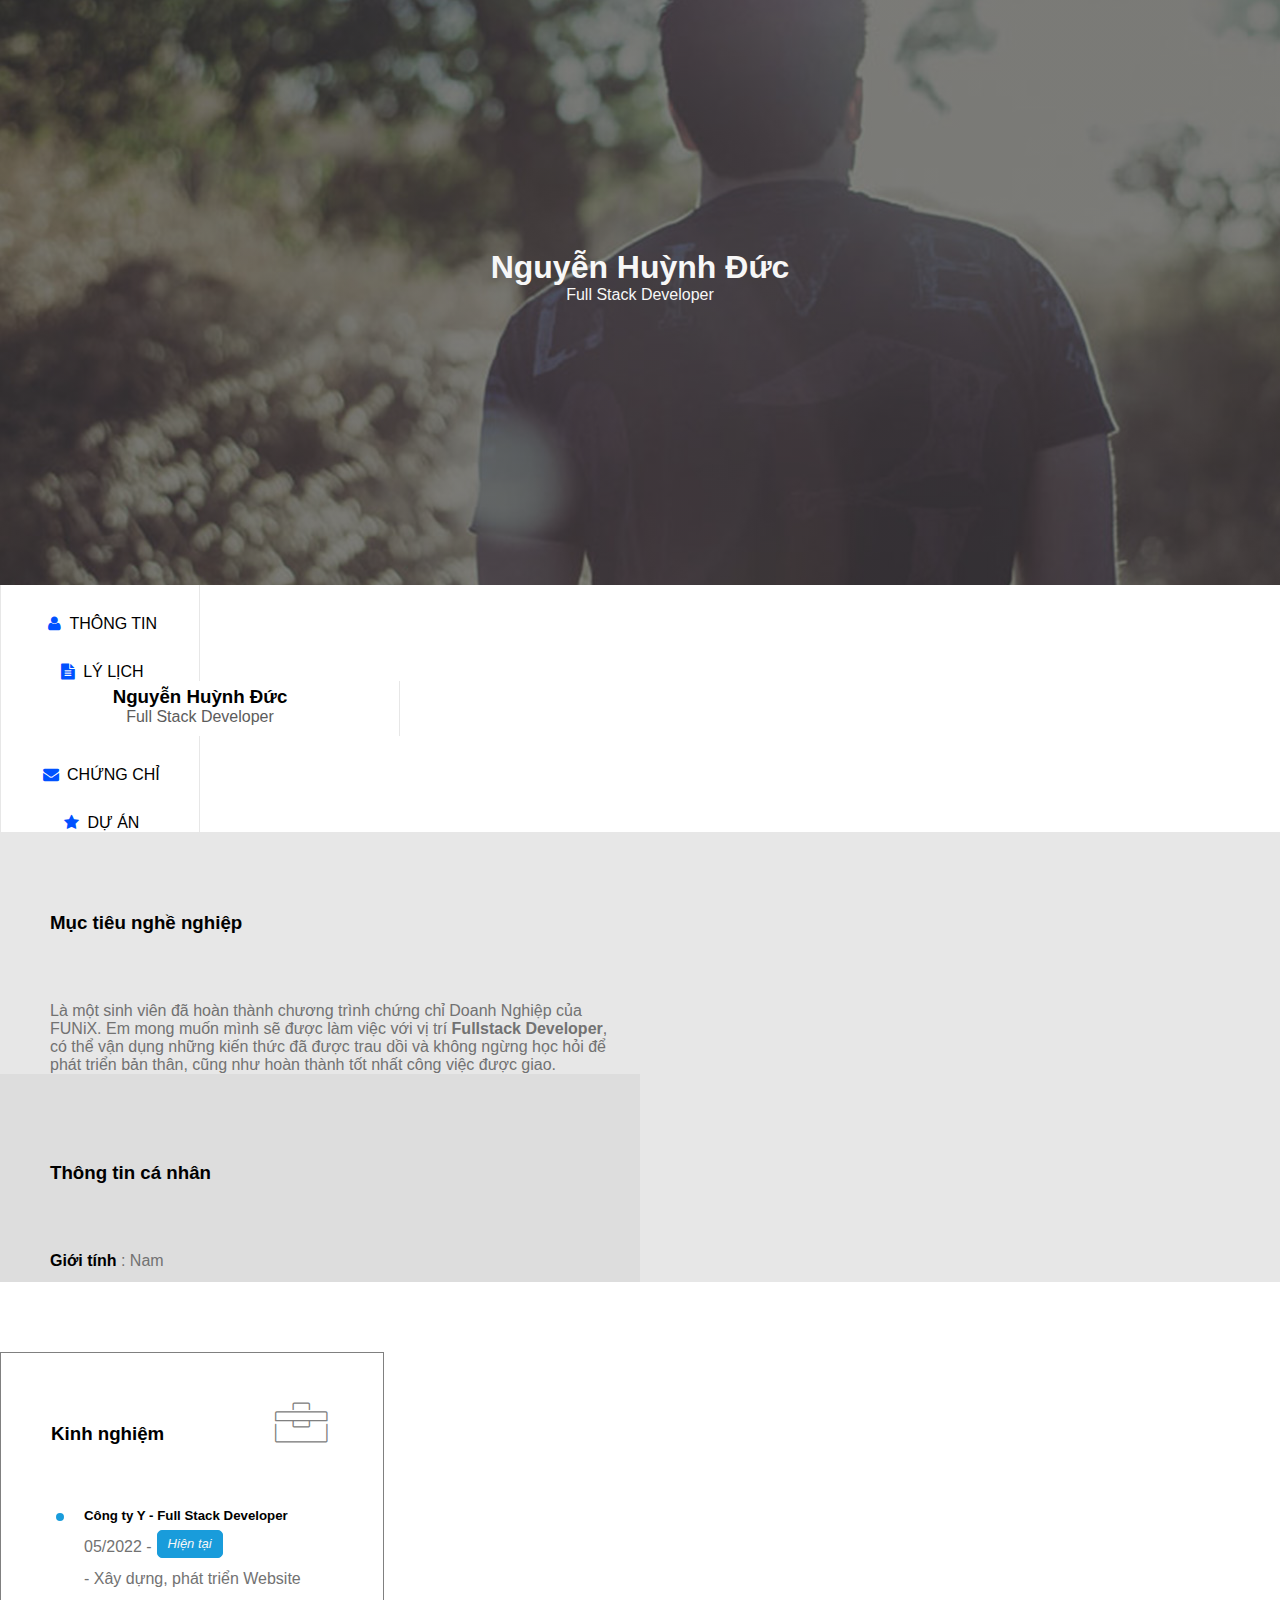
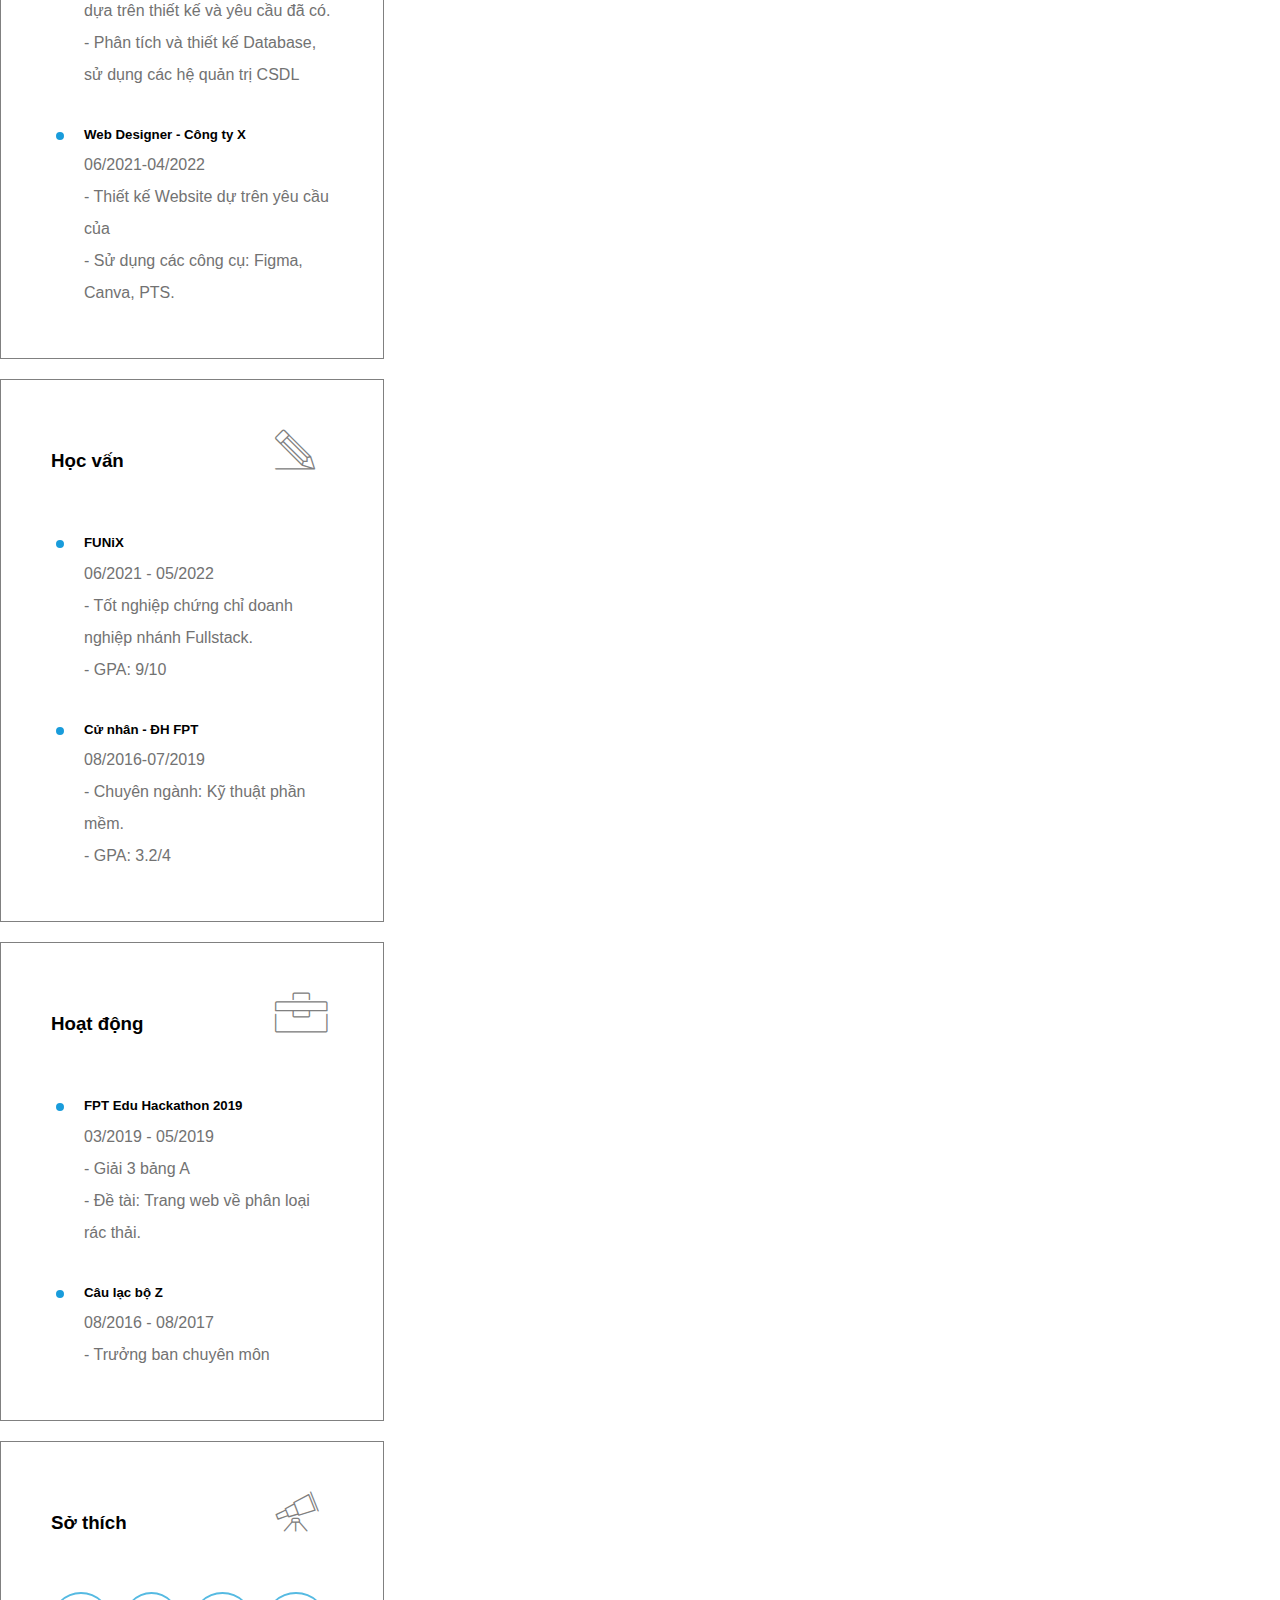
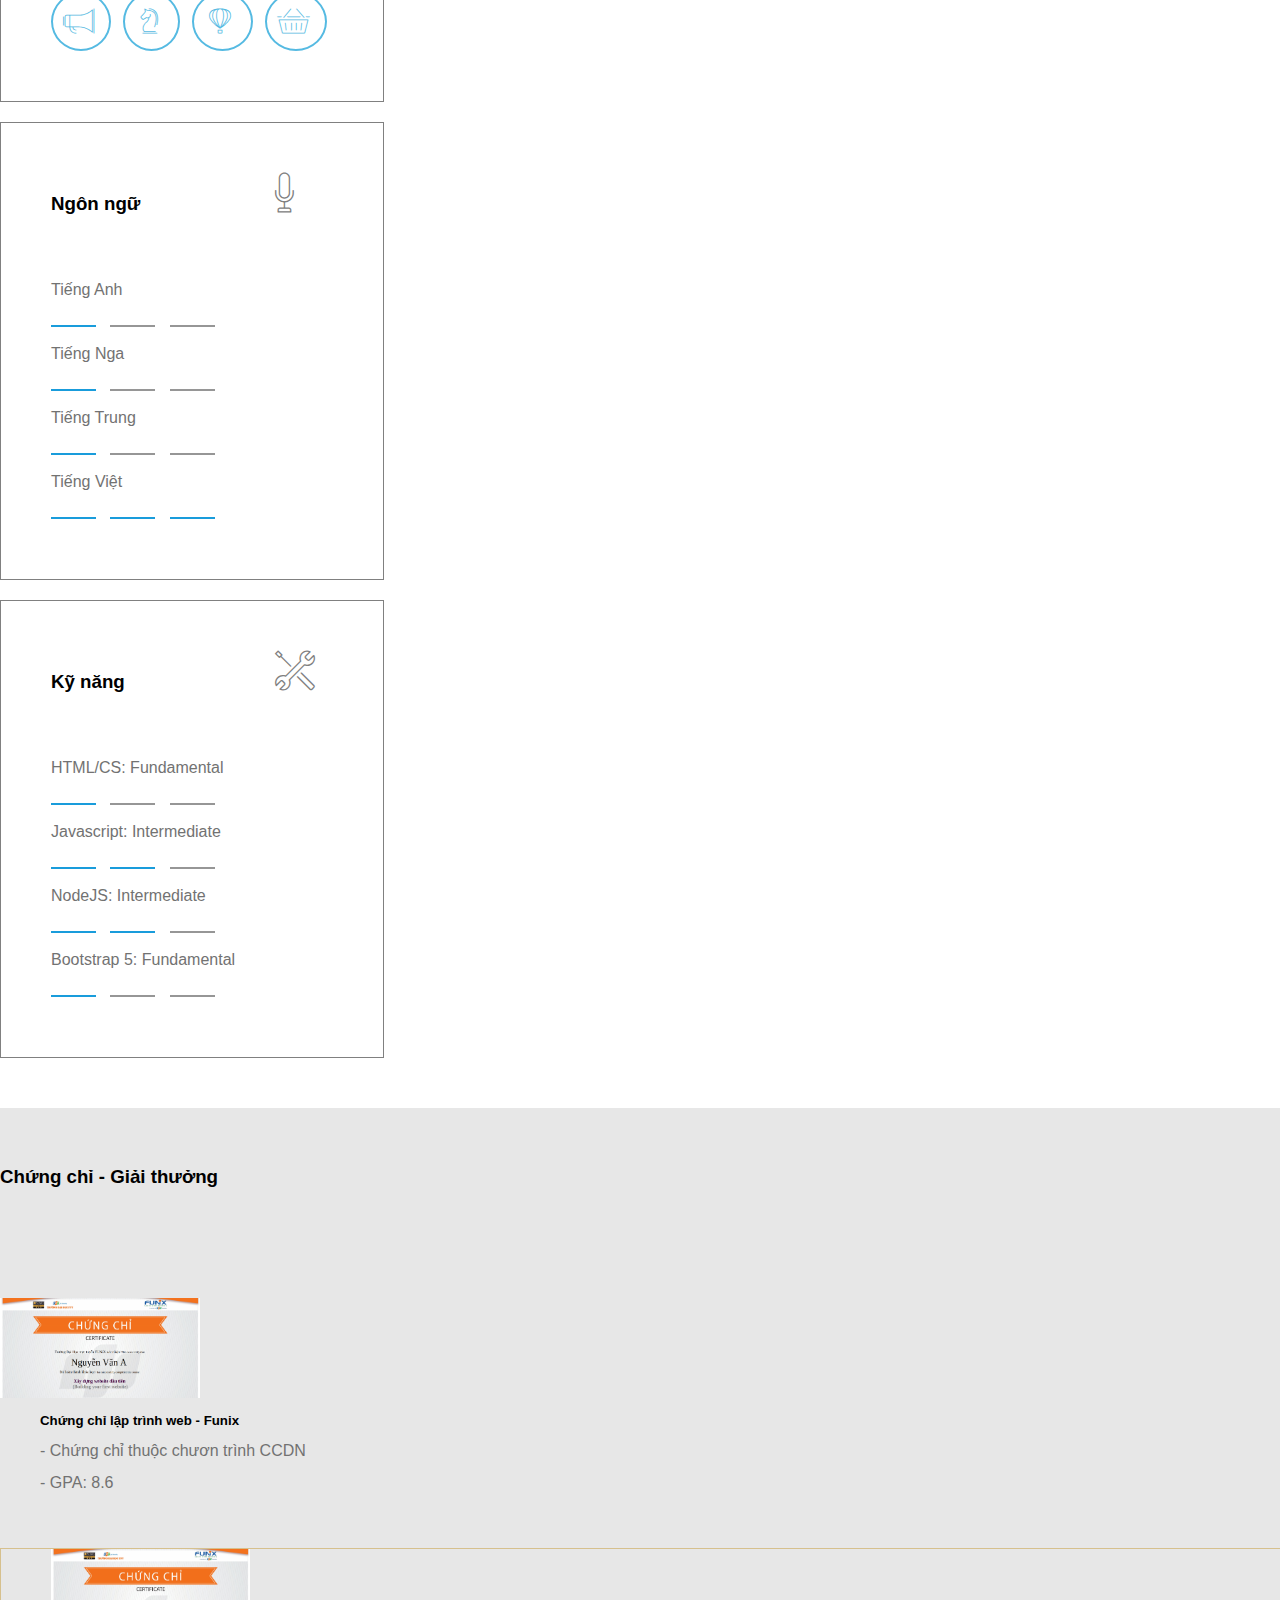
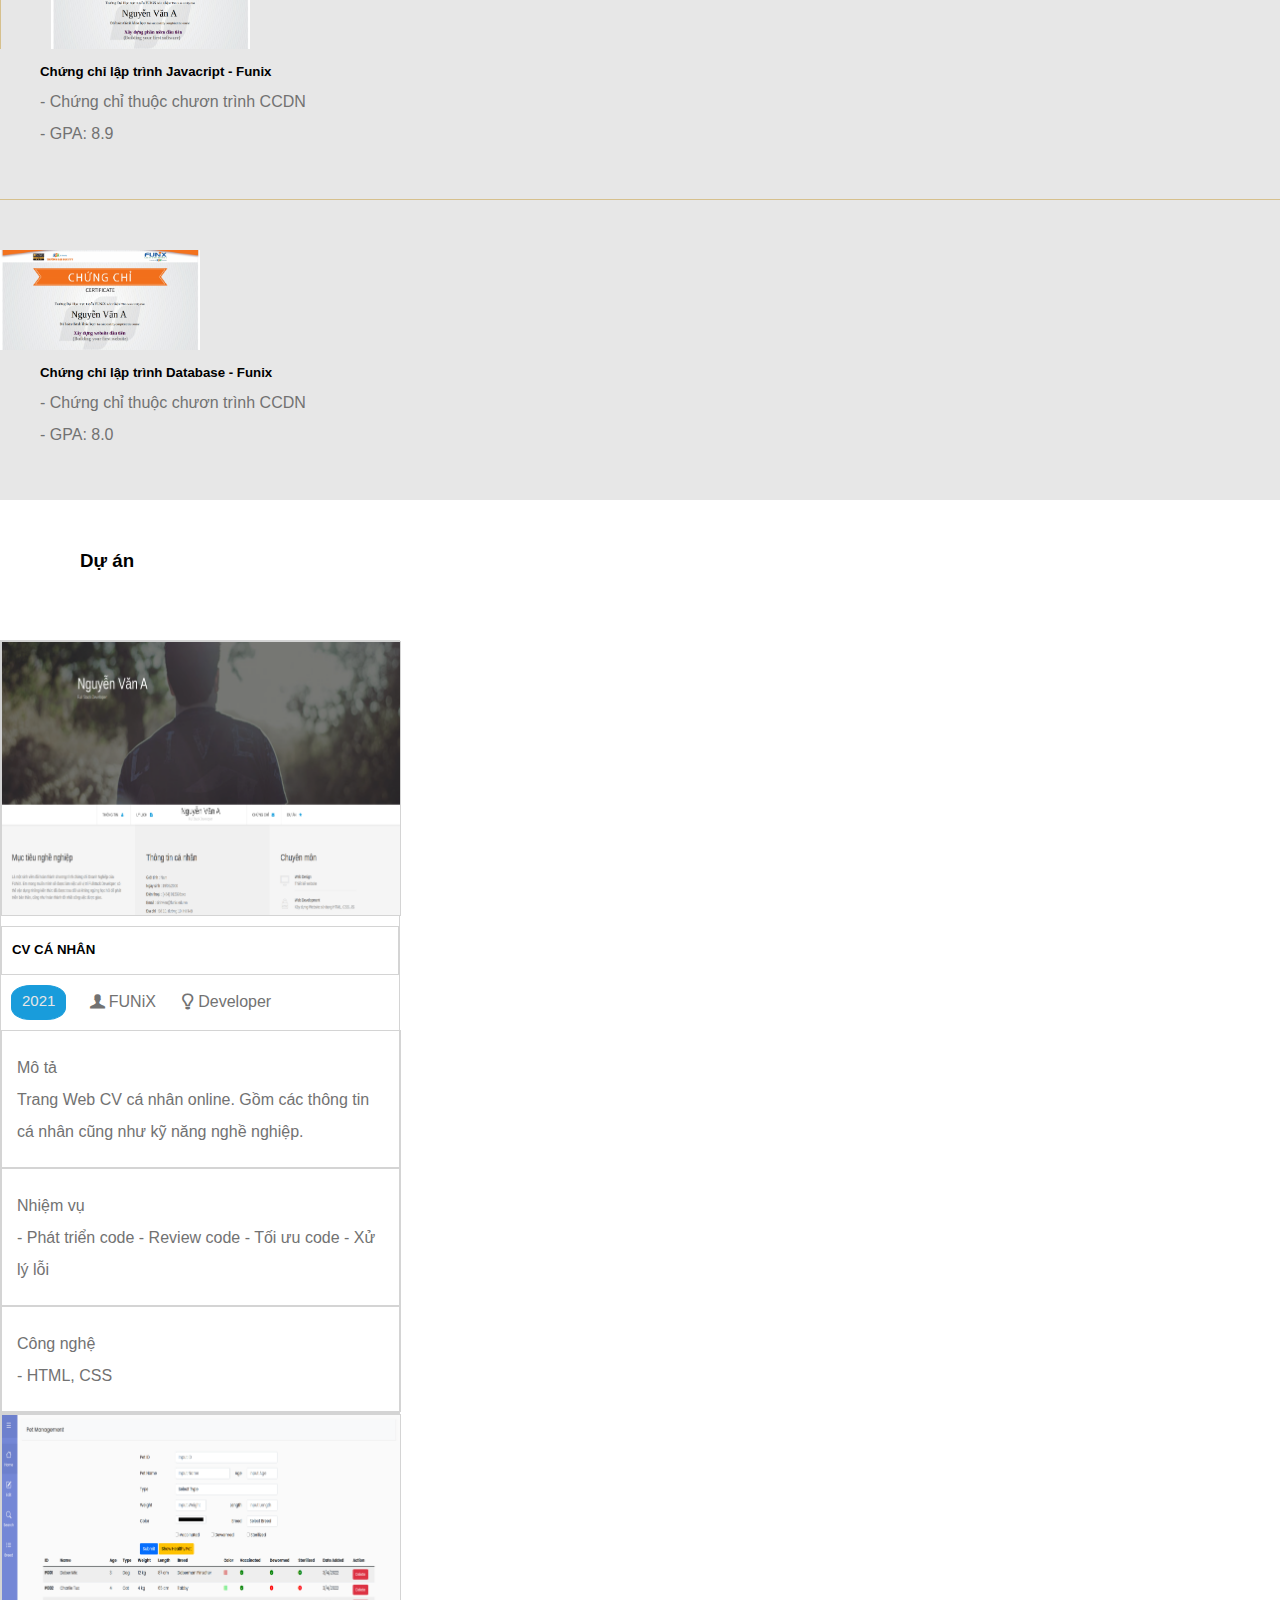
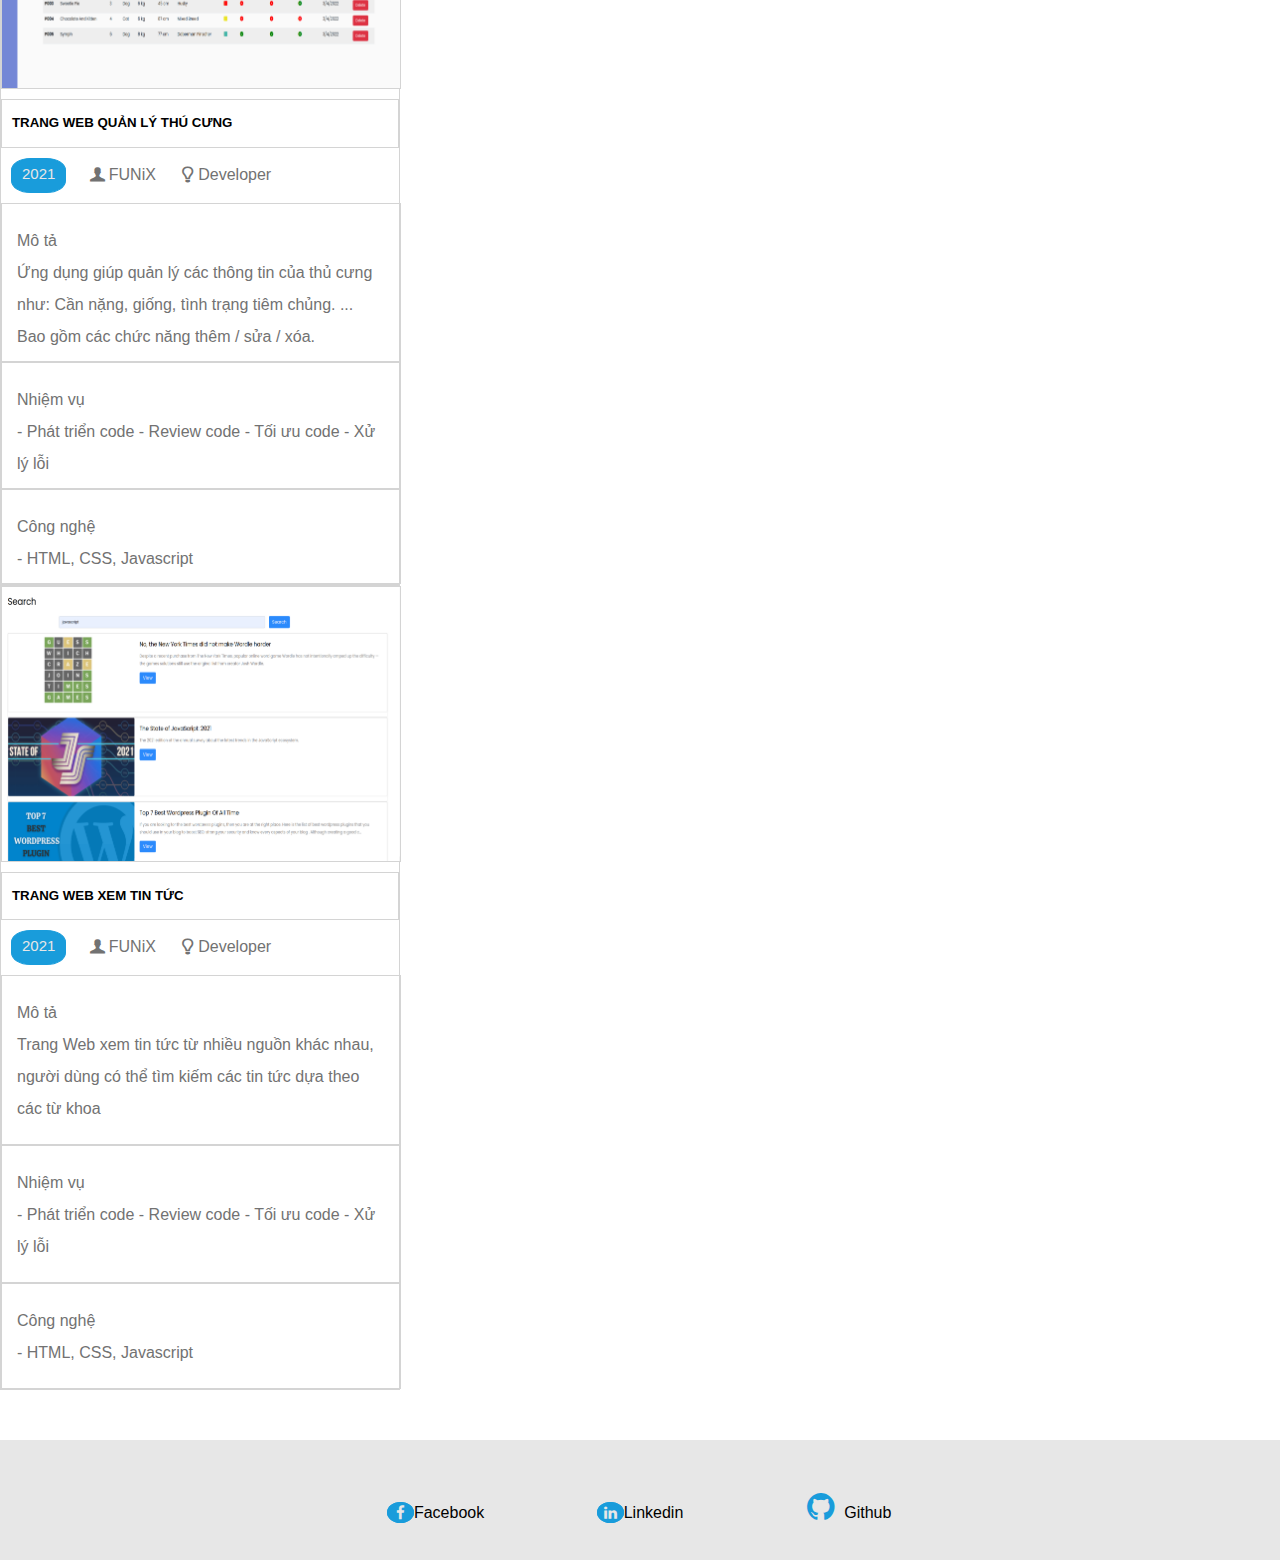
<file: index.html>
<!DOCTYPE html>
<html lang="en">
<head>
	<meta charset="UTF-8">
	<meta http-equiv="X-UA-Compatible" content="IE=edge">
	<meta name="viewport" content="width=device-width, initial-scale=1.0">
  
	<link rel="stylesheet" href="./css/style.css">
	<link rel="stylesheet" href="./css/laptop.css">
	<link rel="stylesheet" href="./css/tablet.css">
	<link rel="stylesheet" href="./css/mobile.css">
	<link rel="stylesheet" href="./css/font.css">

	<link href="https://cdn.jsdelivr.net/npm/bootstrap@5.0.2/dist/css/bootstrap.min.css" rel="stylesheet" integrity="sha384-EVSTQN3/azprG1Anm3QDgpJLIm9Nao0Yz1ztcQTwFspd3yD65VohhpuuCOmLASjC" crossorigin="anonymous">

	<title>Assignment 03</title>
	<style>
		#banner{
				position: relative;
        height: 65vh;
        background-image: linear-gradient(rgba(44, 42, 42, 0.6),rgba(44, 42, 42, 0.6)),url(./images/banner.jpg);
			}
		@media screen and (min-width: 1025px) and (max-width: 1280px) {
			/* laptop */
			#banner{
				position: relative;
        height: 65vh;
        background-image: linear-gradient(rgba(44, 42, 42, 0.6),rgba(44, 42, 42, 0.6)),url(./images/banner.jpg);
			}
		}
		@media screen and (min-width: 768px) and (max-width: 1024px) {
			/* tablet */
			#banner{
				text-align: center;
				position: relative;
        height: 30vh;
				
        background-image: linear-gradient(rgba(44, 42, 42, 0.6),rgba(44, 42, 42, 0.6)),url(./images/banner.jpg);
				background-size:100%;
			}
    }
		@media only screen and (min-device-width : 320px) and (max-device-width : 480px) {
			/* mobile */
			#banner{
				position: relative;
        height: 80vh;
        background-image: linear-gradient(rgba(44, 42, 42, 0.6),rgba(44, 42, 42, 0.6)),url(./images/banner.jpg);
				background-size:cover;
				margin-left: 50%;
				width: 360%;
				transform: translate(-50%,0%);
			}	
    }
	</style>
</head>
<body>
	 <header>
	   <div id="banner">
			<div class="container banner">
				<!-- Content here -->
			 <h1>Nguyễn Huỳnh Đức</h1>
		   <span>Full Stack Developer</span>
			</div>
	   </div>
   
	     <section id="nav-bar">
				<div class="d-flex nav-bar">
			   <div id="icon-hd" class="icon-user item">
			    <a href="#personal-info" title="personal-info">Thông tin</a></div>
			   <div id="icon-hd" class="icon-doc-text-inv item">
			    <a href="#job-info" title="job-info">Lý lịch</a></div>
					<div class="item-2 small-title">
				  <h3>Nguyễn Huỳnh Đức</h3>
		      <span>Full Stack Developer</span>
	       </div>
			   <div id="icon-hd" class="icon-mail-alt item">
			    <a href="#certificate"title="certificate">Chứng chỉ</a></div>
			   <div id="icon-hd" class="icon-star-1 item">
			    <a href="#project" title="project">Dự Án</a></div>
			  </div>
	     </section>
   </header>
	 <article>
	     <section id="about" class="bg-grey">
				<div class="d-flex justify-content-center align-content-center flex-wrap about">
					<div id="target" class="">
							<h3 class="section-title">Mục tiêu nghề nghiệp</h3>
							<p>
								 Là một sinh viên đã hoàn thành chương trình chứng chỉ Doanh
								 Nghiệp của FUNiX. Em mong muốn mình sẽ được làm việc với vị
								 trí <b>Fullstack Developer</b>, có thể vận dụng những kiến
								 thức đã được trau dồi và không ngừng học hỏi để phát triển
								 bản thân, cũng như hoàn thành tốt nhất công việc được giao.
							</p>
					</div>
					<div id="personal-info" class="">
						<div class="background">
							<ul class="mt-40">
								 <h3 class="section-title">Thông tin cá nhân</h3>
								 <li><span>Giới tính</span> : Nam</li>
								 <li><span>Ngày sinh</span> : 13/05/1997</li>
								 <li><span>Điện thoại</span> : (+84) 0967250324</li>
								 <li><span>Email</span> : ducnhfx20908@funix.edu.vn</li>
								 <li><span>Địa chỉ</span> : Số 98/314, đường Trường Trinh,TP Nam Định</li>
								 <li><span>Website</span> : <a href="#">web-onl</a> , <a href="digital-cv.html">Digital-cv</a></li>
								
			
								<nav class="icon-web">
									<td><a href="https://twitter.com/DLava369" id="icon-hd" class="icon-twitter"></a></td>
								
									<td><a href="https://www.facebook.com/ma.vu.98" id="icon-hd" class="icon-facebook"></a></td>
									
									<td><a href="mailto:ducnhfx20908@funix.edu.vn" id="icon-hd" class="icon-gplus"></a></td>
								
									<td><a href="#" id="icon-hd" class="icon-linkedin"></a></td>
								</nav>
							</ul>
						</div>
					</div>
				</div>
	     </section>

	     <section id="job-info" class="container">
          <div class="info row row-cols-3 justify-content-center">
							<div class="skill-item col item-if-1" style="margin-top:20px">
							  <div class="title"><h3>Kinh nghiệm</h3></div>
								<i id="skill-icon" class=" ic-toolbox"></i>
								<div class="body-item margin-info1 dots">
									
									<h5><i class="dot"></i>Công ty Y - Full Stack Developer</h5>
								<p>05/2022 - <span class="now">Hiện tại</span><br>
								 - Xây dựng, phát triển Website dựa trên thiết kế và yêu cầu đã có.<br>	
								 - Phân tích và thiết kế Database, sử dụng các hệ quản trị CSDL</p>
								 <br>
								 
								 <h5><i class="dot"></i>Web Designer - Công ty X</h5>
								<p>06/2021-04/2022<br>
								 - Thiết kế Website dự trên yêu cầu của <br>
								 - Sử dụng các công cụ: Figma, Canva, PTS.
								</p>
								</div>
							</div>
							<div class="skill-item col item-if-2" style="margin-top: 20px">
								<div class="title"><h3>Học vấn</h3></div>
								<i id="skill-icon" class=" ic-pencil"></i>
								<div class="body-item margin-info2">
									<h5><i class="dot"></i>FUNiX</h5>
								<p>06/2021 - 05/2022<br>
								 - Tốt nghiệp chứng chỉ doanh nghiệp nhánh Fullstack.<br>
								 - GPA: 9/10</p>
								 <br>
                 <h5><i class="dot"></i>Cử nhân - ĐH FPT</h5>
								 <p>08/2016-07/2019<br>
								 - Chuyên ngành: Kỹ thuật phần mềm. <br>
								 - GPA: 3.2/4</p>
								 <!-- <br>
								 <h5><i class="dot"></i>Đại học Hà Nội</h5>
								 <P>08/2016-02/2018<br>
								 - Hệ từ xa, Chuyên ngành: Ngôn ngữ
								 Nhật <br>
								 - GPA: 2.8/4
								 </p> -->
							</div>
							</div>
							<div class="skill-item col item-if-3" style="margin-top: 20px">
								<div class="title"><h3>Hoạt động</h3></div>
								<i id="skill-icon" class=" ic-toolbox"></i>
								<div class="body-item margin-info3">
									<h5><i class="dot"></i>FPT Edu Hackathon 2019</h5>
								<P>03/2019 - 05/2019<br>
								- Giải 3 bảng A<br>
								- Đề tài: Trang web về phân loại rác thải.</P> 
								<br>
								<h5><i class="dot"></i>Câu lạc bộ Z</h5>
								<p>08/2016 - 08/2017<br>
								 - Trưởng ban chuyên môn
								</p>
							  </div>
							</div>
							<div class="skill-item col item-if-4" style="margin-top: 20px">
				        <div class="title"><h3>Sở thích</h3></div>
					      <i id="skill-icon" class=" ic-telescope"></i>
					      <div class="margin-info4">
									<div><i class="like-item1 ic-megaphone"></i>
								<p class="crep">Âm nhạc</p></div>
									<div><i class="like-item2 ic-strategy"></i>
								<p class="crep">Chơi game</p></div>
									<div><i class="like-item2 ic-hotairballoon"></i>
								<p class="crep">Du lịch</p></div>
									<div><i class="like-item1 ic-basket"></i>
								<p class="crep">Nấu ăn</p></div>
							</div>
		 	        </div>
			        <div class="skill-item col item-if-5" style="margin-top: 20px">
								<div class="title"><h3>Ngôn ngữ</h3></div>
					    <i id="skill-icon" class=" ic-mic"></i>
					    <div class="margin-info5">
								<p>Tiếng Anh</p>
								<p class="pin-blue"></p>
								<p class="pin-gray"></p>
								<p class="pin-gray"></p>
								<p>Tiếng Nga</p>
								<p class="pin-blue"></p>
								<p class="pin-gray"></p>
								<p class="pin-gray"></p>
								<p>Tiếng Trung</p>
								<p class="pin-blue"></p>
								<p class="pin-gray"></p>
								<p class="pin-gray"></p>
								<p>Tiếng Việt</p>
								<p class="pin-blue"></p>
								<p class="pin-blue"></p>
								<p class="pin-blue"></p>
							</div>
			        </div>
			        <div class="skill-item col item-if-6" style="margin-top: 20px">
								<div class="title"><h3>Kỹ năng</h3></div>
					    <i id="skill-icon" class=" ic-tools-2"></i>
					    <div class="margin-info6">
								<p>HTML/CS: Fundamental</p>
								<p class="pin-blue"></p>
								<p class="pin-gray"></p>
								<p class="pin-gray"></p>
								<p>Javascript: Intermediate</p>
								<p class="pin-blue"></p>
								<p class="pin-blue"></p>
								<p class="pin-gray"></p>
								<p>NodeJS: Intermediate</p>
								<p class="pin-blue"></p>
								<p class="pin-blue"></p>
								<p class="pin-gray"></p>
								<p>Bootstrap 5: Fundamental</p>
								<p class="pin-blue"></p>
								<p class="pin-gray"></p>
								<p class="pin-gray"></p>
							</div>
			      </div>
		      </div>
	     </section>
 	     <section id="certificate">
				<div class="cert-contain container">
				  <h3 class="section-title">Chứng chỉ - Giải thưởng</h3>
		      <div class="merit row row-cols-2">
						<div class="col d-flex cert-item-1">
							<img class="merit-img" src="./images/Cert_DBI.png" alt="DBI">
							<div class="float">
			     		<h5>Chứng chỉ lập trình web - Funix</h5>
					     <p>- Chứng chỉ thuộc chươn trình CCDN<br>
								- GPA: 8.6
							 </p></div>
							</div>
						<div class="col d-flex cert-item-2">
							<img class="merit-img img-web" src="./images/Cert_PRF.png" alt="PRF">
							<div class="border-left">
								<div class="float">
							<h5>Chứng chỉ lập trình Javacript - Funix</h5>
							<p>- Chứng chỉ thuộc chươn trình CCDN<br>
							 - GPA: 8.9
							</p></div></div>
							
						</div>
						<div class="col d-flex cert-item-3">
							<img class="merit-img " src="./images/Cert_WEB.png" alt="WEB">
							<div class="float">
							<h5>Chứng chỉ lập trình Database - Funix</h5>
							<p>- Chứng chỉ thuộc chươn trình CCDN<br>
							- GPA: 8.0
							</p>
							</div>
						</div>
					</div>
		    </div>
	     </section>

	     <section id="project">
		    <div class="">
			   <h3 class="section-title">Dự án</h3>
				 <div class="project d-flex justify-content-center">
					<div class="project-item g-col-md-4">
						<img src="./images/project_1.png">
						<h5>CV CÁ NHÂN</h5>
						<div class="project-mid"><span>2021</span><p class="icon-user-1">FUNiX</p><p class="icon-lamp">Developer</p></div>
						<div class="project-table">
						    <div  class="project-right d-grid">
								<p>Mô tả</p>
									<p>Trang Web CV cá nhân online. Gồm các thông tin cá nhân cũng như kỹ năng nghề nghiệp.</p>
								</div>
								<div class="project-right d-grid">
								<p>Nhiệm vụ</p>
									<p>- Phát triển code - Review code - Tối ưu code - Xử lý lỗi</p>
								</div>
								<div class="project-right d-grid">
								<p>Công nghệ</p>
									<p>- HTML, CSS</p>
					      </div>
							</div>
						</div>		
					<div class="project-item g-col-md-4">
						<img src="./images/project_2.png">
						<h5>TRANG WEB QUẢN LÝ THÚ CƯNG</h5>
						<div class="project-mid"><span>2021</span><p class="icon-user-1">FUNiX</p><p class="icon-lamp">Developer</p></div>
						<div class="project-table">
						    <div  class="project-right-2 d-grid">
								<p>Mô tả</p>
									<p>Ứng dụng giúp quản lý các thông tin của thủ cưng như: Cần nặng, giống, tình trạng tiêm chủng. ... Bao gồm các chức năng thêm / sửa / xóa.</p>
								</div>
								<div class="project-right-2 d-grid">
								<p>Nhiệm vụ</p>
									<p>- Phát triển code - Review code - Tối ưu code - Xử lý lỗi</p>
									</div>
								<div class="project-right-2 d-grid">
								<p>Công nghệ</p>
									<p>- HTML, CSS, Javascript</p>
					      </div>
					  </div>
					</div>
					<div class="project-item g-col-md-4">
						<img src="./images/project_3.png">
						<h5>TRANG WEB XEM TIN TỨC</h5>
						<div class="project-mid"><span>2021</span><p class="icon-user-1">FUNiX</p><p class="icon-lamp">Developer</p></div>
						<div class="project-table">
						    <div  class="project-right d-grid">
							  <p>Mô tả</p>
									<p>Trang Web xem tin tức từ nhiều nguồn khác nhau, người dùng có thể tìm kiếm các tin tức dựa theo các từ khoa</p>
							  </div>
								<div class="project-right d-grid">
							  <p>Nhiệm vụ</p>
									<p>- Phát triển code - Review code - Tối ưu code - Xử lý lỗi</p>
									</div>
							  <div class="project-right d-grid">
							  <p>Công nghệ</p>
									<p>- HTML, CSS, Javascript</p>
					      </div>
						</div>
					</div>
				</div>
		    </div>
	     </section>
      </article>
	    <section id="footer" class="bg-grey">
		   <div class="button">
			  <ul>
				 <li><a href="https://www.facebook.com/ma.vu.98" alt="Davik" class=" icon-facebook"></a><span>Facebook</span></li>
				 <li><a href="#" class=" icon-linkedin"></a><span>Linkedin</span></li>
				 <li><a href="#" class=" icon-github-circled"></a><span>Github</span></li>
			 </ul>
		   </div>
	    </section>
</body>
</html>
</file>
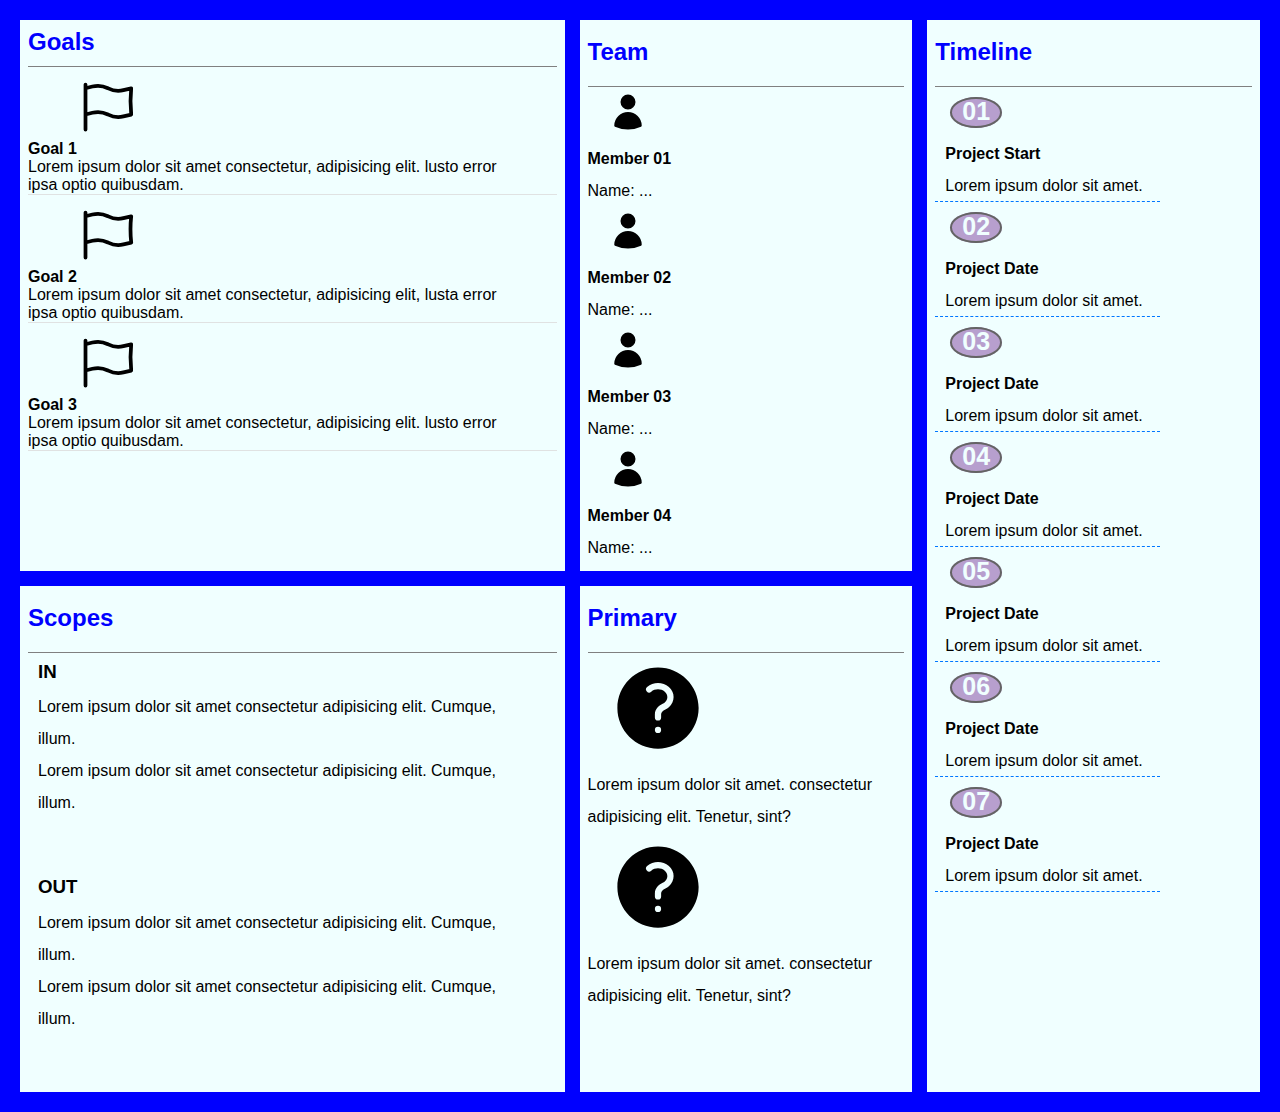
<file: digital-cv.html>
<!DOCTYPE html>
<html lang="en">
<head>
	<meta charset="UTF-8">
	<meta http-equiv="X-UA-Compatible" content="IE=edge">
	<meta name="viewport" content="width=device-width, initial-scale=1.0">
  
	<link rel="stylesheet" href="./css/digital-cv.css">
  <link rel="stylesheet" href="./css/font.css">
  <link rel="stylesheet" href="./css/digital-cv-laptop.css">
  <link rel="stylesheet" href="./css/digital-cv-tablet.css">
  <link rel="stylesheet" href="./css/digital-cv-mobile.css">

	<link href="https://cdn.jsdelivr.net/npm/bootstrap@5.0.2/dist/css/bootstrap.min.css" rel="stylesheet" integrity="sha384-EVSTQN3/azprG1Anm3QDgpJLIm9Nao0Yz1ztcQTwFspd3yD65VohhpuuCOmLASjC" crossorigin="anonymous">

	<title>digital-cv</title>
</head>

<body>
  <article id="digital-cv" class="">
    <div class="digital-cv container">

      <section class="goals-s">
        <div class="container">
            <h2>Goals</h2>

          <div class="goal-item d-flex"><svg xmlns="http://www.w3.org/2000/svg" fill="none" viewBox="0 0 24 24" stroke-width="1.5" stroke="currentColor" class="flag">
            <path stroke-linecap="round" stroke-linejoin="round" d="M3 3v1.5M3 21v-6m0 0l2.77-.693a9 9 0 016.208.682l.108.054a9 9 0 006.086.71l3.114-.732a48.524 48.524 0 01-.005-10.499l-3.11.732a9 9 0 01-6.085-.711l-.108-.054a9 9 0 00-6.208-.682L3 4.5M3 15V4.5" />
          </svg><p><span>Goal 1</span><br>Lorem ipsum dolor sit amet consectetur, adipisicing elit. lusto error ipsa optio quibusdam.</p></div>

          <div class="goal-item d-flex"><svg xmlns="http://www.w3.org/2000/svg" fill="none" viewBox="0 0 24 24" stroke-width="1.5" stroke="currentColor" class="flag">
            <path stroke-linecap="round" stroke-linejoin="round" d="M3 3v1.5M3 21v-6m0 0l2.77-.693a9 9 0 016.208.682l.108.054a9 9 0 006.086.71l3.114-.732a48.524 48.524 0 01-.005-10.499l-3.11.732a9 9 0 01-6.085-.711l-.108-.054a9 9 0 00-6.208-.682L3 4.5M3 15V4.5" />
          </svg><p><span>Goal 2</span><br>Lorem ipsum dolor sit amet consectetur, adipisicing elit, lusta error ipsa optio quibusdam.</p></div>

          <div class="goal-item d-flex"><svg xmlns="http://www.w3.org/2000/svg" fill="none" viewBox="0 0 24 24" stroke-width="1.5" stroke="currentColor" class="flag">
            <path stroke-linecap="round" stroke-linejoin="round" d="M3 3v1.5M3 21v-6m0 0l2.77-.693a9 9 0 016.208.682l.108.054a9 9 0 006.086.71l3.114-.732a48.524 48.524 0 01-.005-10.499l-3.11.732a9 9 0 01-6.085-.711l-.108-.054a9 9 0 00-6.208-.682L3 4.5M3 15V4.5" />
          </svg><p><span>Goal 3</span><br>Lorem ipsum dolor sit amet consectetur, adipisicing elit. lusto error ipsa optio quibusdam.</p></div>

        </div>
      </section>

      <section class="team-s">
        <div class="container">
          <h2>Team</h2>

        <div class="Member-item d-flex"><svg xmlns="http://www.w3.org/2000/svg" fill="none" viewBox="0 0 24 24" stroke-width="1.5" stroke="currentColor" class="user">
          <path stroke-linecap="round" stroke-linejoin="round" d="M15.75 6a3.75 3.75 0 11-7.5 0 3.75 3.75 0 017.5 0zM4.501 20.118a7.5 7.5 0 0114.998 0A17.933 17.933 0 0112 21.75c-2.676 0-5.216-.584-7.499-1.632z" />
        </svg>
        <p><span>Member 01</span><br>Name: ...</p></div>
        <div class="Member-item d-flex"><svg xmlns="http://www.w3.org/2000/svg" fill="none" viewBox="0 0 24 24" stroke-width="1.5" stroke="currentColor" class="user">
          <path stroke-linecap="round" stroke-linejoin="round" d="M15.75 6a3.75 3.75 0 11-7.5 0 3.75 3.75 0 017.5 0zM4.501 20.118a7.5 7.5 0 0114.998 0A17.933 17.933 0 0112 21.75c-2.676 0-5.216-.584-7.499-1.632z" />
        </svg>
        <p><span>Member 02</span><br>Name: ...</p></div>
        <div class="Member-item d-flex"><svg xmlns="http://www.w3.org/2000/svg" fill="none" viewBox="0 0 24 24" stroke-width="1.5" stroke="currentColor" class="user">
          <path stroke-linecap="round" stroke-linejoin="round" d="M15.75 6a3.75 3.75 0 11-7.5 0 3.75 3.75 0 017.5 0zM4.501 20.118a7.5 7.5 0 0114.998 0A17.933 17.933 0 0112 21.75c-2.676 0-5.216-.584-7.499-1.632z" />
        </svg>
        <p><span>Member 03</span><br>Name: ...</p></div>
        <div class="Member-item d-flex"><svg xmlns="http://www.w3.org/2000/svg" fill="none" viewBox="0 0 24 24" stroke-width="1.5" stroke="currentColor" class="user">
          <path stroke-linecap="round" stroke-linejoin="round" d="M15.75 6a3.75 3.75 0 11-7.5 0 3.75 3.75 0 017.5 0zM4.501 20.118a7.5 7.5 0 0114.998 0A17.933 17.933 0 0112 21.75c-2.676 0-5.216-.584-7.499-1.632z" />
        </svg>
        <p><span>Member 04</span><br>Name: ...</p></div>
        </div>
      </section>

      <section class="timeline-s">
        <div class="container">
          <h2>Timeline</h2>

          <div class="timeline-item d-flex">
            <span class="number">01</span>
            <div class="border-bott"><p><span>Project Start</span><br>
              Lorem ipsum dolor sit amet.</p></div>
          </div>
            
          <div class="timeline-item d-flex">
            <span class="number">02</span>
            <div class="border-bott"><p><span>Project Date</span><br>
              Lorem ipsum dolor sit amet.</p></div>
            
          </div>
          <div class="timeline-item d-flex">
            <span class="number">03</span>
            <div class="border-bott"><p><span>Project Date</span><br>
              Lorem ipsum dolor sit amet.</p></div>
          </div>

          <div class="timeline-item d-flex">
            <span class="number">04</span>
            <div class="border-bott"><p><span>Project Date</span><br>
              Lorem ipsum dolor sit amet.</p></div>
          </div>

          <div class="timeline-item d-flex">
            <span class="number">05</span>
            <div class="border-bott"><p><span>Project Date</span><br>
              Lorem ipsum dolor sit amet.</p></div>
          </div>

          <div class="timeline-item d-flex">
            <span class="number">06</span>
            <div class="border-bott"><p><span>Project Date</span><br>
              Lorem ipsum dolor sit amet.</p></div>
          </div>

          <div class="timeline-item d-flex">
            <span class="number">07</span>
            <div class="border-bott"><p><span>Project Date</span><br>
              Lorem ipsum dolor sit amet.</p></div>  
          </div>

        </div>
      </section>

      <section class="scopes-s">
        <div class="container">
          <h2>Scopes</h2>
          <div class="in-out-layout d-flex">

            <div class="in-item">
              <h3>IN</h3>
              <p>Lorem ipsum dolor sit amet consectetur adipisicing elit. Cumque, illum.</p>
              <p>Lorem ipsum dolor sit amet consectetur adipisicing elit. Cumque, illum.</p>
            </div>

            <div class="out-item">
              <h3>OUT</h3>
              <p>Lorem ipsum dolor sit amet consectetur adipisicing elit. Cumque, illum.</p>
              <p>Lorem ipsum dolor sit amet consectetur adipisicing elit. Cumque, illum.</p>
            </div>

          </div>
        </div>
      </section>
      
      <section class="primary-s">
        <div class="container">
          <h2>Primary</h2>

            <div class="prymari-item d-flex">
              <svg xmlns="http://www.w3.org/2000/svg" viewBox="0 0 24 24" fill="currentColor" class="question">
                <path fill-rule="evenodd" d="M2.25 12c0-5.385 4.365-9.75 9.75-9.75s9.75 4.365 9.75 9.75-4.365 9.75-9.75 9.75S2.25 17.385 2.25 12zm11.378-3.917c-.89-.777-2.366-.777-3.255 0a.75.75 0 01-.988-1.129c1.454-1.272 3.776-1.272 5.23 0 1.513 1.324 1.513 3.518 0 4.842a3.75 3.75 0 01-.837.552c-.676.328-1.028.774-1.028 1.152v.75a.75.75 0 01-1.5 0v-.75c0-1.279 1.06-2.107 1.875-2.502.182-.088.351-.199.503-.331.83-.727.83-1.857 0-2.584zM12 18a.75.75 0 100-1.5.75.75 0 000 1.5z" clip-rule="evenodd" />
              </svg>
              <p>Lorem ipsum dolor sit amet.
               consectetur adipisicing elit. Tenetur, sint?</p>
            </div>

            <div class="prymari-item d-flex">
              <svg xmlns="http://www.w3.org/2000/svg" viewBox="0 0 24 24" fill="currentColor" class="question">
                <path fill-rule="evenodd" d="M2.25 12c0-5.385 4.365-9.75 9.75-9.75s9.75 4.365 9.75 9.75-4.365 9.75-9.75 9.75S2.25 17.385 2.25 12zm11.378-3.917c-.89-.777-2.366-.777-3.255 0a.75.75 0 01-.988-1.129c1.454-1.272 3.776-1.272 5.23 0 1.513 1.324 1.513 3.518 0 4.842a3.75 3.75 0 01-.837.552c-.676.328-1.028.774-1.028 1.152v.75a.75.75 0 01-1.5 0v-.75c0-1.279 1.06-2.107 1.875-2.502.182-.088.351-.199.503-.331.83-.727.83-1.857 0-2.584zM12 18a.75.75 0 100-1.5.75.75 0 000 1.5z" clip-rule="evenodd" />
              </svg>
              <p>Lorem ipsum dolor sit amet.
               consectetur adipisicing elit. Tenetur, sint?</p>
            </div>

        </div>
      </section>

    </div>
  </article>
</body>
</file>
<file: css/style.css>
* {
  margin: 0px;
  padding: 0;
  box-sizing: border-box;
}
body{
  font-family: "fontello", sans-serif;
  position: relative;
  max-width: 1500px;
}

/* header */
header{
  overflow: hidden;
}
#banner .container{
  position: absolute;
  top:50%;
  left:50%;
  transform: translate(-50%,-80%);
  text-align: center;
  color: #f7f7f7;
}
p{
  color: #727272;
}

.nav-bar{
  justify-content: center;
}
.small-title span{
  color: #5c5c5c;
}
#icon-hd{
  color: rgb(0, 81, 255);
  text-decoration: none !important;
}
.item{
  width: 200px;
  padding-top: 30px;
  border-left: 1px solid #e7e7e7 ;
  border-right: 1px solid #e7e7e7 ;
  text-align: center;
}
.item-2{
  width: 400px;
  border-left: 1px solid #e7e7e7 ;
  border-right: 1px solid #e7e7e7 ;
  padding-top: 5px;
  padding-bottom: 10px;
  text-align: center;
}
.item a{
  text-decoration: none !important;
  text-transform: uppercase !important;
  color: #000 !important;
}

/* personal-info col*/
#about{
  background-color:#e7e7e7;
  height: 450px;    
  overflow: hidden;
  
}

/* Mục tiêu nghề nghiệp */
#target,#personal-info{
  padding-top: 80px;
  padding-right: 30px;
  padding-left: 50px;
  width: 50%;
  overflow: hidden;
}

/* Thông tin cá nhân */
#personal-info{
  line-height: 2;
  background-color:#dddddd;
  height: 450px;
}
ul{
  list-style: none;

}
li{
  color: #727272;
}
li span{
  font-weight: bold;
  color: #000;
}
.section-title{
  margin-bottom: 40px;
}
.icon-web{
  padding-top: 30px;
  letter-spacing: 20px;
}

/* job-info container */

/* layout item */
.info{
  gap: 40px 50px;
  padding-top: 50px;
  padding-bottom: 50px;
}

.skill-item{
  border: 1px solid gray;
  width: 30% !important;
  line-height: 2;
  padding: 50px 50px 50px 50px !important;
}
.now{
  border: 1px solid #199cdb;
  border-radius: 5px;
  background-color: #199cdb;
  color: #f7f7f7;
  font-style: italic;
  position: absolute;
  padding-left: 10px;
  padding-right: 10px;
  font-size       : 13px;
  margin-left: 5px;
}

/* icon vs small title */
#skill-icon{
     color: gray;
     font-size: 40px;
     height: 100px;
}
.title,#skill-icon{
  display: inline-flex;
}
.title{
     width: 78%;
}

/* time line */
.body-item{
  position: relative;
     padding-left: 33px;
}
.dot{
  position: absolute;
     border: 4px solid #199cdb;
     border-radius: 50%;
  margin: 10px -10%;
}

/* Sở thích */
.margin-info4{
     display: inline-block;
     letter-spacing: 5px;
     font-size: 25px;
     color:rgb(85, 186, 226);
}
.margin-info4 div{
     text-align: center;
     display: inline-block;
}
.like-item1{
  padding: 15px 10px;
     border-radius:50%;
     border: 2px solid rgb(85, 186, 226);
}
.like-item2{
     padding: 15px 15px;
     border-radius:50%;
     border: 2px solid rgb(85, 186, 226);
}
.crep{
     display: none;
}

/* Ngôn ngữ , Kỹ năng */
.pin-blue{
     background: #199cdb;
     display: inline-block;
     height: 2px;
     margin-right: 10px;
     width: 45px;
}
.pin-gray{
  background: #969696;
     display: inline-block;
     height: 2px;
     margin-right: 10px;
     width: 45px;
}

/* Chứng chỉ - Giải thưởng */
#certificate{
     background-color: #e7e7e7;  
}
.cert-contain{
     padding-top: 50px;
     line-height: 2;
}
.merit{
     padding-top: 50px;
}

/* cert-item-(1,2,3) */
.cert-item-1,.cert-item-2{
  border-bottom: 1px solid #d6c08d;
}

.img-web{
  border-left: 1px solid #d6c08d;
  padding-left: 50px;  
  width: 250px !important;
}
.cert-item-3,.cert-item-1,.cert-item-2{
  flex-wrap: nowrap;
  padding-bottom: 50px;
}
.cert-item-3{
  padding-top: 50px;
}
.section-title{
  height: 50px;
}

/* bố cục văn bản bên trái img */
.float{
  margin-left: 40px;
}

/* image right */
.merit-img{
  width: 200px;
}

/* Dự án */
#project{
  padding-top: 50px;
}
#project h3{
  margin-left: 80px;
}
.project{
  column-gap: 50px;
  margin-bottom: 50px;  
}

/* image , layout item */
.project-item img,.project-item{
  width: 400px;
  border: 1px solid #d4d4d4;
  line-height:2;
}
.project-item h5{
  padding-left: 10px;
  padding: 10px;
  border: 1px solid #d4d4d4;
}
/* layout dưới hình ảnh */
.project-mid{
  display: flex;
  column-gap: 20px;
  padding: 10px;
}
.project-right{
  padding: 20px 15px 20px;
}
.project-right,.project-right-2{    
  width: 400px;
  grid-template-columns:100px 280px;
  border: 1px solid #d4d4d4;
}
/* item TRANG WEB QUẢN LÝ THÚ CƯNG */
.project-right-2{
  padding: 20px 15px 9.2px;
}


/* border 2021 */

.project-mid span{    

  border: 1px solid #199cdb;
  border-radius: 35%;
  background-color: #199cdb;
  color: #e7e7e7;
  font-size: 15px;
  padding-left: 10px;
  padding-right: 10px;
  height: 35px;
}

/* footer */

#footer{

  background-color: #e7e7e7;

}

.button{
  padding-top: 50px;
  padding-bottom: 50px;
}

.button ul li{
  display: inline-block;
  width: 200px;
  height: 20px;

}

.button ul{
  text-align: center;
  position: relative;
  height: 20px;


}

.button .icon-facebook{
  font-size: 15px;
  border: 3px solid #199cdb;
  border-radius: 50%;
  background-color: #199cdb;
  color:#e7e7e7;

}

.button .icon-linkedin{
  font-size: 15px;
  border: 3px solid #199cdb;
  border-radius: 50%;
  background-color: #199cdb;
  color:#e7e7e7;

}

.button .icon-github-circled{
  font-size: 32px;
  border: 1px solid #e7e7e7;
  border-radius: 50%;
  background-color: #e7e7e7;
  color:#199cdb;
}

.button ul li a{
  text-decoration: none;
}
.button ul li span{
  font-weight: normal;
}
</file>
<file: css/laptop.css>
@media screen and (min-width: 1025px) and (max-width: 1280px) {
      
    /* style */
    * {
      margin: 0px;
      padding: 0;
      box-sizing: border-box;
    }
    body{
      font-family: "fontello", sans-serif;
      position: relative;
      max-width: 1500px;
    }
    
    /* header */
    #banner .container{
      position: absolute;
      top:50%;
      left:50%;
      transform: translate(-50%,-80%);
      text-align: center;
      color: #f7f7f7;
    }
    p{
      color: #727272;
    }
    
    .nav-bar{
      justify-content: center;
    }
    .small-title span{
      color: #5c5c5c;
    }
    #icon-hd{
      color: rgb(0, 81, 255);
      text-decoration: none !important;
    }
    .item{
      width: 200px;
      padding-top: 30px;
      border-left: 1px solid #e7e7e7 ;
      border-right: 1px solid #e7e7e7 ;
      text-align: center;
    }
    .item-2{
      width: 400px;
      border-left: 1px solid #e7e7e7 ;
      border-right: 1px solid #e7e7e7 ;
      padding-top: 5px;
      padding-bottom: 10px;
      text-align: center;
    }
    .item a{
      text-decoration: none !important;
      text-transform: uppercase !important;
      color: #000 !important;
    }
    
    /* personal-info col*/
    #about{
      background-color:#e7e7e7;
      height: 450px;    
      overflow: hidden;
      
    }
    
    /* Mục tiêu nghề nghiệp */
    #target,#personal-info{
      padding-top: 80px;
      padding-right: 30px;
      padding-left: 50px;
      width: 50%;
      overflow: hidden;
    }
    
    /* Thông tin cá nhân */
    #personal-info{
      line-height: 2;
      background-color:#dddddd;
      height: 450px;
    }
    ul{
      list-style: none;
    
    }
    li{
      color: #727272;
    }
    li span{
      font-weight: bold;
      color: #000;
    }
    .section-title{
      margin-bottom: 40px;
    }
    .icon-web{
      padding-top: 30px;
      letter-spacing: 20px;
    }
    
    /* job-info container */
    
    /* layout item */
    .info{
      gap: 40px 50px;
      padding-top: 50px;
      padding-bottom: 50px;
    }
    
    .skill-item{
      border: 1px solid gray;
      width: 30% !important;
      line-height: 2;
      padding: 50px 50px 50px 50px !important;
    }
    .now{
      border: 1px solid #199cdb;
      border-radius: 5px;
      background-color: #199cdb;
      color: #f7f7f7;
      font-style: italic;
      position: absolute;
      padding-left: 10px;
      padding-right: 10px;
      font-size       : 13px;
      margin-left: 5px;
    }
    
    /* icon vs small title */
    #skill-icon{
         color: gray;
         font-size: 40px;
         height: 100px;
    }
    .title,#skill-icon{
      display: inline-flex;
    }
    .title{
         width: 78%;
    }
    
    /* time line */
    .body-item{
      position: relative;
         padding-left: 33px;
    }
    .dot{
      position: absolute;
         border: 4px solid #199cdb;
         border-radius: 50%;
      margin: 10px -10%;
    }
    
    /* Sở thích */
    .margin-info4{
         display: inline-block;
         letter-spacing: 5px;
         font-size: 25px;
         color:rgb(85, 186, 226);
    }
    .margin-info4 div{
         text-align: center;
         display: inline-block;
    }
    .like-item1{
      padding: 15px 10px;
         border-radius:50%;
         border: 2px solid rgb(85, 186, 226);
    }
    .like-item2{
         padding: 15px 15px;
         border-radius:50%;
         border: 2px solid rgb(85, 186, 226);
    }
    .crep{
      display: none;
 }
    /* Ngôn ngữ , Kỹ năng */
    .pin-blue{
         background: #199cdb;
         display: inline-block;
         height: 2px;
         margin-right: 10px;
         width: 45px;
    }
    .pin-gray{
      background: #969696;
         display: inline-block;
         height: 2px;
         margin-right: 10px;
         width: 45px;
    }
    
    /* Chứng chỉ - Giải thưởng */
    #certificate{
         background-color: #e7e7e7;  
    }
    .cert-contain{
         padding-top: 50px;
         line-height: 2;
    }
    .merit{
         padding-top: 50px;
    }
    
    /* cert-item-(1,2,3) */
    .cert-item-1,.cert-item-2{
      border-bottom: 1px solid #d6c08d;
    }
    
    .img-web{
      border-left: 1px solid #d6c08d;
      padding-left: 50px;  
      width: 250px !important;
    }
    .cert-item-3,.cert-item-1,.cert-item-2{
      flex-wrap: nowrap;
      padding-bottom: 50px;
    }
    .cert-item-3{
      padding-top: 50px;
    }
    .section-title{
      height: 50px;
    }
    
    /* bố cục văn bản bên trái img */
    .float{
      margin-left: 40px;
    }
    
    /* image right */
    .merit-img{
      width: 200px;
    }
    
    /* Dự án */
    #project{
      padding-top: 50px;
    }
    #project h3{
      margin-left: 80px;
    }
    .project{
      column-gap: 50px;
      margin-bottom: 50px;  
    }
    
    /* image , layout item */
    .project-item img,.project-item{
      width: 400px;
      border: 1px solid #d4d4d4;
      line-height:2;
    }
    .project-item h5{
      padding-left: 10px;
      padding: 10px;
      border: 1px solid #d4d4d4;
    }
    /* layout dưới hình ảnh */
    .project-mid{
      display: flex;
      column-gap: 20px;
      padding: 10px;
    }
    .project-right{
      padding: 20px 15px 20px;
    }
    .project-right,.project-right-2{    
      width: 400px;
      grid-template-columns:100px 280px;
      border: 1px solid #d4d4d4;
    }
    /* item TRANG WEB QUẢN LÝ THÚ CƯNG */
    .project-right-2{
      padding: 20px 15px 9.2px;
    }
    
    
    /* border 2021 */
    
    .project-mid span{    
    
      border: 1px solid #199cdb;
      border-radius: 35%;
      background-color: #199cdb;
      color: #e7e7e7;
      font-size: 15px;
      padding-left: 10px;
      padding-right: 10px;
      height: 35px;
    }
    
    /* footer */
    
    #footer{
    
      background-color: #e7e7e7;
    
    }
    
    .button{
      padding-top: 50px;
      padding-bottom: 50px;
    }
    
    .button ul li{
      display: inline-block;
      width: 200px;
      height: 20px;
    
    }
    
    .button ul{
      text-align: center;
      position: relative;
      height: 20px;
    
    
    }
    
    .button .icon-facebook{
      font-size: 15px;
      border: 3px solid #199cdb;
      border-radius: 50%;
      background-color: #199cdb;
      color:#e7e7e7;
    
    }
    
    .button .icon-linkedin{
      font-size: 15px;
      border: 3px solid #199cdb;
      border-radius: 50%;
      background-color: #199cdb;
      color:#e7e7e7;
    
    }
    
    .button .icon-github-circled{
      font-size: 32px;
      border: 1px solid #e7e7e7;
      border-radius: 50%;
      background-color: #e7e7e7;
      color:#199cdb;
    }
    
    .button ul li a{
      text-decoration: none;
    }
    .button ul li span{
      font-weight: normal;
    }
  
}
</file>
<file: css/tablet.css>
@media screen and (min-width: 768px) and (max-width: 1024px) {
    
  /* style */

  /* header */
  .item{
      width: 150px;
      height: 65px;
  }
  .item-2{
      width:50px;
  }
  .item-2 h3,.item-2 span{
    visibility: hidden;
    display: none;
  }

  /* personal-info col*/
  /* about */
  #about{
    height: 500px;
    overflow: hidden;
  }
  /* Mục tiêu nghề nghiệp */
  
  /* Thông tin cá nhân */
  #target,#personal-info{
    height: 500px;
    overflow: hidden;
  }

  #personal-info{
      
  }
  .section-title{
      margin-bottom: 40px;
  }
  .icon-web{
      padding-top: 30px;
      letter-spacing: 20px;
  }

  /* job-info container */

    /* layout item */
  .info{
      gap: 25px 25px;
      padding-top: 30px;
      padding-bottom: 30px;
  }

  .skill-item{
      width: 48% !important;
  }
  /* icon vs small title */
  #skill-icon{
         color: gray;
         font-size: 40px;
         height: 100px;
  }
  .title,#skill-icon{
      display: inline-flex;
  }
  .title{
         width: 76%;
  }

  /* layout nội dung item */
  .body-item{
      position: relative;
      padding-left: 20px;
      
  }

  /* Sở thích */
  .margin-info4 div{
    width: 65px;
    }
  .crep{
    display: contents;
    font-size: 15px;
    letter-spacing: -0.8px;
  }
  .item-if-4{
    margin-top: -160px !important;
    height: 400px;
  }
  .item-if-4{
    order: 6;
  }

  /* Học vấn */
  .item-if-2{
    margin-top: -240px !important;
    height: 600px;
  }
  .item-if-2{
    order: 2;
  }    

  /* Hoạt động */
  .item-if-3{
    height: 500px;
  }

  /* Ngôn ngữ */
  .item-if-5{
    order: 5;
  }

  /* Kỹ năng */

  /* Chứng chỉ - Giải thưởng */
  .cert-contain{
         padding-top: 50px;
  }
  .merit{
         padding-top:5px;
  }

  /* cert-item-(1,2,3) */
  .cert-item-2 .border-left{
    border-left: 1px solid #d6c08d;
  }
  .cert-item-3,.cert-item-1,.cert-item-2{
      padding-bottom: 40px;
      flex-wrap:wrap;
  }
  .section-title{
      height: 50px;
  }

  /* bố cục văn bản bên trái img */
  .float{
      margin-left: 8px;
  }
  .img-web{
    width: 370px !important;
    padding-left: 20px;
  }

  /* image */
  .merit-img{
      width: 350px;
  }
  
  /* Dự án */
  #project h3{
      margin-left: 10px;
  }
  .project{
      column-gap: 20px;
      margin-bottom: 50px;  
  }
  
  /* image , layout item */
  .project-item img,.project-item,.project-mid{
      width: 250px;
  }
  .project-mid{
    position: relative;
    height: 80px;
    
  }
  .project-mid span{
    float: left;
    margin-right: 20px;
  }
  .icon-user-1{
    height: 50px;
    
  }
  .icon-lamp{
    position: absolute;
    margin-top: 30px;
    padding-left: 94px;
    height: 50px;
  }
  .project-item h5{
      padding-left: 10px;
      padding: 10px;
  }

  /* layout dưới hình ảnh */
  .project-mid{
      column-gap: 20px;
      padding: 5px;
  }
  .project-right{
      padding: 20px 15px 20px;
  }
  .project-right,.project-right-2{    
      width: 250px;
      grid-template-columns:50px 180px;
      border: 1px solid #d4d4d4;
  }

  /* item TRANG WEB QUẢN LÝ THÚ CƯNG */
  .project-right-2{
      padding: 20px 15px 9.5px;
  }

  /* border 2021 */
  .project-mid span{
      border: 1px solid #199cdb;
      border-radius: 35%;
      background-color: #199cdb;
      color: #e7e7e7;
      font-size: 15px;
      padding-left: 10px;
      padding-right: 10px;
  }
  /* footer */
  .button ul li{
      width: 120px;
  }
}
</file>
<file: css/mobile.css>
@media only screen and (min-device-width : 320px) and (max-device-width : 480px) {
  
  /* style */

  /* header */
  .nav-bar{
    flex-wrap: wrap;
    justify-content: start;
    margin-bottom: 30px;
  }
  .item{
    text-align: start;
    border: 0;
    margin-left: 50px;
  }
  .item-2{
    visibility: hidden;
    display: none;
  }

  /* #about */
  #about{
    height: 850px;
    overflow: hidden;
  }
  .about{
  
  }

  /* Mục tiêu nghề nghiệp , Thông tin cá nhân */
  #target,#personal-info{
    width: 100%;
    padding: 15% 5% 10% 5%;
    display: inline-block;
  }

  /* Thông tin cá nhân */
  #personal-info{
    height: 520px;
  }

  /* job-info container */
  .info{
    gap: 10px;

  }

  /* layout item */
  .skill-item{
    width: 90% !important;
    line-height: 1.5;
  }
  .title{
    width: 70%;
  }

  /* time line */
  .body-item{
    padding-left: 25px;
  }
  
  /* Sở thích */
  .crep{
    display:block;
    font-size: 12px;
    letter-spacing: 1px;
  }

  /* Chứng chỉ - Giải thưởng */
  
  /* cert-item-(1,2,3) */
  .cert-item-3,.cert-item-1,.cert-item-2{
    flex-wrap: wrap;
    width: 100% !important;
  }
  .cert-item-1 .float,.cert-item-2 .float{
    border-bottom: 1px solid #d6a88d;
  }
  .cert-item-1,.cert-item-2{
    border-bottom: 0;
  }
  .cert-item-3{
    padding-top: 0;
  }
  .section-title{
    height: 50px;
  }

  /* bố cục văn bản bên trái img */
  .float{
    margin-left: 8px;
    width: 350px;
  }

  /* image */
  .merit-img{
    width: 370px;
    border-left: 0;
  } 
  .img-web{
    width: 370px !important;
    padding-left: 0;
  }

  /* Dự án */
  #project h3{
    margin-left: 10px;
  }
  .project{
    column-gap: 20px;
    margin-bottom: 50px;
    flex-wrap: wrap;
  }

  /* image , layout item */
  .project-item img,.project-item,.project-mid{
    width: 380px;
  }
  .project-mid{
    position: relative;
    height: 80px;
    display: grid;
    height: max-content;
    padding-left: 20px;
  }
  .project-mid span{
    width: 54px;
  }
  .project-item h5{
    padding-left: 20px !important;
    padding: 20px;
  }
  /* layout dưới hình ảnh */
  .project-right{
    padding: 20px 15px 20px;
  }
  .project-right,.project-right-2{    
    width: 380px;
    grid-template-columns: 80px 270px;
    border: 1px solid #d4d4d4;
  }

  /* footer */

  /* button */
  .button ul li{
    width: 51px;
  }
  .button ul li span{
    display: none;
  }
}
</file>
<file: css/font.css>
@font-face {
	font-family: 'open_sanslight';
	src: url('../fonts/OpenSans-Light-webfont.eot');
	src: url('../fonts/OpenSans-Light-webfont.eot#iefix') format('embedded-opentype'),
		url('../fonts/OpenSans-Light-webfont.woff') format('woff'),
		url('../fonts/OpenSans-Light-webfont.ttf') format('truetype'),
		url('../fonts/OpenSans-Light-webfont.svg#open_sanslight') format('svg');
	font-weight: normal;
	font-style: normal;

}

@font-face {
	font-family: 'open_sansitalic';
	src: url('../fonts/OpenSans-Italic-webfont.eot');
	src: url('../fonts/OpenSans-Italic-webfont.eot#iefix') format('embedded-opentype'),
		url('../fonts/OpenSans-Italic-webfont.woff') format('woff'),
		url('../fonts/OpenSans-Italic-webfont.ttf') format('truetype'),
		url('../fonts/OpenSans-Italic-webfont.svg#open_sansitalic') format('svg');
	font-weight: normal;
	font-style: normal;

}

@font-face {
	font-family: 'open_sanssemibold';
	src: url('../fonts/OpenSans-Semibold-webfont.eot');
	src: url('../fonts/OpenSans-Semibold-webfont.eot#iefix') format('embedded-opentype'),
		url('../fonts/OpenSans-Semibold-webfont.woff') format('woff'),
		url('../fonts/OpenSans-Semibold-webfont.ttf') format('truetype'),
		url('../fonts/OpenSans-Semibold-webfont.svg#open_sanssemibold') format('svg');
	font-weight: normal;
	font-style: normal;

}


@font-face {
	font-family: 'open_sanslight_italic';
	src: url('../fonts/OpenSans-LightItalic-webfont.eot');
	src: url('../fonts/OpenSans-LightItalic-webfont.eot#iefix') format('embedded-opentype'),
		url('../fonts/OpenSans-LightItalic-webfont.woff') format('woff'),
		url('../fonts/OpenSans-LightItalic-webfont.ttf') format('truetype'),
		url('../fonts/OpenSans-LightItalic-webfont.svg#open_sanslight_italic') format('svg');
	font-weight: normal;
	font-style: normal;

}

@font-face {
	font-family: 'open_sansregular';
	src: url('../fonts/OpenSans-Regular-webfont.eot');
	src: url('../fonts/OpenSans-Regular-webfont.eot#iefix') format('embedded-opentype'),
		url('../fonts/OpenSans-Regular-webfont.woff') format('woff'),
		url('../fonts/OpenSans-Regular-webfont.ttf') format('truetype'),
		url('../fonts/OpenSans-Regular-webfont.svg#open_sansregular') format('svg');
	font-weight: normal;
	font-style: normal;

}


@font-face {
	font-family: 'fontello';
	src: url('../fonts/fontello.eot');
	src: url('../fonts/fontello.eot#iefix') format('embedded-opentype'),
		url('../fonts/fontello.woff') format('woff'),
		url('../fonts/fontello.ttf') format('truetype'),
		url('../fonts/fontello.svg#fontello') format('svg');
	font-weight: normal;
	font-style: normal;
}

[class^="icon-"]:before,
[class*=" icon-"]:before {
	font-family: "fontello";
	font-style: normal;
	font-weight: normal;
	speak: none;

	display: inline-block;
	text-decoration: inherit;
	width: 1em;
	margin-right: .2em;
	text-align: center;
	/* opacity: .8; */

	/* For safety - reset parent styles, that can break glyph codes*/
	font-variant: normal;
	text-transform: none;

	/* fix buttons height, for twitter bootstrap */
	line-height: 1em;

	/* Animation center compensation - margins should be symmetric */
	/* remove if not needed */
	margin-left: .2em;

	/* you can be more comfortable with increased icons size */
	/* font-size: 120%; */

	/* Font smoothing. That was taken from TWBS */
	-webkit-font-smoothing: antialiased;
	-moz-osx-font-smoothing: grayscale;

	/* Uncomment for 3D effect */
	/* text-shadow: 1px 1px 1px rgba(127, 127, 127, 0.3); */
}

.icon-emo-happy:before {
	content: '\e800';
}

/* '' */
.icon-emo-wink:before {
	content: '\e801';
}

/* '' */
.icon-emo-wink2:before {
	content: '\e802';
}

/* '' */
.icon-emo-unhappy:before {
	content: '\e803';
}

/* '' */
.icon-emo-sleep:before {
	content: '\e804';
}

/* '' */
.icon-emo-thumbsup:before {
	content: '\e805';
}

/* '' */
.icon-emo-devil:before {
	content: '\e806';
}

/* '' */
.icon-emo-surprised:before {
	content: '\e807';
}

/* '' */
.icon-emo-tongue:before {
	content: '\e808';
}

/* '' */
.icon-emo-coffee:before {
	content: '\e809';
}

/* '' */
.icon-emo-sunglasses:before {
	content: '\e80a';
}

/* '' */
.icon-emo-displeased:before {
	content: '\e80b';
}

/* '' */
.icon-emo-beer:before {
	content: '\e80c';
}

/* '' */
.icon-emo-grin:before {
	content: '\e80d';
}

/* '' */
.icon-emo-angry:before {
	content: '\e80e';
}

/* '' */
.icon-emo-saint:before {
	content: '\e80f';
}

/* '' */
.icon-emo-cry:before {
	content: '\e810';
}

/* '' */
.icon-emo-shoot:before {
	content: '\e811';
}

/* '' */
.icon-emo-squint:before {
	content: '\e812';
}

/* '' */
.icon-emo-laugh:before {
	content: '\e813';
}

/* '' */
.icon-spin1:before {
	content: '\e814';
}

/* '' */
.icon-spin2:before {
	content: '\e815';
}

/* '' */
.icon-spin3:before {
	content: '\e816';
}

/* '' */
.icon-spin4:before {
	content: '\e817';
}

/* '' */
.icon-spin5:before {
	content: '\e818';
}

/* '' */
.icon-spin6:before {
	content: '\e819';
}

/* '' */
.icon-firefox:before {
	content: '\e81a';
}

/* '' */
.icon-chrome:before {
	content: '\e81b';
}

/* '' */
.icon-opera:before {
	content: '\e81c';
}

/* '' */
.icon-ie:before {
	content: '\e81d';
}

/* '' */
.icon-crown:before {
	content: '\e81e';
}

/* '' */
.icon-crown-plus:before {
	content: '\e81f';
}

/* '' */
.icon-crown-minus:before {
	content: '\e820';
}

/* '' */
.icon-marquee:before {
	content: '\e821';
}

/* '' */
.icon-glass:before {
	content: '\e822';
}

/* '' */
.icon-music:before {
	content: '\e823';
}

/* '' */
.icon-search:before {
	content: '\e824';
}

/* '' */
.icon-mail:before {
	content: '\e825';
}

/* '' */
.icon-mail-alt:before {
	content: '\e826';
}

/* '' */
.icon-mail-squared:before {
	content: '\e827';
}

/* '' */
.icon-heart:before {
	content: '\e828';
}

/* '' */
.icon-heart-empty:before {
	content: '\e829';
}

/* '' */
.icon-star-1:before {
	content: '\e82a';
}

/* '' */
.icon-star-empty-1:before {
	content: '\e82b';
}

/* '' */
.icon-star-half:before {
	content: '\e82c';
}

/* '' */
.icon-star-half-alt:before {
	content: '\e82d';
}

/* '' */
.icon-user:before {
	content: '\e82e';
}

/* '' */
.icon-user-plus:before {
	content: '\e82f';
}

/* '' */
.icon-user-times:before {
	content: '\e830';
}

/* '' */
.icon-users:before {
	content: '\e831';
}

/* '' */
.icon-male:before {
	content: '\e832';
}

/* '' */
.icon-female:before {
	content: '\e833';
}

/* '' */
.icon-child:before {
	content: '\e834';
}

/* '' */
.icon-user-secret:before {
	content: '\e835';
}

/* '' */
.icon-video:before {
	content: '\e836';
}

/* '' */
.icon-videocam:before {
	content: '\e837';
}

/* '' */
.icon-picture:before {
	content: '\e838';
}

/* '' */
.icon-camera:before {
	content: '\e839';
}

/* '' */
.icon-camera-alt:before {
	content: '\e83a';
}

/* '' */
.icon-th-large:before {
	content: '\e83b';
}

/* '' */
.icon-th:before {
	content: '\e83c';
}

/* '' */
.icon-th-list:before {
	content: '\e83d';
}

/* '' */
.icon-ok:before {
	content: '\e83e';
}

/* '' */
.icon-ok-circled:before {
	content: '\e83f';
}

/* '' */
.icon-ok-circled2:before {
	content: '\e840';
}

/* '' */
.icon-ok-squared:before {
	content: '\e841';
}

/* '' */
.icon-cancel:before {
	content: '\e842';
}

/* '' */
.icon-cancel-circled:before {
	content: '\e843';
}

/* '' */
.icon-cancel-circled2:before {
	content: '\e844';
}

/* '' */
.icon-plus:before {
	content: '\e845';
}

/* '' */
.icon-plus-circled:before {
	content: '\e846';
}

/* '' */
.icon-plus-squared:before {
	content: '\e847';
}

/* '' */
.icon-plus-squared-alt:before {
	content: '\e848';
}

/* '' */
.icon-minus:before {
	content: '\e849';
}

/* '' */
.icon-minus-circled:before {
	content: '\e84a';
}

/* '' */
.icon-minus-squared:before {
	content: '\e84b';
}

/* '' */
.icon-minus-squared-alt:before {
	content: '\e84c';
}

/* '' */
.icon-help:before {
	content: '\e84d';
}

/* '' */
.icon-help-circled:before {
	content: '\e84e';
}

/* '' */
.icon-info-circled:before {
	content: '\e84f';
}

/* '' */
.icon-info:before {
	content: '\e850';
}

/* '' */
.icon-home:before {
	content: '\e851';
}

/* '' */
.icon-link:before {
	content: '\e852';
}

/* '' */
.icon-unlink:before {
	content: '\e853';
}

/* '' */
.icon-link-ext:before {
	content: '\e854';
}

/* '' */
.icon-link-ext-alt:before {
	content: '\e855';
}

/* '' */
.icon-attach:before {
	content: '\e856';
}

/* '' */
.icon-lock:before {
	content: '\e857';
}

/* '' */
.icon-lock-open:before {
	content: '\e858';
}

/* '' */
.icon-lock-open-alt:before {
	content: '\e859';
}

/* '' */
.icon-pin:before {
	content: '\e85a';
}

/* '' */
.icon-eye:before {
	content: '\e85b';
}

/* '' */
.icon-eye-off:before {
	content: '\e85c';
}

/* '' */
.icon-tag-1:before {
	content: '\e85d';
}

/* '' */
.icon-tags:before {
	content: '\e85e';
}

/* '' */
.icon-bookmark:before {
	content: '\e85f';
}

/* '' */
.icon-bookmark-empty:before {
	content: '\e860';
}

/* '' */
.icon-flag:before {
	content: '\e861';
}

/* '' */
.icon-flag-empty:before {
	content: '\e862';
}

/* '' */
.icon-flag-checkered:before {
	content: '\e863';
}

/* '' */
.icon-thumbs-up:before {
	content: '\e864';
}

/* '' */
.icon-thumbs-down:before {
	content: '\e865';
}

/* '' */
.icon-thumbs-up-alt:before {
	content: '\e866';
}

/* '' */
.icon-thumbs-down-alt:before {
	content: '\e867';
}

/* '' */
.icon-download:before {
	content: '\e868';
}

/* '' */
.icon-upload:before {
	content: '\e869';
}

/* '' */
.icon-download-cloud:before {
	content: '\e86a';
}

/* '' */
.icon-upload-cloud:before {
	content: '\e86b';
}

/* '' */
.icon-reply:before {
	content: '\e86c';
}

/* '' */
.icon-reply-all:before {
	content: '\e86d';
}

/* '' */
.icon-forward:before {
	content: '\e86e';
}

/* '' */
.icon-quote-left:before {
	content: '\e86f';
}

/* '' */
.icon-quote-right:before {
	content: '\e870';
}

/* '' */
.icon-code:before {
	content: '\e871';
}

/* '' */
.icon-export:before {
	content: '\e872';
}

/* '' */
.icon-export-alt:before {
	content: '\e873';
}

/* '' */
.icon-share:before {
	content: '\e874';
}

/* '' */
.icon-share-squared:before {
	content: '\e875';
}

/* '' */
.icon-pencil:before {
	content: '\e876';
}

/* '' */
.icon-pencil-squared:before {
	content: '\e877';
}

/* '' */
.icon-edit:before {
	content: '\e878';
}

/* '' */
.icon-print:before {
	content: '\e879';
}

/* '' */
.icon-retweet:before {
	content: '\e87a';
}

/* '' */
.icon-keyboard:before {
	content: '\e87b';
}

/* '' */
.icon-gamepad:before {
	content: '\e87c';
}

/* '' */
.icon-comment:before {
	content: '\e87d';
}

/* '' */
.icon-chat:before {
	content: '\e87e';
}

/* '' */
.icon-comment-empty:before {
	content: '\e87f';
}

/* '' */
.icon-chat-empty:before {
	content: '\e880';
}

/* '' */
.icon-bell:before {
	content: '\e881';
}

/* '' */
.icon-bell-alt:before {
	content: '\e882';
}

/* '' */
.icon-bell-off:before {
	content: '\e883';
}

/* '' */
.icon-bell-off-empty:before {
	content: '\e884';
}

/* '' */
.icon-attention-alt:before {
	content: '\e885';
}

/* '' */
.icon-attention:before {
	content: '\e886';
}

/* '' */
.icon-attention-circled:before {
	content: '\e887';
}

/* '' */
.icon-location:before {
	content: '\e888';
}

/* '' */
.icon-direction:before {
	content: '\e889';
}

/* '' */
.icon-compass:before {
	content: '\e88a';
}

/* '' */
.icon-trash:before {
	content: '\e88b';
}

/* '' */
.icon-trash-empty:before {
	content: '\e88c';
}

/* '' */
.icon-doc:before {
	content: '\e88d';
}

/* '' */
.icon-docs:before {
	content: '\e88e';
}

/* '' */
.icon-doc-text:before {
	content: '\e88f';
}

/* '' */
.icon-doc-inv:before {
	content: '\e890';
}

/* '' */
.icon-doc-text-inv:before {
	content: '\e891';
}

/* '' */
.icon-file-pdf:before {
	content: '\e892';
}

/* '' */
.icon-file-word:before {
	content: '\e893';
}

/* '' */
.icon-file-excel:before {
	content: '\e894';
}

/* '' */
.icon-file-powerpoint:before {
	content: '\e895';
}

/* '' */
.icon-file-image:before {
	content: '\e896';
}

/* '' */
.icon-file-archive:before {
	content: '\e897';
}

/* '' */
.icon-file-audio:before {
	content: '\e898';
}

/* '' */
.icon-file-video:before {
	content: '\e899';
}

/* '' */
.icon-file-code:before {
	content: '\e89a';
}

/* '' */
.icon-folder:before {
	content: '\e89b';
}

/* '' */
.icon-folder-open:before {
	content: '\e89c';
}

/* '' */
.icon-folder-empty:before {
	content: '\e89d';
}

/* '' */
.icon-folder-open-empty:before {
	content: '\e89e';
}

/* '' */
.icon-box:before {
	content: '\e89f';
}

/* '' */
.icon-rss:before {
	content: '\e8a0';
}

/* '' */
.icon-rss-squared:before {
	content: '\e8a1';
}

/* '' */
.icon-phone:before {
	content: '\e8a2';
}

/* '' */
.icon-phone-squared:before {
	content: '\e8a3';
}

/* '' */
.icon-fax:before {
	content: '\e8a4';
}

/* '' */
.icon-menu:before {
	content: '\e8a5';
}

/* '' */
.icon-cog:before {
	content: '\e8a6';
}

/* '' */
.icon-cog-alt:before {
	content: '\e8a7';
}

/* '' */
.icon-wrench:before {
	content: '\e8a8';
}

/* '' */
.icon-sliders:before {
	content: '\e8a9';
}

/* '' */
.icon-basket:before {
	content: '\e8aa';
}

/* '' */
.icon-cart-plus:before {
	content: '\e8ab';
}

/* '' */
.icon-cart-arrow-down:before {
	content: '\e8ac';
}

/* '' */
.icon-calendar:before {
	content: '\e8ad';
}

/* '' */
.icon-calendar-empty:before {
	content: '\e8ae';
}

/* '' */
.icon-login:before {
	content: '\e8af';
}

/* '' */
.icon-logout:before {
	content: '\e8b0';
}

/* '' */
.icon-mic:before {
	content: '\e8b1';
}

/* '' */
.icon-mute:before {
	content: '\e8b2';
}

/* '' */
.icon-volume-off:before {
	content: '\e8b3';
}

/* '' */
.icon-volume-down:before {
	content: '\e8b4';
}

/* '' */
.icon-volume-up:before {
	content: '\e8b5';
}

/* '' */
.icon-headphones:before {
	content: '\e8b6';
}

/* '' */
.icon-clock:before {
	content: '\e8b7';
}

/* '' */
.icon-lightbulb:before {
	content: '\e8b8';
}

/* '' */
.icon-block:before {
	content: '\e8b9';
}

/* '' */
.icon-resize-full:before {
	content: '\e8ba';
}

/* '' */
.icon-resize-full-alt:before {
	content: '\e8bb';
}

/* '' */
.icon-resize-small:before {
	content: '\e8bc';
}

/* '' */
.icon-resize-vertical:before {
	content: '\e8bd';
}

/* '' */
.icon-resize-horizontal:before {
	content: '\e8be';
}

/* '' */
.icon-move:before {
	content: '\e8bf';
}

/* '' */
.icon-zoom-in:before {
	content: '\e8c0';
}

/* '' */
.icon-zoom-out:before {
	content: '\e8c1';
}

/* '' */
.icon-down-circled2:before {
	content: '\e8c2';
}

/* '' */
.icon-up-circled2:before {
	content: '\e8c3';
}

/* '' */
.icon-left-circled2:before {
	content: '\e8c4';
}

/* '' */
.icon-right-circled2:before {
	content: '\e8c5';
}

/* '' */
.icon-down-dir:before {
	content: '\e8c6';
}

/* '' */
.icon-up-dir:before {
	content: '\e8c7';
}

/* '' */
.icon-left-dir:before {
	content: '\e8c8';
}

/* '' */
.icon-right-dir:before {
	content: '\e8c9';
}

/* '' */
.icon-down-open:before {
	content: '\e8ca';
}

/* '' */
.icon-left-open:before {
	content: '\e8cb';
}

/* '' */
.icon-right-open:before {
	content: '\e8cc';
}

/* '' */
.icon-up-open:before {
	content: '\e8cd';
}

/* '' */
.icon-angle-left:before {
	content: '\e8ce';
}

/* '' */
.icon-angle-right:before {
	content: '\e8cf';
}

/* '' */
.icon-angle-up:before {
	content: '\e8d0';
}

/* '' */
.icon-angle-down:before {
	content: '\e8d1';
}

/* '' */
.icon-angle-circled-left:before {
	content: '\e8d2';
}

/* '' */
.icon-angle-circled-right:before {
	content: '\e8d3';
}

/* '' */
.icon-angle-circled-up:before {
	content: '\e8d4';
}

/* '' */
.icon-angle-circled-down:before {
	content: '\e8d5';
}

/* '' */
.icon-angle-double-left:before {
	content: '\e8d6';
}

/* '' */
.icon-angle-double-right:before {
	content: '\e8d7';
}

/* '' */
.icon-angle-double-up:before {
	content: '\e8d8';
}

/* '' */
.icon-angle-double-down:before {
	content: '\e8d9';
}

/* '' */
.icon-down:before {
	content: '\e8da';
}

/* '' */
.icon-left:before {
	content: '\e8db';
}

/* '' */
.icon-right:before {
	content: '\e8dc';
}

/* '' */
.icon-up:before {
	content: '\e8dd';
}

/* '' */
.icon-down-big:before {
	content: '\e8de';
}

/* '' */
.icon-left-big:before {
	content: '\e8df';
}

/* '' */
.icon-right-big:before {
	content: '\e8e0';
}

/* '' */
.icon-up-big:before {
	content: '\e8e1';
}

/* '' */
.icon-right-hand:before {
	content: '\e8e2';
}

/* '' */
.icon-left-hand:before {
	content: '\e8e3';
}

/* '' */
.icon-up-hand:before {
	content: '\e8e4';
}

/* '' */
.icon-down-hand:before {
	content: '\e8e5';
}

/* '' */
.icon-left-circled:before {
	content: '\e8e6';
}

/* '' */
.icon-right-circled:before {
	content: '\e8e7';
}

/* '' */
.icon-up-circled:before {
	content: '\e8e8';
}

/* '' */
.icon-down-circled:before {
	content: '\e8e9';
}

/* '' */
.icon-cw:before {
	content: '\e8ea';
}

/* '' */
.icon-ccw:before {
	content: '\e8eb';
}

/* '' */
.icon-arrows-cw:before {
	content: '\e8ec';
}

/* '' */
.icon-level-up:before {
	content: '\e8ed';
}

/* '' */
.icon-level-down:before {
	content: '\e8ee';
}

/* '' */
.icon-shuffle:before {
	content: '\e8ef';
}

/* '' */
.icon-exchange:before {
	content: '\e8f0';
}

/* '' */
.icon-history:before {
	content: '\e8f1';
}

/* '' */
.icon-expand:before {
	content: '\e8f2';
}

/* '' */
.icon-collapse:before {
	content: '\e8f3';
}

/* '' */
.icon-expand-right:before {
	content: '\e8f4';
}

/* '' */
.icon-collapse-left:before {
	content: '\e8f5';
}

/* '' */
.icon-play:before {
	content: '\e8f6';
}

/* '' */
.icon-play-circled:before {
	content: '\e8f7';
}

/* '' */
.icon-play-circled2:before {
	content: '\e8f8';
}

/* '' */
.icon-stop:before {
	content: '\e8f9';
}

/* '' */
.icon-pause:before {
	content: '\e8fa';
}

/* '' */
.icon-to-end:before {
	content: '\e8fb';
}

/* '' */
.icon-to-end-alt:before {
	content: '\e8fc';
}

/* '' */
.icon-to-start:before {
	content: '\e8fd';
}

/* '' */
.icon-to-start-alt:before {
	content: '\e8fe';
}

/* '' */
.icon-fast-fw:before {
	content: '\e8ff';
}

/* '' */
.icon-fast-bw:before {
	content: '\e900';
}

/* '' */
.icon-eject:before {
	content: '\e901';
}

/* '' */
.icon-target:before {
	content: '\e902';
}

/* '' */
.icon-signal:before {
	content: '\e903';
}

/* '' */
.icon-wifi:before {
	content: '\e904';
}

/* '' */
.icon-award:before {
	content: '\e905';
}

/* '' */
.icon-desktop:before {
	content: '\e906';
}

/* '' */
.icon-laptop:before {
	content: '\e907';
}

/* '' */
.icon-tablet:before {
	content: '\e908';
}

/* '' */
.icon-mobile:before {
	content: '\e909';
}

/* '' */
.icon-inbox:before {
	content: '\e90a';
}

/* '' */
.icon-globe:before {
	content: '\e90b';
}

/* '' */
.icon-sun:before {
	content: '\e90c';
}

/* '' */
.icon-cloud:before {
	content: '\e90d';
}

/* '' */
.icon-flash:before {
	content: '\e90e';
}

/* '' */
.icon-moon:before {
	content: '\e90f';
}

/* '' */
.icon-umbrella-1:before {
	content: '\e910';
}

/* '' */
.icon-flight:before {
	content: '\e911';
}

/* '' */
.icon-fighter-jet:before {
	content: '\e912';
}

/* '' */
.icon-paper-plane:before {
	content: '\e913';
}

/* '' */
.icon-paper-plane-empty:before {
	content: '\e914';
}

/* '' */
.icon-space-shuttle:before {
	content: '\e915';
}

/* '' */
.icon-leaf:before {
	content: '\e916';
}

/* '' */
.icon-font:before {
	content: '\e917';
}

/* '' */
.icon-bold:before {
	content: '\e918';
}

/* '' */
.icon-medium:before {
	content: '\e919';
}

/* '' */
.icon-italic:before {
	content: '\e91a';
}

/* '' */
.icon-header:before {
	content: '\e91b';
}

/* '' */
.icon-paragraph:before {
	content: '\e91c';
}

/* '' */
.icon-text-height:before {
	content: '\e91d';
}

/* '' */
.icon-text-width:before {
	content: '\e91e';
}

/* '' */
.icon-align-left:before {
	content: '\e91f';
}

/* '' */
.icon-align-center:before {
	content: '\e920';
}

/* '' */
.icon-align-right:before {
	content: '\e921';
}

/* '' */
.icon-align-justify:before {
	content: '\e922';
}

/* '' */
.icon-list:before {
	content: '\e923';
}

/* '' */
.icon-indent-left:before {
	content: '\e924';
}

/* '' */
.icon-indent-right:before {
	content: '\e925';
}

/* '' */
.icon-list-bullet:before {
	content: '\e926';
}

/* '' */
.icon-list-numbered:before {
	content: '\e927';
}

/* '' */
.icon-strike:before {
	content: '\e928';
}

/* '' */
.icon-underline:before {
	content: '\e929';
}

/* '' */
.icon-superscript:before {
	content: '\e92a';
}

/* '' */
.icon-subscript:before {
	content: '\e92b';
}

/* '' */
.icon-table:before {
	content: '\e92c';
}

/* '' */
.icon-columns:before {
	content: '\e92d';
}

/* '' */
.icon-crop:before {
	content: '\e92e';
}

/* '' */
.icon-scissors:before {
	content: '\e92f';
}

/* '' */
.icon-paste:before {
	content: '\e930';
}

/* '' */
.icon-briefcase:before {
	content: '\e931';
}

/* '' */
.icon-suitcase:before {
	content: '\e932';
}

/* '' */
.icon-ellipsis:before {
	content: '\e933';
}

/* '' */
.icon-ellipsis-vert:before {
	content: '\e934';
}

/* '' */
.icon-off:before {
	content: '\e935';
}

/* '' */
.icon-road:before {
	content: '\e936';
}

/* '' */
.icon-list-alt:before {
	content: '\e937';
}

/* '' */
.icon-qrcode:before {
	content: '\e938';
}

/* '' */
.icon-barcode:before {
	content: '\e939';
}

/* '' */
.icon-book:before {
	content: '\e93a';
}

/* '' */
.icon-ajust:before {
	content: '\e93b';
}

/* '' */
.icon-tint:before {
	content: '\e93c';
}

/* '' */
.icon-toggle-off:before {
	content: '\e93d';
}

/* '' */
.icon-toggle-on:before {
	content: '\e93e';
}

/* '' */
.icon-check:before {
	content: '\e93f';
}

/* '' */
.icon-check-empty:before {
	content: '\e940';
}

/* '' */
.icon-circle:before {
	content: '\e941';
}

/* '' */
.icon-circle-empty:before {
	content: '\e942';
}

/* '' */
.icon-circle-thin:before {
	content: '\e943';
}

/* '' */
.icon-circle-notch:before {
	content: '\e944';
}

/* '' */
.icon-dot-circled:before {
	content: '\e945';
}

/* '' */
.icon-asterisk:before {
	content: '\e946';
}

/* '' */
.icon-gift:before {
	content: '\e947';
}

/* '' */
.icon-fire:before {
	content: '\e948';
}

/* '' */
.icon-magnet:before {
	content: '\e949';
}

/* '' */
.icon-chart-bar:before {
	content: '\e94a';
}

/* '' */
.icon-chart-area:before {
	content: '\e94b';
}

/* '' */
.icon-chart-pie:before {
	content: '\e94c';
}

/* '' */
.icon-chart-line:before {
	content: '\e94d';
}

/* '' */
.icon-ticket:before {
	content: '\e94e';
}

/* '' */
.icon-credit-card:before {
	content: '\e94f';
}

/* '' */
.icon-floppy:before {
	content: '\e950';
}

/* '' */
.icon-megaphone:before {
	content: '\e951';
}

/* '' */
.icon-hdd:before {
	content: '\e952';
}

/* '' */
.icon-key:before {
	content: '\e953';
}

/* '' */
.icon-fork:before {
	content: '\e954';
}

/* '' */
.icon-rocket:before {
	content: '\e955';
}

/* '' */
.icon-bug:before {
	content: '\e956';
}

/* '' */
.icon-certificate:before {
	content: '\e957';
}

/* '' */
.icon-tasks:before {
	content: '\e958';
}

/* '' */
.icon-filter:before {
	content: '\e959';
}

/* '' */
.icon-beaker:before {
	content: '\e95a';
}

/* '' */
.icon-magic:before {
	content: '\e95b';
}

/* '' */
.icon-cab:before {
	content: '\e95c';
}

/* '' */
.icon-taxi:before {
	content: '\e95d';
}

/* '' */
.icon-truck:before {
	content: '\e95e';
}

/* '' */
.icon-bus:before {
	content: '\e95f';
}

/* '' */
.icon-bicycle:before {
	content: '\e960';
}

/* '' */
.icon-motorcycle:before {
	content: '\e961';
}

/* '' */
.icon-train:before {
	content: '\e962';
}

/* '' */
.icon-subway:before {
	content: '\e963';
}

/* '' */
.icon-ship:before {
	content: '\e964';
}

/* '' */
.icon-money:before {
	content: '\e965';
}

/* '' */
.icon-euro:before {
	content: '\e966';
}

/* '' */
.icon-pound:before {
	content: '\e967';
}

/* '' */
.icon-dollar:before {
	content: '\e968';
}

/* '' */
.icon-rupee:before {
	content: '\e969';
}

/* '' */
.icon-yen:before {
	content: '\e96a';
}

/* '' */
.icon-rouble:before {
	content: '\e96b';
}

/* '' */
.icon-shekel:before {
	content: '\e96c';
}

/* '' */
.icon-try:before {
	content: '\e96d';
}

/* '' */
.icon-won:before {
	content: '\e96e';
}

/* '' */
.icon-bitcoin:before {
	content: '\e96f';
}

/* '' */
.icon-viacoin:before {
	content: '\e970';
}

/* '' */
.icon-sort:before {
	content: '\e971';
}

/* '' */
.icon-sort-down:before {
	content: '\e972';
}

/* '' */
.icon-sort-up:before {
	content: '\e973';
}

/* '' */
.icon-sort-alt-up:before {
	content: '\e974';
}

/* '' */
.icon-sort-alt-down:before {
	content: '\e975';
}

/* '' */
.icon-sort-name-up:before {
	content: '\e976';
}

/* '' */
.icon-sort-name-down:before {
	content: '\e977';
}

/* '' */
.icon-sort-number-up:before {
	content: '\e978';
}

/* '' */
.icon-sort-number-down:before {
	content: '\e979';
}

/* '' */
.icon-hammer:before {
	content: '\e97a';
}

/* '' */
.icon-gauge:before {
	content: '\e97b';
}

/* '' */
.icon-sitemap:before {
	content: '\e97c';
}

/* '' */
.icon-spinner:before {
	content: '\e97d';
}

/* '' */
.icon-coffee:before {
	content: '\e97e';
}

/* '' */
.icon-food:before {
	content: '\e97f';
}

/* '' */
.icon-beer:before {
	content: '\e980';
}

/* '' */
.icon-user-md:before {
	content: '\e981';
}

/* '' */
.icon-stethoscope:before {
	content: '\e982';
}

/* '' */
.icon-heartbeat:before {
	content: '\e983';
}

/* '' */
.icon-ambulance:before {
	content: '\e984';
}

/* '' */
.icon-medkit:before {
	content: '\e985';
}

/* '' */
.icon-h-sigh:before {
	content: '\e986';
}

/* '' */
.icon-bed:before {
	content: '\e987';
}

/* '' */
.icon-hospital:before {
	content: '\e988';
}

/* '' */
.icon-building:before {
	content: '\e989';
}

/* '' */
.icon-building-filled:before {
	content: '\e98a';
}

/* '' */
.icon-bank:before {
	content: '\e98b';
}

/* '' */
.icon-smile:before {
	content: '\e98c';
}

/* '' */
.icon-frown:before {
	content: '\e98d';
}

/* '' */
.icon-meh:before {
	content: '\e98e';
}

/* '' */
.icon-anchor:before {
	content: '\e98f';
}

/* '' */
.icon-terminal:before {
	content: '\e990';
}

/* '' */
.icon-eraser:before {
	content: '\e991';
}

/* '' */
.icon-puzzle:before {
	content: '\e992';
}

/* '' */
.icon-shield:before {
	content: '\e993';
}

/* '' */
.icon-extinguisher:before {
	content: '\e994';
}

/* '' */
.icon-bullseye:before {
	content: '\e995';
}

/* '' */
.icon-wheelchair:before {
	content: '\e996';
}

/* '' */
.icon-language:before {
	content: '\e997';
}

/* '' */
.icon-graduation-cap:before {
	content: '\e998';
}

/* '' */
.icon-paw:before {
	content: '\e999';
}

/* '' */
.icon-spoon:before {
	content: '\e99a';
}

/* '' */
.icon-cube:before {
	content: '\e99b';
}

/* '' */
.icon-cubes:before {
	content: '\e99c';
}

/* '' */
.icon-recycle:before {
	content: '\e99d';
}

/* '' */
.icon-tree:before {
	content: '\e99e';
}

/* '' */
.icon-database:before {
	content: '\e99f';
}

/* '' */
.icon-server:before {
	content: '\e9a0';
}

/* '' */
.icon-lifebuoy:before {
	content: '\e9a1';
}

/* '' */
.icon-rebel:before {
	content: '\e9a2';
}

/* '' */
.icon-empire:before {
	content: '\e9a3';
}

/* '' */
.icon-bomb:before {
	content: '\e9a4';
}

/* '' */
.icon-soccer-ball:before {
	content: '\e9a5';
}

/* '' */
.icon-tty:before {
	content: '\e9a6';
}

/* '' */
.icon-binoculars:before {
	content: '\e9a7';
}

/* '' */
.icon-plug:before {
	content: '\e9a8';
}

/* '' */
.icon-newspaper:before {
	content: '\e9a9';
}

/* '' */
.icon-calc:before {
	content: '\e9aa';
}

/* '' */
.icon-copyright:before {
	content: '\e9ab';
}

/* '' */
.icon-at:before {
	content: '\e9ac';
}

/* '' */
.icon-eyedropper:before {
	content: '\e9ad';
}

/* '' */
.icon-brush:before {
	content: '\e9ae';
}

/* '' */
.icon-birthday:before {
	content: '\e9af';
}

/* '' */
.icon-diamond:before {
	content: '\e9b0';
}

/* '' */
.icon-street-view:before {
	content: '\e9b1';
}

/* '' */
.icon-venus:before {
	content: '\e9b2';
}

/* '' */
.icon-mars:before {
	content: '\e9b3';
}

/* '' */
.icon-mercury:before {
	content: '\e9b4';
}

/* '' */
.icon-transgender:before {
	content: '\e9b5';
}

/* '' */
.icon-transgender-alt:before {
	content: '\e9b6';
}

/* '' */
.icon-venus-double:before {
	content: '\e9b7';
}

/* '' */
.icon-mars-double:before {
	content: '\e9b8';
}

/* '' */
.icon-venus-mars:before {
	content: '\e9b9';
}

/* '' */
.icon-mars-stroke:before {
	content: '\e9ba';
}

/* '' */
.icon-mars-stroke-v:before {
	content: '\e9bb';
}

/* '' */
.icon-mars-stroke-h:before {
	content: '\e9bc';
}

/* '' */
.icon-neuter:before {
	content: '\e9bd';
}

/* '' */
.icon-cc-visa:before {
	content: '\e9be';
}

/* '' */
.icon-cc-mastercard:before {
	content: '\e9bf';
}

/* '' */
.icon-cc-discover:before {
	content: '\e9c0';
}

/* '' */
.icon-cc-amex:before {
	content: '\e9c1';
}

/* '' */
.icon-cc-paypal:before {
	content: '\e9c2';
}

/* '' */
.icon-cc-stripe:before {
	content: '\e9c3';
}

/* '' */
.icon-adn:before {
	content: '\e9c4';
}

/* '' */
.icon-android:before {
	content: '\e9c5';
}

/* '' */
.icon-angellist:before {
	content: '\e9c6';
}

/* '' */
.icon-apple:before {
	content: '\e9c7';
}

/* '' */
.icon-behance:before {
	content: '\e9c8';
}

/* '' */
.icon-behance-squared:before {
	content: '\e9c9';
}

/* '' */
.icon-bitbucket:before {
	content: '\e9ca';
}

/* '' */
.icon-bitbucket-squared:before {
	content: '\e9cb';
}

/* '' */
.icon-buysellads:before {
	content: '\e9cc';
}

/* '' */
.icon-cc:before {
	content: '\e9cd';
}

/* '' */
.icon-codeopen:before {
	content: '\e9ce';
}

/* '' */
.icon-connectdevelop:before {
	content: '\e9cf';
}

/* '' */
.icon-css3:before {
	content: '\e9d0';
}

/* '' */
.icon-dashcube:before {
	content: '\e9d1';
}

/* '' */
.icon-delicious:before {
	content: '\e9d2';
}

/* '' */
.icon-deviantart:before {
	content: '\e9d3';
}

/* '' */
.icon-digg:before {
	content: '\e9d4';
}

/* '' */
.icon-dribbble:before {
	content: '\e9d5';
}

/* '' */
.icon-dropbox:before {
	content: '\e9d6';
}

/* '' */
.icon-drupal:before {
	content: '\e9d7';
}

/* '' */
.icon-facebook:before {
	content: '\e9d8';
}

/* '' */
.icon-facebook-squared:before {
	content: '\e9d9';
}

/* '' */
.icon-facebook-official:before {
	content: '\e9da';
}

/* '' */
.icon-flickr:before {
	content: '\e9db';
}

/* '' */
.icon-forumbee:before {
	content: '\e9dc';
}

/* '' */
.icon-foursquare:before {
	content: '\e9dd';
}

/* '' */
.icon-git-squared:before {
	content: '\e9de';
}

/* '' */
.icon-git:before {
	content: '\e9df';
}

/* '' */
.icon-github:before {
	content: '\e9e0';
}

/* '' */
.icon-github-squared:before {
	content: '\e9e1';
}

/* '' */
.icon-github-circled:before {
	content: '\e9e2';
}

/* '' */
.icon-gittip:before {
	content: '\e9e3';
}

/* '' */
.icon-google:before {
	content: '\e9e4';
}

/* '' */
.icon-gplus:before {
	content: '\e9e5';
}

/* '' */
.icon-gplus-squared:before {
	content: '\e9e6';
}

/* '' */
.icon-gwallet:before {
	content: '\e9e7';
}

/* '' */
.icon-hacker-news:before {
	content: '\e9e8';
}

/* '' */
.icon-html5:before {
	content: '\e9e9';
}

/* '' */
.icon-instagram:before {
	content: '\e9ea';
}

/* '' */
.icon-ioxhost:before {
	content: '\e9eb';
}

/* '' */
.icon-joomla:before {
	content: '\e9ec';
}

/* '' */
.icon-jsfiddle:before {
	content: '\e9ed';
}

/* '' */
.icon-lastfm:before {
	content: '\e9ee';
}

/* '' */
.icon-lastfm-squared:before {
	content: '\e9ef';
}

/* '' */
.icon-leanpub:before {
	content: '\e9f0';
}

/* '' */
.icon-linkedin-squared:before {
	content: '\e9f1';
}

/* '' */
.icon-linux:before {
	content: '\e9f2';
}

/* '' */
.icon-linkedin:before {
	content: '\e9f3';
}

/* '' */
.icon-maxcdn:before {
	content: '\e9f4';
}

/* '' */
.icon-meanpath:before {
	content: '\e9f5';
}

/* '' */
.icon-openid:before {
	content: '\e9f6';
}

/* '' */
.icon-pagelines:before {
	content: '\e9f7';
}

/* '' */
.icon-paypal:before {
	content: '\e9f8';
}

/* '' */
.icon-pied-piper-squared:before {
	content: '\e9f9';
}

/* '' */
.icon-pied-piper-alt:before {
	content: '\e9fa';
}

/* '' */
.icon-pinterest:before {
	content: '\e9fb';
}

/* '' */
.icon-pinterest-circled:before {
	content: '\e9fc';
}

/* '' */
.icon-pinterest-squared:before {
	content: '\e9fd';
}

/* '' */
.icon-qq:before {
	content: '\e9fe';
}

/* '' */
.icon-reddit:before {
	content: '\e9ff';
}

/* '' */
.icon-reddit-squared:before {
	content: '\ea00';
}

/* '' */
.icon-renren:before {
	content: '\ea01';
}

/* '' */
.icon-sellsy:before {
	content: '\ea02';
}

/* '' */
.icon-shirtsinbulk:before {
	content: '\ea03';
}

/* '' */
.icon-simplybuilt:before {
	content: '\ea04';
}

/* '' */
.icon-skyatlas:before {
	content: '\ea05';
}

/* '' */
.icon-skype:before {
	content: '\ea06';
}

/* '' */
.icon-slack:before {
	content: '\ea07';
}

/* '' */
.icon-slideshare:before {
	content: '\ea08';
}

/* '' */
.icon-soundcloud:before {
	content: '\ea09';
}

/* '' */
.icon-spotify:before {
	content: '\ea0a';
}

/* '' */
.icon-stackexchange:before {
	content: '\ea0b';
}

/* '' */
.icon-stackoverflow:before {
	content: '\ea0c';
}

/* '' */
.icon-steam:before {
	content: '\ea0d';
}

/* '' */
.icon-steam-squared:before {
	content: '\ea0e';
}

/* '' */
.icon-stumbleupon:before {
	content: '\ea0f';
}

/* '' */
.icon-stumbleupon-circled:before {
	content: '\ea10';
}

/* '' */
.icon-tencent-weibo:before {
	content: '\ea11';
}

/* '' */
.icon-trello:before {
	content: '\ea12';
}

/* '' */
.icon-tumblr:before {
	content: '\ea13';
}

/* '' */
.icon-tumblr-squared:before {
	content: '\ea14';
}

/* '' */
.icon-twitch:before {
	content: '\ea15';
}

/* '' */
.icon-note:before {
	content: '\ea16';
}

/* '' */
.icon-note-beamed:before {
	content: '\ea17';
}

/* '' */
.icon-music-1:before {
	content: '\ea18';
}

/* '' */
.icon-search-1:before {
	content: '\ea19';
}

/* '' */
.icon-flashlight:before {
	content: '\ea1a';
}

/* '' */
.icon-mail-1:before {
	content: '\ea1b';
}

/* '' */
.icon-heart-1:before {
	content: '\ea1c';
}

/* '' */
.icon-heart-empty-1:before {
	content: '\ea1d';
}

/* '' */
.icon-star:before {
	content: '\ea1e';
}

/* '' */
.icon-star-empty:before {
	content: '\ea1f';
}

/* '' */
.icon-user-1:before {
	content: '\ea20';
}

/* '' */
.icon-users-1:before {
	content: '\ea21';
}

/* '' */
.icon-user-add:before {
	content: '\ea22';
}

/* '' */
.icon-video-1:before {
	content: '\ea23';
}

/* '' */
.icon-picture-1:before {
	content: '\ea24';
}

/* '' */
.icon-camera-1:before {
	content: '\ea25';
}

/* '' */
.icon-layout:before {
	content: '\ea26';
}

/* '' */
.icon-menu-1:before {
	content: '\ea27';
}

/* '' */
.icon-check-1:before {
	content: '\ea28';
}

/* '' */
.icon-cancel-1:before {
	content: '\ea29';
}

/* '' */
.icon-cancel-circled-1:before {
	content: '\ea2a';
}

/* '' */
.icon-cancel-squared:before {
	content: '\ea2b';
}

/* '' */
.icon-plus-1:before {
	content: '\ea2c';
}

/* '' */
.icon-plus-circled-1:before {
	content: '\ea2d';
}

/* '' */
.icon-plus-squared-1:before {
	content: '\ea2e';
}

/* '' */
.icon-minus-1:before {
	content: '\ea2f';
}

/* '' */
.icon-minus-circled-1:before {
	content: '\ea30';
}

/* '' */
.icon-minus-squared-1:before {
	content: '\ea31';
}

/* '' */
.icon-help-1:before {
	content: '\ea32';
}

/* '' */
.icon-help-circled-1:before {
	content: '\ea33';
}

/* '' */
.icon-info-1:before {
	content: '\ea34';
}

/* '' */
.icon-info-circled-1:before {
	content: '\ea35';
}

/* '' */
.icon-back:before {
	content: '\ea36';
}

/* '' */
.icon-home-1:before {
	content: '\ea37';
}

/* '' */
.icon-link-1:before {
	content: '\ea38';
}

/* '' */
.icon-attach-1:before {
	content: '\ea39';
}

/* '' */
.icon-lock-1:before {
	content: '\ea3a';
}

/* '' */
.icon-lock-open-1:before {
	content: '\ea3b';
}

/* '' */
.icon-eye-1:before {
	content: '\ea3c';
}

/* '' */
.icon-tag:before {
	content: '\ea3d';
}

/* '' */
.icon-bookmark-1:before {
	content: '\ea3e';
}

/* '' */
.icon-bookmarks:before {
	content: '\ea3f';
}

/* '' */
.icon-flag-1:before {
	content: '\ea40';
}

/* '' */
.icon-thumbs-up-1:before {
	content: '\ea41';
}

/* '' */
.icon-thumbs-down-1:before {
	content: '\ea42';
}

/* '' */
.icon-download-1:before {
	content: '\ea43';
}

/* '' */
.icon-upload-1:before {
	content: '\ea44';
}

/* '' */
.icon-upload-cloud-1:before {
	content: '\ea45';
}

/* '' */
.icon-reply-1:before {
	content: '\ea46';
}

/* '' */
.icon-reply-all-1:before {
	content: '\ea47';
}

/* '' */
.icon-forward-1:before {
	content: '\ea48';
}

/* '' */
.icon-quote:before {
	content: '\ea49';
}

/* '' */
.icon-code-1:before {
	content: '\ea4a';
}

/* '' */
.icon-export-1:before {
	content: '\ea4b';
}

/* '' */
.icon-pencil-1:before {
	content: '\ea4c';
}

/* '' */
.icon-feather:before {
	content: '\ea4d';
}

/* '' */
.icon-print-1:before {
	content: '\ea4e';
}

/* '' */
.icon-retweet-1:before {
	content: '\ea4f';
}

/* '' */
.icon-keyboard-1:before {
	content: '\ea50';
}

/* '' */
.icon-comment-1:before {
	content: '\ea51';
}

/* '' */
.icon-chat-1:before {
	content: '\ea52';
}

/* '' */
.icon-bell-1:before {
	content: '\ea53';
}

/* '' */
.icon-attention-1:before {
	content: '\ea54';
}

/* '' */
.icon-alert:before {
	content: '\ea55';
}

/* '' */
.icon-vcard:before {
	content: '\ea56';
}

/* '' */
.icon-address:before {
	content: '\ea57';
}

/* '' */
.icon-location-1:before {
	content: '\ea58';
}

/* '' */
.icon-map:before {
	content: '\ea59';
}

/* '' */
.icon-direction-1:before {
	content: '\ea5a';
}

/* '' */
.icon-compass-1:before {
	content: '\ea5b';
}

/* '' */
.icon-cup:before {
	content: '\ea5c';
}

/* '' */
.icon-trash-1:before {
	content: '\ea5d';
}

/* '' */
.icon-doc-1:before {
	content: '\ea5e';
}

/* '' */
.icon-docs-1:before {
	content: '\ea5f';
}

/* '' */
.icon-doc-landscape:before {
	content: '\ea60';
}

/* '' */
.icon-doc-text-1:before {
	content: '\ea61';
}

/* '' */
.icon-doc-text-inv-1:before {
	content: '\ea62';
}

/* '' */
.icon-newspaper-1:before {
	content: '\ea63';
}

/* '' */
.icon-book-open:before {
	content: '\ea64';
}

/* '' */
.icon-book-1:before {
	content: '\ea65';
}

/* '' */
.icon-folder-1:before {
	content: '\ea66';
}

/* '' */
.icon-archive:before {
	content: '\ea67';
}

/* '' */
.icon-box-1:before {
	content: '\ea68';
}

/* '' */
.icon-rss-1:before {
	content: '\ea69';
}

/* '' */
.icon-phone-1:before {
	content: '\ea6a';
}

/* '' */
.icon-cog-1:before {
	content: '\ea6b';
}

/* '' */
.icon-tools:before {
	content: '\ea6c';
}

/* '' */
.icon-share-1:before {
	content: '\ea6d';
}

/* '' */
.icon-shareable:before {
	content: '\ea6e';
}

/* '' */
.icon-basket-1:before {
	content: '\ea6f';
}

/* '' */
.icon-bag:before {
	content: '\ea70';
}

/* '' */
.icon-calendar-1:before {
	content: '\ea71';
}

/* '' */
.icon-login-1:before {
	content: '\ea72';
}

/* '' */
.icon-logout-1:before {
	content: '\ea73';
}

/* '' */
.icon-mic-1:before {
	content: '\ea74';
}

/* '' */
.icon-mute-1:before {
	content: '\ea75';
}

/* '' */
.icon-sound:before {
	content: '\ea76';
}

/* '' */
.icon-volume:before {
	content: '\ea77';
}

/* '' */
.icon-clock-1:before {
	content: '\ea78';
}

/* '' */
.icon-hourglass:before {
	content: '\ea79';
}

/* '' */
.icon-lamp:before {
	content: '\ea7a';
}

/* '' */
.icon-light-down:before {
	content: '\ea7b';
}

/* '' */
.icon-light-up:before {
	content: '\ea7c';
}

/* '' */
.icon-adjust:before {
	content: '\ea7d';
}

/* '' */
.icon-block-1:before {
	content: '\ea7e';
}

/* '' */
.icon-resize-full-1:before {
	content: '\ea7f';
}

/* '' */
.icon-resize-small-1:before {
	content: '\ea80';
}

/* '' */
.icon-popup:before {
	content: '\ea81';
}

/* '' */
.icon-publish:before {
	content: '\ea82';
}

/* '' */
.icon-window:before {
	content: '\ea83';
}

/* '' */
.icon-arrow-combo:before {
	content: '\ea84';
}

/* '' */
.icon-down-circled-1:before {
	content: '\ea85';
}

/* '' */
.icon-left-circled-1:before {
	content: '\ea86';
}

/* '' */
.icon-right-circled-1:before {
	content: '\ea87';
}

/* '' */
.icon-up-circled-1:before {
	content: '\ea88';
}

/* '' */
.icon-down-open-1:before {
	content: '\ea89';
}

/* '' */
.icon-left-open-1:before {
	content: '\ea8a';
}

/* '' */
.icon-right-open-1:before {
	content: '\ea8b';
}

/* '' */
.icon-up-open-1:before {
	content: '\ea8c';
}

/* '' */
.icon-down-open-mini:before {
	content: '\ea8d';
}

/* '' */
.icon-left-open-mini:before {
	content: '\ea8e';
}

/* '' */
.icon-right-open-mini:before {
	content: '\ea8f';
}

/* '' */
.icon-up-open-mini:before {
	content: '\ea90';
}

/* '' */
.icon-down-open-big:before {
	content: '\ea91';
}

/* '' */
.icon-left-open-big:before {
	content: '\ea92';
}

/* '' */
.icon-right-open-big:before {
	content: '\ea93';
}

/* '' */
.icon-up-open-big:before {
	content: '\ea94';
}

/* '' */
.icon-down-1:before {
	content: '\ea95';
}

/* '' */
.icon-left-1:before {
	content: '\ea96';
}

/* '' */
.icon-right-1:before {
	content: '\ea97';
}

/* '' */
.icon-up-1:before {
	content: '\ea98';
}

/* '' */
.icon-down-dir-1:before {
	content: '\ea99';
}

/* '' */
.icon-left-dir-1:before {
	content: '\ea9a';
}

/* '' */
.icon-right-dir-1:before {
	content: '\ea9b';
}

/* '' */
.icon-up-dir-1:before {
	content: '\ea9c';
}

/* '' */
.icon-down-bold:before {
	content: '\ea9d';
}

/* '' */
.icon-left-bold:before {
	content: '\ea9e';
}

/* '' */
.icon-right-bold:before {
	content: '\ea9f';
}

/* '' */
.icon-up-bold:before {
	content: '\eaa0';
}

/* '' */
.icon-down-thin:before {
	content: '\eaa1';
}

/* '' */
.icon-left-thin:before {
	content: '\eaa2';
}

/* '' */
.icon-right-thin:before {
	content: '\eaa3';
}

/* '' */
.icon-up-thin:before {
	content: '\eaa4';
}

/* '' */
.icon-ccw-1:before {
	content: '\eaa5';
}

/* '' */
.icon-cw-1:before {
	content: '\eaa6';
}

/* '' */
.icon-arrows-ccw:before {
	content: '\eaa7';
}

/* '' */
.icon-level-down-1:before {
	content: '\eaa8';
}

/* '' */
.icon-level-up-1:before {
	content: '\eaa9';
}

/* '' */
.icon-shuffle-1:before {
	content: '\eaaa';
}

/* '' */
.icon-loop:before {
	content: '\eaab';
}

/* '' */
.icon-switch:before {
	content: '\eaac';
}

/* '' */
.icon-play-1:before {
	content: '\eaad';
}

/* '' */
.icon-stop-1:before {
	content: '\eaae';
}

/* '' */
.icon-pause-1:before {
	content: '\eaaf';
}

/* '' */
.icon-record:before {
	content: '\eab0';
}

/* '' */
.icon-to-end-1:before {
	content: '\eab1';
}

/* '' */
.icon-to-start-1:before {
	content: '\eab2';
}

/* '' */
.icon-fast-forward:before {
	content: '\eab3';
}

/* '' */
.icon-fast-backward:before {
	content: '\eab4';
}

/* '' */
.icon-progress-0:before {
	content: '\eab5';
}

/* '' */
.icon-progress-1:before {
	content: '\eab6';
}

/* '' */
.icon-progress-2:before {
	content: '\eab7';
}

/* '' */
.icon-progress-3:before {
	content: '\eab8';
}

/* '' */
.icon-target-1:before {
	content: '\eab9';
}

/* '' */
.icon-palette:before {
	content: '\eaba';
}

/* '' */
.icon-list-1:before {
	content: '\eabb';
}

/* '' */
.icon-list-add:before {
	content: '\eabc';
}

/* '' */
.icon-signal-1:before {
	content: '\eabd';
}

/* '' */
.icon-trophy:before {
	content: '\eabe';
}

/* '' */
.icon-battery:before {
	content: '\eabf';
}

/* '' */
.icon-back-in-time:before {
	content: '\eac0';
}

/* '' */
.icon-monitor:before {
	content: '\eac1';
}

/* '' */
.icon-mobile-1:before {
	content: '\eac2';
}

/* '' */
.icon-network:before {
	content: '\eac3';
}

/* '' */
.icon-cd:before {
	content: '\eac4';
}

/* '' */
.icon-inbox-1:before {
	content: '\eac5';
}

/* '' */
.icon-install:before {
	content: '\eac6';
}

/* '' */
.icon-globe-1:before {
	content: '\eac7';
}

/* '' */
.icon-cloud-1:before {
	content: '\eac8';
}

/* '' */
.icon-cloud-thunder:before {
	content: '\eac9';
}

/* '' */
.icon-flash-1:before {
	content: '\eaca';
}

/* '' */
.icon-moon-1:before {
	content: '\eacb';
}

/* '' */
.icon-flight-1:before {
	content: '\eacc';
}

/* '' */
.icon-paper-plane-1:before {
	content: '\eacd';
}

/* '' */
.icon-leaf-1:before {
	content: '\eace';
}

/* '' */
.icon-lifebuoy-1:before {
	content: '\eacf';
}

/* '' */
.icon-mouse:before {
	content: '\ead0';
}

/* '' */
.icon-briefcase-1:before {
	content: '\ead1';
}

/* '' */
.icon-suitcase-1:before {
	content: '\ead2';
}

/* '' */
.icon-dot:before {
	content: '\ead3';
}

/* '' */
.icon-dot-2:before {
	content: '\ead4';
}

/* '' */
.icon-dot-3:before {
	content: '\ead5';
}

/* '' */
.icon-brush-1:before {
	content: '\ead6';
}

/* '' */
.icon-magnet-1:before {
	content: '\ead7';
}

/* '' */
.icon-infinity:before {
	content: '\ead8';
}

/* '' */
.icon-erase:before {
	content: '\ead9';
}

/* '' */
.icon-chart-pie-1:before {
	content: '\eada';
}

/* '' */
.icon-chart-line-1:before {
	content: '\eadb';
}

/* '' */
.icon-chart-bar-1:before {
	content: '\eadc';
}

/* '' */
.icon-chart-area-1:before {
	content: '\eadd';
}

/* '' */
.icon-tape:before {
	content: '\eade';
}

/* '' */
.icon-graduation-cap-1:before {
	content: '\eadf';
}

/* '' */
.icon-language-1:before {
	content: '\eae0';
}

/* '' */
.icon-ticket-1:before {
	content: '\eae1';
}

/* '' */
.icon-water:before {
	content: '\eae2';
}

/* '' */
.icon-droplet:before {
	content: '\eae3';
}

/* '' */
.icon-air:before {
	content: '\eae4';
}

/* '' */
.icon-credit-card-1:before {
	content: '\eae5';
}

/* '' */
.icon-floppy-1:before {
	content: '\eae6';
}

/* '' */
.icon-clipboard:before {
	content: '\eae7';
}

/* '' */
.icon-megaphone-1:before {
	content: '\eae8';
}

/* '' */
.icon-database-1:before {
	content: '\eae9';
}

/* '' */
.icon-drive:before {
	content: '\eaea';
}

/* '' */
.icon-bucket:before {
	content: '\eaeb';
}

/* '' */
.icon-thermometer:before {
	content: '\eaec';
}

/* '' */
.icon-key-1:before {
	content: '\eaed';
}

/* '' */
.icon-flow-cascade:before {
	content: '\eaee';
}

/* '' */
.icon-flow-branch:before {
	content: '\eaef';
}

/* '' */
.icon-flow-tree:before {
	content: '\eaf0';
}

/* '' */
.icon-flow-line:before {
	content: '\eaf1';
}

/* '' */
.icon-flow-parallel:before {
	content: '\eaf2';
}

/* '' */
.icon-rocket-1:before {
	content: '\eaf3';
}

/* '' */
.icon-gauge-1:before {
	content: '\eaf4';
}

/* '' */
.icon-traffic-cone:before {
	content: '\eaf5';
}

/* '' */
.icon-cc-1:before {
	content: '\eaf6';
}

/* '' */
.icon-cc-by:before {
	content: '\eaf7';
}

/* '' */
.icon-cc-nc:before {
	content: '\eaf8';
}

/* '' */
.icon-cc-nc-eu:before {
	content: '\eaf9';
}

/* '' */
.icon-cc-nc-jp:before {
	content: '\eafa';
}

/* '' */
.icon-cc-sa:before {
	content: '\eafb';
}

/* '' */
.icon-cc-nd:before {
	content: '\eafc';
}

/* '' */
.icon-cc-pd:before {
	content: '\eafd';
}

/* '' */
.icon-cc-zero:before {
	content: '\eafe';
}

/* '' */
.icon-cc-share:before {
	content: '\eaff';
}

/* '' */
.icon-cc-remix:before {
	content: '\eb00';
}

/* '' */
.icon-github-1:before {
	content: '\eb01';
}

/* '' */
.icon-github-circled-1:before {
	content: '\eb02';
}

/* '' */
.icon-flickr-1:before {
	content: '\eb03';
}

/* '' */
.icon-flickr-circled:before {
	content: '\eb04';
}

/* '' */
.icon-vimeo:before {
	content: '\eb05';
}

/* '' */
.icon-vimeo-circled:before {
	content: '\eb06';
}

/* '' */
.icon-twitter:before {
	content: '\eb07';
}

/* '' */
.icon-twitter-circled:before {
	content: '\eb08';
}

/* '' */
.icon-facebook-1:before {
	content: '\eb09';
}

/* '' */
.icon-facebook-circled:before {
	content: '\eb0a';
}

/* '' */
.icon-facebook-squared-1:before {
	content: '\eb0b';
}

/* '' */
.icon-gplus-1:before {
	content: '\eb0c';
}

/* '' */
.icon-gplus-circled:before {
	content: '\eb0d';
}

/* '' */
.icon-pinterest-1:before {
	content: '\eb0e';
}

/* '' */
.icon-pinterest-circled-1:before {
	content: '\eb0f';
}

/* '' */
.icon-tumblr-1:before {
	content: '\eb10';
}

/* '' */
.icon-tumblr-circled:before {
	content: '\eb11';
}

/* '' */
.icon-linkedin-1:before {
	content: '\eb12';
}

/* '' */
.icon-linkedin-circled:before {
	content: '\eb13';
}

/* '' */
.icon-dribbble-1:before {
	content: '\eb14';
}

/* '' */
.icon-dribbble-circled:before {
	content: '\eb15';
}

/* '' */
.icon-stumbleupon-1:before {
	content: '\eb16';
}

/* '' */
.icon-stumbleupon-circled-1:before {
	content: '\eb17';
}

/* '' */
.icon-lastfm-1:before {
	content: '\eb18';
}

/* '' */
.icon-lastfm-circled:before {
	content: '\eb19';
}

/* '' */
.icon-rdio:before {
	content: '\eb1a';
}

/* '' */
.icon-rdio-circled:before {
	content: '\eb1b';
}

/* '' */
.icon-spotify-1:before {
	content: '\eb1c';
}

/* '' */
.icon-spotify-circled:before {
	content: '\eb1d';
}

/* '' */
.icon-qq-1:before {
	content: '\eb1e';
}

/* '' */
.icon-instagram-1:before {
	content: '\eb1f';
}

/* '' */
.icon-dropbox-1:before {
	content: '\eb20';
}

/* '' */
.icon-evernote:before {
	content: '\eb21';
}

/* '' */
.icon-flattr:before {
	content: '\eb22';
}

/* '' */
.icon-skype-1:before {
	content: '\eb23';
}

/* '' */
.icon-skype-circled:before {
	content: '\eb24';
}

/* '' */
.icon-renren-1:before {
	content: '\eb25';
}

/* '' */
.icon-sina-weibo:before {
	content: '\eb26';
}

/* '' */
.icon-paypal-1:before {
	content: '\eb27';
}

/* '' */
.icon-picasa:before {
	content: '\eb28';
}

/* '' */
.icon-soundcloud-1:before {
	content: '\eb29';
}

/* '' */
.icon-mixi:before {
	content: '\eb2a';
}

/* '' */
.icon-behance-1:before {
	content: '\eb2b';
}

/* '' */
.icon-google-circles:before {
	content: '\eb2c';
}

/* '' */
.icon-vkontakte:before {
	content: '\eb2d';
}

/* '' */
.icon-music-outline:before {
	content: '\eb2e';
}

/* '' */
.icon-music-2:before {
	content: '\eb2f';
}

/* '' */
.icon-search-outline:before {
	content: '\eb30';
}

/* '' */
.icon-search-2:before {
	content: '\eb31';
}

/* '' */
.icon-mail-2:before {
	content: '\eb32';
}

/* '' */
.icon-heart-2:before {
	content: '\eb33';
}

/* '' */
.icon-heart-filled:before {
	content: '\eb34';
}

/* '' */
.icon-star-2:before {
	content: '\eb35';
}

/* '' */
.icon-star-filled:before {
	content: '\eb36';
}

/* '' */
.icon-user-outline:before {
	content: '\eb37';
}

/* '' */
.icon-user-2:before {
	content: '\eb38';
}

/* '' */
.icon-users-outline:before {
	content: '\eb39';
}

/* '' */
.icon-users-2:before {
	content: '\eb3a';
}

/* '' */
.icon-user-add-outline:before {
	content: '\eb3b';
}

/* '' */
.icon-user-add-1:before {
	content: '\eb3c';
}

/* '' */
.icon-user-delete-outline:before {
	content: '\eb3d';
}

/* '' */
.icon-user-delete:before {
	content: '\eb3e';
}

/* '' */
.icon-video-2:before {
	content: '\eb3f';
}

/* '' */
.icon-videocam-outline:before {
	content: '\eb40';
}

/* '' */
.icon-videocam-1:before {
	content: '\eb41';
}

/* '' */
.icon-picture-outline:before {
	content: '\eb42';
}

/* '' */
.icon-picture-2:before {
	content: '\eb43';
}

/* '' */
.icon-camera-outline:before {
	content: '\eb44';
}

/* '' */
.icon-camera-2:before {
	content: '\eb45';
}

/* '' */
.icon-th-outline:before {
	content: '\eb46';
}

/* '' */
.icon-th-1:before {
	content: '\eb47';
}

/* '' */
.icon-th-large-outline:before {
	content: '\eb48';
}

/* '' */
.icon-th-large-1:before {
	content: '\eb49';
}

/* '' */
.icon-th-list-outline:before {
	content: '\eb4a';
}

/* '' */
.icon-th-list-1:before {
	content: '\eb4b';
}

/* '' */
.icon-ok-outline:before {
	content: '\eb4c';
}

/* '' */
.icon-ok-1:before {
	content: '\eb4d';
}

/* '' */
.icon-cancel-outline:before {
	content: '\eb4e';
}

/* '' */
.icon-cancel-2:before {
	content: '\eb4f';
}

/* '' */
.icon-cancel-alt:before {
	content: '\eb50';
}

/* '' */
.icon-cancel-alt-filled:before {
	content: '\eb51';
}

/* '' */
.icon-cancel-circled-outline:before {
	content: '\eb52';
}

/* '' */
.icon-cancel-circled-2:before {
	content: '\eb53';
}

/* '' */
.icon-plus-outline:before {
	content: '\eb54';
}

/* '' */
.icon-plus-2:before {
	content: '\eb55';
}

/* '' */
.icon-minus-outline:before {
	content: '\eb56';
}

/* '' */
.icon-minus-2:before {
	content: '\eb57';
}

/* '' */
.icon-divide-outline:before {
	content: '\eb58';
}

/* '' */
.icon-divide:before {
	content: '\eb59';
}

/* '' */
.icon-eq-outline:before {
	content: '\eb5a';
}

/* '' */
.icon-eq:before {
	content: '\eb5b';
}

/* '' */
.icon-info-outline:before {
	content: '\eb5c';
}

/* '' */
.icon-info-2:before {
	content: '\eb5d';
}

/* '' */
.icon-home-outline:before {
	content: '\eb5e';
}

/* '' */
.icon-home-2:before {
	content: '\eb5f';
}

/* '' */
.icon-link-outline:before {
	content: '\eb60';
}

/* '' */
.icon-link-2:before {
	content: '\eb61';
}

/* '' */
.icon-attach-outline:before {
	content: '\eb62';
}

/* '' */
.icon-attach-2:before {
	content: '\eb63';
}

/* '' */
.icon-lock-2:before {
	content: '\eb64';
}

/* '' */
.icon-lock-filled:before {
	content: '\eb65';
}

/* '' */
.icon-lock-open-2:before {
	content: '\eb66';
}

/* '' */
.icon-lock-open-filled:before {
	content: '\eb67';
}

/* '' */
.icon-pin-outline:before {
	content: '\eb68';
}

/* '' */
.icon-pin-1:before {
	content: '\eb69';
}

/* '' */
.icon-eye-outline:before {
	content: '\eb6a';
}

/* '' */
.icon-eye-2:before {
	content: '\eb6b';
}

/* '' */
.icon-tag-2:before {
	content: '\eb6c';
}

/* '' */
.icon-tags-1:before {
	content: '\eb6d';
}

/* '' */
.icon-bookmark-2:before {
	content: '\eb6e';
}

/* '' */
.icon-flag-2:before {
	content: '\eb6f';
}

/* '' */
.icon-flag-filled:before {
	content: '\eb70';
}

/* '' */
.icon-thumbs-up-2:before {
	content: '\eb71';
}

/* '' */
.icon-thumbs-down-2:before {
	content: '\eb72';
}

/* '' */
.icon-download-outline:before {
	content: '\eb73';
}

/* '' */
.icon-download-2:before {
	content: '\eb74';
}

/* '' */
.icon-upload-outline:before {
	content: '\eb75';
}

/* '' */
.icon-upload-2:before {
	content: '\eb76';
}

/* '' */
.icon-upload-cloud-outline:before {
	content: '\eb77';
}

/* '' */
.icon-upload-cloud-2:before {
	content: '\eb78';
}

/* '' */
.icon-reply-outline:before {
	content: '\eb79';
}

/* '' */
.icon-reply-2:before {
	content: '\eb7a';
}

/* '' */
.icon-forward-outline:before {
	content: '\eb7b';
}

/* '' */
.icon-forward-2:before {
	content: '\eb7c';
}

/* '' */
.icon-code-outline:before {
	content: '\eb7d';
}

/* '' */
.icon-code-2:before {
	content: '\eb7e';
}

/* '' */
.icon-export-outline:before {
	content: '\eb7f';
}

/* '' */
.icon-export-2:before {
	content: '\eb80';
}

/* '' */
.icon-pencil-2:before {
	content: '\eb81';
}

/* '' */
.icon-pen:before {
	content: '\eb82';
}

/* '' */
.icon-feather-1:before {
	content: '\eb83';
}

/* '' */
.icon-edit-1:before {
	content: '\eb84';
}

/* '' */
.icon-print-2:before {
	content: '\eb85';
}

/* '' */
.icon-comment-2:before {
	content: '\eb86';
}

/* '' */
.icon-chat-2:before {
	content: '\eb87';
}

/* '' */
.icon-chat-alt:before {
	content: '\eb88';
}

/* '' */
.icon-bell-2:before {
	content: '\eb89';
}

/* '' */
.icon-attention-2:before {
	content: '\eb8a';
}

/* '' */
.icon-attention-filled:before {
	content: '\eb8b';
}

/* '' */
.icon-warning-empty:before {
	content: '\eb8c';
}

/* '' */
.icon-warning:before {
	content: '\eb8d';
}

/* '' */
.icon-contacts:before {
	content: '\eb8e';
}

/* '' */
.icon-vcard-1:before {
	content: '\eb8f';
}

/* '' */
.icon-address-1:before {
	content: '\eb90';
}

/* '' */
.icon-location-outline:before {
	content: '\eb91';
}

/* '' */
.icon-location-2:before {
	content: '\eb92';
}

/* '' */
.icon-map-1:before {
	content: '\eb93';
}

/* '' */
.icon-direction-outline:before {
	content: '\eb94';
}

/* '' */
.icon-direction-2:before {
	content: '\eb95';
}

/* '' */
.icon-compass-2:before {
	content: '\eb96';
}

/* '' */
.icon-trash-2:before {
	content: '\eb97';
}

/* '' */
.icon-doc-2:before {
	content: '\eb98';
}

/* '' */
.icon-doc-text-2:before {
	content: '\eb99';
}

/* '' */
.icon-doc-add:before {
	content: '\eb9a';
}

/* '' */
.icon-doc-remove:before {
	content: '\eb9b';
}

/* '' */
.icon-news:before {
	content: '\eb9c';
}

/* '' */
.icon-folder-2:before {
	content: '\eb9d';
}

/* '' */
.icon-folder-add:before {
	content: '\eb9e';
}

/* '' */
.icon-folder-delete:before {
	content: '\eb9f';
}

/* '' */
.icon-archive-1:before {
	content: '\eba0';
}

/* '' */
.icon-box-2:before {
	content: '\eba1';
}

/* '' */
.icon-rss-outline:before {
	content: '\eba2';
}

/* '' */
.icon-rss-2:before {
	content: '\eba3';
}

/* '' */
.icon-phone-outline:before {
	content: '\eba4';
}

/* '' */
.icon-phone-2:before {
	content: '\eba5';
}

/* '' */
.icon-menu-outline:before {
	content: '\eba6';
}

/* '' */
.icon-menu-2:before {
	content: '\eba7';
}

/* '' */
.icon-cog-outline:before {
	content: '\eba8';
}

/* '' */
.icon-cog-2:before {
	content: '\eba9';
}

/* '' */
.icon-wrench-outline:before {
	content: '\ebaa';
}

/* '' */
.icon-wrench-1:before {
	content: '\ebab';
}

/* '' */
.icon-basket-2:before {
	content: '\ebac';
}

/* '' */
.icon-calendar-outlilne:before {
	content: '\ebad';
}

/* '' */
.icon-calendar-2:before {
	content: '\ebae';
}

/* '' */
.icon-mic-outline:before {
	content: '\ebaf';
}

/* '' */
.icon-mic-2:before {
	content: '\ebb0';
}

/* '' */
.icon-volume-off-1:before {
	content: '\ebb1';
}

/* '' */
.icon-volume-low:before {
	content: '\ebb2';
}

/* '' */
.icon-volume-middle:before {
	content: '\ebb3';
}

/* '' */
.icon-volume-high:before {
	content: '\ebb4';
}

/* '' */
.icon-headphones-1:before {
	content: '\ebb5';
}

/* '' */
.icon-clock-2:before {
	content: '\ebb6';
}

/* '' */
.icon-wristwatch:before {
	content: '\ebb7';
}

/* '' */
.icon-stopwatch:before {
	content: '\ebb8';
}

/* '' */
.icon-lightbulb-1:before {
	content: '\ebb9';
}

/* '' */
.icon-block-outline:before {
	content: '\ebba';
}

/* '' */
.icon-block-2:before {
	content: '\ebbb';
}

/* '' */
.icon-resize-full-outline:before {
	content: '\ebbc';
}

/* '' */
.icon-resize-full-2:before {
	content: '\ebbd';
}

/* '' */
.icon-resize-normal-outline:before {
	content: '\ebbe';
}

/* '' */
.icon-resize-normal:before {
	content: '\ebbf';
}

/* '' */
.icon-move-outline:before {
	content: '\ebc0';
}

/* '' */
.icon-move-1:before {
	content: '\ebc1';
}

/* '' */
.icon-popup-1:before {
	content: '\ebc2';
}

/* '' */
.icon-zoom-in-outline:before {
	content: '\ebc3';
}

/* '' */
.icon-zoom-in-1:before {
	content: '\ebc4';
}

/* '' */
.icon-zoom-out-outline:before {
	content: '\ebc5';
}

/* '' */
.icon-zoom-out-1:before {
	content: '\ebc6';
}

/* '' */
.icon-popup-2:before {
	content: '\ebc7';
}

/* '' */
.icon-left-open-outline:before {
	content: '\ebc8';
}

/* '' */
.icon-left-open-2:before {
	content: '\ebc9';
}

/* '' */
.icon-right-open-outline:before {
	content: '\ebca';
}

/* '' */
.icon-right-open-2:before {
	content: '\ebcb';
}

/* '' */
.icon-down-2:before {
	content: '\ebcc';
}

/* '' */
.icon-left-2:before {
	content: '\ebcd';
}

/* '' */
.icon-right-2:before {
	content: '\ebce';
}

/* '' */
.icon-up-2:before {
	content: '\ebcf';
}

/* '' */
.icon-down-outline:before {
	content: '\ebd0';
}

/* '' */
.icon-left-outline:before {
	content: '\ebd1';
}

/* '' */
.icon-right-outline:before {
	content: '\ebd2';
}

/* '' */
.icon-up-outline:before {
	content: '\ebd3';
}

/* '' */
.icon-down-small:before {
	content: '\ebd4';
}

/* '' */
.icon-left-small:before {
	content: '\ebd5';
}

/* '' */
.icon-right-small:before {
	content: '\ebd6';
}

/* '' */
.icon-up-small:before {
	content: '\ebd7';
}

/* '' */
.icon-cw-outline:before {
	content: '\ebd8';
}

/* '' */
.icon-cw-2:before {
	content: '\ebd9';
}

/* '' */
.icon-arrows-cw-outline:before {
	content: '\ebda';
}

/* '' */
.icon-arrows-cw-1:before {
	content: '\ebdb';
}

/* '' */
.icon-loop-outline:before {
	content: '\ebdc';
}

/* '' */
.icon-loop-1:before {
	content: '\ebdd';
}

/* '' */
.icon-loop-alt-outline:before {
	content: '\ebde';
}

/* '' */
.icon-loop-alt:before {
	content: '\ebdf';
}

/* '' */
.icon-shuffle-2:before {
	content: '\ebe0';
}

/* '' */
.icon-play-outline:before {
	content: '\ebe1';
}

/* '' */
.icon-play-2:before {
	content: '\ebe2';
}

/* '' */
.icon-stop-outline:before {
	content: '\ebe3';
}

/* '' */
.icon-stop-2:before {
	content: '\ebe4';
}

/* '' */
.icon-pause-outline:before {
	content: '\ebe5';
}

/* '' */
.icon-pause-2:before {
	content: '\ebe6';
}

/* '' */
.icon-fast-fw-outline:before {
	content: '\ebe7';
}

/* '' */
.icon-fast-fw-1:before {
	content: '\ebe8';
}

/* '' */
.icon-rewind-outline:before {
	content: '\ebe9';
}

/* '' */
.icon-rewind:before {
	content: '\ebea';
}

/* '' */
.icon-record-outline:before {
	content: '\ebeb';
}

/* '' */
.icon-record-1:before {
	content: '\ebec';
}

/* '' */
.icon-eject-outline:before {
	content: '\ebed';
}

/* '' */
.icon-eject-1:before {
	content: '\ebee';
}

/* '' */
.icon-eject-alt-outline:before {
	content: '\ebef';
}

/* '' */
.icon-eject-alt:before {
	content: '\ebf0';
}

/* '' */
.icon-bat1:before {
	content: '\ebf1';
}

/* '' */
.icon-bat2:before {
	content: '\ebf2';
}

/* '' */
.icon-bat3:before {
	content: '\ebf3';
}

/* '' */
.icon-bat4:before {
	content: '\ebf4';
}

/* '' */
.icon-bat-charge:before {
	content: '\ebf5';
}

/* '' */
.icon-plug-1:before {
	content: '\ebf6';
}

/* '' */
.icon-target-outline:before {
	content: '\ebf7';
}

/* '' */
.icon-target-2:before {
	content: '\ebf8';
}

/* '' */
.icon-wifi-outline:before {
	content: '\ebf9';
}

/* '' */
.icon-wifi-1:before {
	content: '\ebfa';
}

/* '' */
.icon-desktop-1:before {
	content: '\ebfb';
}

/* '' */
.icon-laptop-1:before {
	content: '\ebfc';
}

/* '' */
.icon-tablet-1:before {
	content: '\ebfd';
}

/* '' */
.icon-mobile-2:before {
	content: '\ebfe';
}

/* '' */
.icon-contrast:before {
	content: '\ebff';
}

/* '' */
.icon-globe-outline:before {
	content: '\ec00';
}

/* '' */
.icon-globe-2:before {
	content: '\ec01';
}

/* '' */
.icon-globe-alt-outline:before {
	content: '\ec02';
}

/* '' */
.icon-globe-alt:before {
	content: '\ec03';
}

/* '' */
.icon-sun-1:before {
	content: '\ec04';
}

/* '' */
.icon-sun-filled:before {
	content: '\ec05';
}

/* '' */
.icon-cloud-2:before {
	content: '\ec06';
}

/* '' */
.icon-flash-outline:before {
	content: '\ec07';
}

/* '' */
.icon-flash-2:before {
	content: '\ec08';
}

/* '' */
.icon-moon-2:before {
	content: '\ec09';
}

/* '' */
.icon-waves-outline:before {
	content: '\ec0a';
}

/* '' */
.icon-waves:before {
	content: '\ec0b';
}

/* '' */
.icon-rain:before {
	content: '\ec0c';
}

/* '' */
.icon-cloud-sun:before {
	content: '\ec0d';
}

/* '' */
.icon-drizzle:before {
	content: '\ec0e';
}

/* '' */
.icon-snow:before {
	content: '\ec0f';
}

/* '' */
.icon-cloud-flash:before {
	content: '\ec10';
}

/* '' */
.icon-cloud-wind:before {
	content: '\ec11';
}

/* '' */
.icon-wind:before {
	content: '\ec12';
}

/* '' */
.icon-plane-outline:before {
	content: '\ec13';
}

/* '' */
.icon-plane:before {
	content: '\ec14';
}

/* '' */
.icon-leaf-2:before {
	content: '\ec15';
}

/* '' */
.icon-lifebuoy-2:before {
	content: '\ec16';
}

/* '' */
.icon-briefcase-2:before {
	content: '\ec17';
}

/* '' */
.icon-brush-2:before {
	content: '\ec18';
}

/* '' */
.icon-pipette:before {
	content: '\ec19';
}

/* '' */
.icon-power-outline:before {
	content: '\ec1a';
}

/* '' */
.icon-power:before {
	content: '\ec1b';
}

/* '' */
.icon-check-outline:before {
	content: '\ec1c';
}

/* '' */
.icon-check-2:before {
	content: '\ec1d';
}

/* '' */
.icon-gift-1:before {
	content: '\ec1e';
}

/* '' */
.icon-temperatire:before {
	content: '\ec1f';
}

/* '' */
.icon-chart-outline:before {
	content: '\ec20';
}

/* '' */
.icon-chart:before {
	content: '\ec21';
}

/* '' */
.icon-chart-alt-outline:before {
	content: '\ec22';
}

/* '' */
.icon-chart-alt:before {
	content: '\ec23';
}

/* '' */
.icon-chart-bar-outline:before {
	content: '\ec24';
}

/* '' */
.icon-chart-bar-2:before {
	content: '\ec25';
}

/* '' */
.icon-chart-pie-outline:before {
	content: '\ec26';
}

/* '' */
.icon-chart-pie-2:before {
	content: '\ec27';
}

/* '' */
.icon-ticket-2:before {
	content: '\ec28';
}

/* '' */
.icon-credit-card-2:before {
	content: '\ec29';
}

/* '' */
.icon-clipboard-1:before {
	content: '\ec2a';
}

/* '' */
.icon-database-2:before {
	content: '\ec2b';
}

/* '' */
.icon-key-outline:before {
	content: '\ec2c';
}

/* '' */
.icon-key-2:before {
	content: '\ec2d';
}

/* '' */
.icon-flow-split:before {
	content: '\ec2e';
}

/* '' */
.icon-flow-merge:before {
	content: '\ec2f';
}

/* '' */
.icon-flow-parallel-1:before {
	content: '\ec30';
}

/* '' */
.icon-flow-cross:before {
	content: '\ec31';
}

/* '' */
.icon-certificate-outline:before {
	content: '\ec32';
}

/* '' */
.icon-certificate-1:before {
	content: '\ec33';
}

/* '' */
.icon-scissors-outline:before {
	content: '\ec34';
}

/* '' */
.icon-scissors-1:before {
	content: '\ec35';
}

/* '' */
.icon-flask:before {
	content: '\ec36';
}

/* '' */
.icon-wine:before {
	content: '\ec37';
}

/* '' */
.icon-coffee-1:before {
	content: '\ec38';
}

/* '' */
.icon-beer-1:before {
	content: '\ec39';
}

/* '' */
.icon-anchor-outline:before {
	content: '\ec3a';
}

/* '' */
.icon-anchor-1:before {
	content: '\ec3b';
}

/* '' */
.icon-puzzle-outline:before {
	content: '\ec3c';
}

/* '' */
.icon-puzzle-1:before {
	content: '\ec3d';
}

/* '' */
.icon-tree-1:before {
	content: '\ec3e';
}

/* '' */
.icon-calculator:before {
	content: '\ec3f';
}

/* '' */
.icon-infinity-outline:before {
	content: '\ec40';
}

/* '' */
.icon-infinity-1:before {
	content: '\ec41';
}

/* '' */
.icon-pi-outline:before {
	content: '\ec42';
}

/* '' */
.icon-pi:before {
	content: '\ec43';
}

/* '' */
.icon-at-1:before {
	content: '\ec44';
}

/* '' */
.icon-at-circled:before {
	content: '\ec45';
}

/* '' */
.icon-looped-square-outline:before {
	content: '\ec46';
}

/* '' */
.icon-looped-square-interest:before {
	content: '\ec47';
}

/* '' */
.icon-sort-alphabet-outline:before {
	content: '\ec48';
}

/* '' */
.icon-sort-alphabet:before {
	content: '\ec49';
}

/* '' */
.icon-sort-numeric-outline:before {
	content: '\ec4a';
}

/* '' */
.icon-sort-numeric:before {
	content: '\ec4b';
}

/* '' */
.icon-dribbble-circled-1:before {
	content: '\ec4c';
}

/* '' */
.icon-dribbble-2:before {
	content: '\ec4d';
}

/* '' */
.icon-facebook-circled-1:before {
	content: '\ec4e';
}

/* '' */
.icon-facebook-2:before {
	content: '\ec4f';
}

/* '' */
.icon-flickr-circled-1:before {
	content: '\ec50';
}

/* '' */
.icon-flickr-2:before {
	content: '\ec51';
}

/* '' */
.icon-github-circled-2:before {
	content: '\ec52';
}

/* '' */
.icon-github-2:before {
	content: '\ec53';
}

/* '' */
.icon-lastfm-circled-1:before {
	content: '\ec54';
}

/* '' */
.icon-lastfm-2:before {
	content: '\ec55';
}

/* '' */
.icon-linkedin-circled-1:before {
	content: '\ec56';
}

/* '' */
.icon-linkedin-2:before {
	content: '\ec57';
}

/* '' */
.icon-pinterest-circled-2:before {
	content: '\ec58';
}

/* '' */
.icon-pinterest-2:before {
	content: '\ec59';
}

/* '' */
.icon-skype-outline:before {
	content: '\ec5a';
}

/* '' */
.icon-skype-2:before {
	content: '\ec5b';
}

/* '' */
.icon-tumbler-circled:before {
	content: '\ec5c';
}

/* '' */
.icon-tumbler:before {
	content: '\ec5d';
}

/* '' */
.icon-twitter-circled-1:before {
	content: '\ec5e';
}

/* '' */
.icon-twitter-1:before {
	content: '\ec5f';
}

/* '' */
.icon-vimeo-circled-1:before {
	content: '\ec60';
}

/* '' */
.icon-vimeo-1:before {
	content: '\ec61';
}

/* '' */
.icon-search-3:before {
	content: '\ec62';
}

/* '' */
.icon-mail-3:before {
	content: '\ec63';
}

/* '' */
.icon-heart-3:before {
	content: '\ec64';
}

/* '' */
.icon-heart-empty-2:before {
	content: '\ec65';
}

/* '' */
.icon-star-3:before {
	content: '\ec66';
}

/* '' */
.icon-user-3:before {
	content: '\ec67';
}

/* '' */
.icon-video-3:before {
	content: '\ec68';
}

/* '' */
.icon-picture-3:before {
	content: '\ec69';
}

/* '' */
.icon-camera-3:before {
	content: '\ec6a';
}

/* '' */
.icon-ok-2:before {
	content: '\ec6b';
}

/* '' */
.icon-ok-circle:before {
	content: '\ec6c';
}

/* '' */
.icon-cancel-3:before {
	content: '\ec6d';
}

/* '' */
.icon-cancel-circle:before {
	content: '\ec6e';
}

/* '' */
.icon-plus-3:before {
	content: '\ec6f';
}

/* '' */
.icon-plus-circle:before {
	content: '\ec70';
}

/* '' */
.icon-minus-3:before {
	content: '\ec71';
}

/* '' */
.icon-minus-circle:before {
	content: '\ec72';
}

/* '' */
.icon-help-2:before {
	content: '\ec73';
}

/* '' */
.icon-info-3:before {
	content: '\ec74';
}

/* '' */
.icon-home-3:before {
	content: '\ec75';
}

/* '' */
.icon-link-3:before {
	content: '\ec76';
}

/* '' */
.icon-attach-3:before {
	content: '\ec77';
}

/* '' */
.icon-lock-3:before {
	content: '\ec78';
}

/* '' */
.icon-lock-empty:before {
	content: '\ec79';
}

/* '' */
.icon-lock-open-3:before {
	content: '\ec7a';
}

/* '' */
.icon-lock-open-empty:before {
	content: '\ec7b';
}

/* '' */
.icon-pin-2:before {
	content: '\ec7c';
}

/* '' */
.icon-eye-3:before {
	content: '\ec7d';
}

/* '' */
.icon-tag-3:before {
	content: '\ec7e';
}

/* '' */
.icon-tag-empty:before {
	content: '\ec7f';
}

/* '' */
.icon-download-3:before {
	content: '\ec80';
}

/* '' */
.icon-upload-3:before {
	content: '\ec81';
}

/* '' */
.icon-download-cloud-1:before {
	content: '\ec82';
}

/* '' */
.icon-upload-cloud-3:before {
	content: '\ec83';
}

/* '' */
.icon-quote-left-1:before {
	content: '\ec84';
}

/* '' */
.icon-quote-right-1:before {
	content: '\ec85';
}

/* '' */
.icon-quote-left-alt:before {
	content: '\ec86';
}

/* '' */
.icon-quote-right-alt:before {
	content: '\ec87';
}

/* '' */
.icon-pencil-3:before {
	content: '\ec88';
}

/* '' */
.icon-pencil-neg:before {
	content: '\ec89';
}

/* '' */
.icon-pencil-alt:before {
	content: '\ec8a';
}

/* '' */
.icon-undo:before {
	content: '\ec8b';
}

/* '' */
.icon-comment-3:before {
	content: '\ec8c';
}

/* '' */
.icon-comment-inv:before {
	content: '\ec8d';
}

/* '' */
.icon-comment-alt:before {
	content: '\ec8e';
}

/* '' */
.icon-comment-inv-alt:before {
	content: '\ec8f';
}

/* '' */
.icon-comment-alt2:before {
	content: '\ec90';
}

/* '' */
.icon-comment-inv-alt2:before {
	content: '\ec91';
}

/* '' */
.icon-chat-3:before {
	content: '\ec92';
}

/* '' */
.icon-chat-inv:before {
	content: '\ec93';
}

/* '' */
.icon-location-3:before {
	content: '\ec94';
}

/* '' */
.icon-location-inv:before {
	content: '\ec95';
}

/* '' */
.icon-location-alt:before {
	content: '\ec96';
}

/* '' */
.icon-compass-3:before {
	content: '\ec97';
}

/* '' */
.icon-trash-3:before {
	content: '\ec98';
}

/* '' */
.icon-trash-empty-1:before {
	content: '\ec99';
}

/* '' */
.icon-doc-3:before {
	content: '\ec9a';
}

/* '' */
.icon-doc-inv-1:before {
	content: '\ec9b';
}

/* '' */
.icon-doc-alt:before {
	content: '\ec9c';
}

/* '' */
.icon-doc-inv-alt:before {
	content: '\ec9d';
}

/* '' */
.icon-article:before {
	content: '\ec9e';
}

/* '' */
.icon-article-alt:before {
	content: '\ec9f';
}

/* '' */
.icon-book-open-1:before {
	content: '\eca0';
}

/* '' */
.icon-folder-3:before {
	content: '\eca1';
}

/* '' */
.icon-folder-empty-1:before {
	content: '\eca2';
}

/* '' */
.icon-box-3:before {
	content: '\eca3';
}

/* '' */
.icon-rss-3:before {
	content: '\eca4';
}

/* '' */
.icon-rss-alt:before {
	content: '\eca5';
}

/* '' */
.icon-cog-3:before {
	content: '\eca6';
}

/* '' */
.icon-wrench-2:before {
	content: '\eca7';
}

/* '' */
.icon-share-2:before {
	content: '\eca8';
}

/* '' */
.icon-calendar-3:before {
	content: '\eca9';
}

/* '' */
.icon-calendar-inv:before {
	content: '\ecaa';
}

/* '' */
.icon-calendar-alt:before {
	content: '\ecab';
}

/* '' */
.icon-mic-3:before {
	content: '\ecac';
}

/* '' */
.icon-volume-off-2:before {
	content: '\ecad';
}

/* '' */
.icon-volume-up-1:before {
	content: '\ecae';
}

/* '' */
.icon-headphones-2:before {
	content: '\ecaf';
}

/* '' */
.icon-clock-3:before {
	content: '\ecb0';
}

/* '' */
.icon-lamp-1:before {
	content: '\ecb1';
}

/* '' */
.icon-block-3:before {
	content: '\ecb2';
}

/* '' */
.icon-resize-full-3:before {
	content: '\ecb3';
}

/* '' */
.icon-resize-full-alt-1:before {
	content: '\ecb4';
}

/* '' */
.icon-resize-small-2:before {
	content: '\ecb5';
}

/* '' */
.icon-resize-small-alt:before {
	content: '\ecb6';
}

/* '' */
.icon-resize-vertical-1:before {
	content: '\ecb7';
}

/* '' */
.icon-resize-horizontal-1:before {
	content: '\ecb8';
}

/* '' */
.icon-move-2:before {
	content: '\ecb9';
}

/* '' */
.icon-popup-3:before {
	content: '\ecba';
}

/* '' */
.icon-down-3:before {
	content: '\ecbb';
}

/* '' */
.icon-left-3:before {
	content: '\ecbc';
}

/* '' */
.icon-right-3:before {
	content: '\ecbd';
}

/* '' */
.icon-up-3:before {
	content: '\ecbe';
}

/* '' */
.icon-down-circle:before {
	content: '\ecbf';
}

/* '' */
.icon-left-circle:before {
	content: '\ecc0';
}

/* '' */
.icon-right-circle:before {
	content: '\ecc1';
}

/* '' */
.icon-up-circle:before {
	content: '\ecc2';
}

/* '' */
.icon-cw-3:before {
	content: '\ecc3';
}

/* '' */
.icon-loop-2:before {
	content: '\ecc4';
}

/* '' */
.icon-loop-alt-1:before {
	content: '\ecc5';
}

/* '' */
.icon-exchange-1:before {
	content: '\ecc6';
}

/* '' */
.icon-split:before {
	content: '\ecc7';
}

/* '' */
.icon-arrow-curved:before {
	content: '\ecc8';
}

/* '' */
.icon-play-3:before {
	content: '\ecc9';
}

/* '' */
.icon-play-circle2:before {
	content: '\ecca';
}

/* '' */
.icon-stop-3:before {
	content: '\eccb';
}

/* '' */
.icon-pause-3:before {
	content: '\eccc';
}

/* '' */
.icon-to-start-2:before {
	content: '\eccd';
}

/* '' */
.icon-to-end-2:before {
	content: '\ecce';
}

/* '' */
.icon-eject-2:before {
	content: '\eccf';
}

/* '' */
.icon-target-3:before {
	content: '\ecd0';
}

/* '' */
.icon-signal-2:before {
	content: '\ecd1';
}

/* '' */
.icon-award-1:before {
	content: '\ecd2';
}

/* '' */
.icon-award-empty:before {
	content: '\ecd3';
}

/* '' */
.icon-list-2:before {
	content: '\ecd4';
}

/* '' */
.icon-list-nested:before {
	content: '\ecd5';
}

/* '' */
.icon-bat-empty:before {
	content: '\ecd6';
}

/* '' */
.icon-bat-half:before {
	content: '\ecd7';
}

/* '' */
.icon-bat-full:before {
	content: '\ecd8';
}

/* '' */
.icon-bat-charge-1:before {
	content: '\ecd9';
}

/* '' */
.icon-mobile-3:before {
	content: '\ecda';
}

/* '' */
.icon-cd-1:before {
	content: '\ecdb';
}

/* '' */
.icon-equalizer:before {
	content: '\ecdc';
}

/* '' */
.icon-cursor:before {
	content: '\ecdd';
}

/* '' */
.icon-aperture:before {
	content: '\ecde';
}

/* '' */
.icon-aperture-alt:before {
	content: '\ecdf';
}

/* '' */
.icon-steering-wheel:before {
	content: '\ece0';
}

/* '' */
.icon-book-2:before {
	content: '\ece1';
}

/* '' */
.icon-book-alt:before {
	content: '\ece2';
}

/* '' */
.icon-brush-3:before {
	content: '\ece3';
}

/* '' */
.icon-brush-alt:before {
	content: '\ece4';
}

/* '' */
.icon-eyedropper-1:before {
	content: '\ece5';
}

/* '' */
.icon-layers:before {
	content: '\ece6';
}

/* '' */
.icon-layers-alt:before {
	content: '\ece7';
}

/* '' */
.icon-sun-2:before {
	content: '\ece8';
}

/* '' */
.icon-sun-inv:before {
	content: '\ece9';
}

/* '' */
.icon-cloud-3:before {
	content: '\ecea';
}

/* '' */
.icon-rain-1:before {
	content: '\eceb';
}

/* '' */
.icon-flash-3:before {
	content: '\ecec';
}

/* '' */
.icon-moon-3:before {
	content: '\eced';
}

/* '' */
.icon-moon-inv:before {
	content: '\ecee';
}

/* '' */
.icon-umbrella:before {
	content: '\ecef';
}

/* '' */
.icon-chart-bar-3:before {
	content: '\ecf0';
}

/* '' */
.icon-chart-pie-3:before {
	content: '\ecf1';
}

/* '' */
.icon-chart-pie-alt:before {
	content: '\ecf2';
}

/* '' */
.icon-key-3:before {
	content: '\ecf3';
}

/* '' */
.icon-key-inv:before {
	content: '\ecf4';
}

/* '' */
.icon-hash:before {
	content: '\ecf5';
}

/* '' */
.icon-at-2:before {
	content: '\ecf6';
}

/* '' */
.icon-pilcrow:before {
	content: '\ecf7';
}

/* '' */
.icon-dial:before {
	content: '\ecf8';
}

/* '' */
.icon-search-4:before {
	content: '\ecf9';
}

/* '' */
.icon-mail-4:before {
	content: '\ecfa';
}

/* '' */
.icon-heart-4:before {
	content: '\ecfb';
}

/* '' */
.icon-star-4:before {
	content: '\ecfc';
}

/* '' */
.icon-user-4:before {
	content: '\ecfd';
}

/* '' */
.icon-user-woman:before {
	content: '\ecfe';
}

/* '' */
.icon-user-pair:before {
	content: '\ecff';
}

/* '' */
.icon-video-alt:before {
	content: '\ed00';
}

/* '' */
.icon-videocam-2:before {
	content: '\ed01';
}

/* '' */
.icon-videocam-alt:before {
	content: '\ed02';
}

/* '' */
.icon-camera-4:before {
	content: '\ed03';
}

/* '' */
.icon-th-2:before {
	content: '\ed04';
}

/* '' */
.icon-th-list-2:before {
	content: '\ed05';
}

/* '' */
.icon-ok-3:before {
	content: '\ed06';
}

/* '' */
.icon-cancel-4:before {
	content: '\ed07';
}

/* '' */
.icon-cancel-circle-1:before {
	content: '\ed08';
}

/* '' */
.icon-plus-4:before {
	content: '\ed09';
}

/* '' */
.icon-home-4:before {
	content: '\ed0a';
}

/* '' */
.icon-lock-4:before {
	content: '\ed0b';
}

/* '' */
.icon-lock-open-4:before {
	content: '\ed0c';
}

/* '' */
.icon-eye-4:before {
	content: '\ed0d';
}

/* '' */
.icon-tag-4:before {
	content: '\ed0e';
}

/* '' */
.icon-thumbs-up-3:before {
	content: '\ed0f';
}

/* '' */
.icon-thumbs-down-3:before {
	content: '\ed10';
}

/* '' */
.icon-download-4:before {
	content: '\ed11';
}

/* '' */
.icon-export-3:before {
	content: '\ed12';
}

/* '' */
.icon-pencil-4:before {
	content: '\ed13';
}

/* '' */
.icon-pencil-alt-1:before {
	content: '\ed14';
}

/* '' */
.icon-edit-2:before {
	content: '\ed15';
}

/* '' */
.icon-chat-4:before {
	content: '\ed16';
}

/* '' */
.icon-print-3:before {
	content: '\ed17';
}

/* '' */
.icon-bell-3:before {
	content: '\ed18';
}

/* '' */
.icon-attention-3:before {
	content: '\ed19';
}

/* '' */
.icon-info-4:before {
	content: '\ed1a';
}

/* '' */
.icon-question:before {
	content: '\ed1b';
}

/* '' */
.icon-location-4:before {
	content: '\ed1c';
}

/* '' */
.icon-trash-4:before {
	content: '\ed1d';
}

/* '' */
.icon-doc-4:before {
	content: '\ed1e';
}

/* '' */
.icon-article-1:before {
	content: '\ed1f';
}

/* '' */
.icon-article-alt-1:before {
	content: '\ed20';
}

/* '' */
.icon-rss-4:before {
	content: '\ed21';
}

/* '' */
.icon-wrench-3:before {
	content: '\ed22';
}

/* '' */
.icon-basket-3:before {
	content: '\ed23';
}

/* '' */
.icon-basket-alt:before {
	content: '\ed24';
}

/* '' */
.icon-calendar-4:before {
	content: '\ed25';
}

/* '' */
.icon-calendar-alt-1:before {
	content: '\ed26';
}

/* '' */
.icon-volume-off-3:before {
	content: '\ed27';
}

/* '' */
.icon-volume-down-1:before {
	content: '\ed28';
}

/* '' */
.icon-volume-up-2:before {
	content: '\ed29';
}

/* '' */
.icon-bullhorn:before {
	content: '\ed2a';
}

/* '' */
.icon-clock-4:before {
	content: '\ed2b';
}

/* '' */
.icon-clock-alt:before {
	content: '\ed2c';
}

/* '' */
.icon-stop-4:before {
	content: '\ed2d';
}

/* '' */
.icon-resize-full-4:before {
	content: '\ed2e';
}

/* '' */
.icon-resize-small-3:before {
	content: '\ed2f';
}

/* '' */
.icon-zoom-in-2:before {
	content: '\ed30';
}

/* '' */
.icon-zoom-out-2:before {
	content: '\ed31';
}

/* '' */
.icon-popup-4:before {
	content: '\ed32';
}

/* '' */
.icon-down-dir-2:before {
	content: '\ed33';
}

/* '' */
.icon-left-dir-2:before {
	content: '\ed34';
}

/* '' */
.icon-right-dir-2:before {
	content: '\ed35';
}

/* '' */
.icon-up-dir-2:before {
	content: '\ed36';
}

/* '' */
.icon-down-4:before {
	content: '\ed37';
}

/* '' */
.icon-up-4:before {
	content: '\ed38';
}

/* '' */
.icon-cw-4:before {
	content: '\ed39';
}

/* '' */
.icon-signal-3:before {
	content: '\ed3a';
}

/* '' */
.icon-award-2:before {
	content: '\ed3b';
}

/* '' */
.icon-mobile-4:before {
	content: '\ed3c';
}

/* '' */
.icon-mobile-alt:before {
	content: '\ed3d';
}

/* '' */
.icon-tablet-2:before {
	content: '\ed3e';
}

/* '' */
.icon-ipod:before {
	content: '\ed3f';
}

/* '' */
.icon-cd-2:before {
	content: '\ed40';
}

/* '' */
.icon-grid:before {
	content: '\ed41';
}

/* '' */
.icon-book-3:before {
	content: '\ed42';
}

/* '' */
.icon-easel:before {
	content: '\ed43';
}

/* '' */
.icon-globe-3:before {
	content: '\ed44';
}

/* '' */
.icon-chart-1:before {
	content: '\ed45';
}

/* '' */
.icon-chart-bar-4:before {
	content: '\ed46';
}

/* '' */
.icon-chart-pie-4:before {
	content: '\ed47';
}

/* '' */
.icon-dollar-1:before {
	content: '\ed48';
}

/* '' */
.icon-at-3:before {
	content: '\ed49';
}

/* '' */
.icon-colon:before {
	content: '\ed4a';
}

/* '' */
.icon-semicolon:before {
	content: '\ed4b';
}

/* '' */
.icon-squares:before {
	content: '\ed4c';
}

/* '' */
.icon-money-1:before {
	content: '\ed4d';
}

/* '' */
.icon-facebook-3:before {
	content: '\ed4e';
}

/* '' */
.icon-facebook-rect:before {
	content: '\ed4f';
}

/* '' */
.icon-twitter-2:before {
	content: '\ed50';
}

/* '' */
.icon-twitter-bird:before {
	content: '\ed51';
}

/* '' */
.icon-twitter-rect:before {
	content: '\ed52';
}

/* '' */
.icon-youtube:before {
	content: '\ed53';
}

/* '' */
.icon-windy-rain-inv:before {
	content: '\ed54';
}

/* '' */
.icon-snow-inv:before {
	content: '\ed55';
}

/* '' */
.icon-snow-heavy-inv:before {
	content: '\ed56';
}

/* '' */
.icon-hail-inv:before {
	content: '\ed57';
}

/* '' */
.icon-clouds-inv:before {
	content: '\ed58';
}

/* '' */
.icon-clouds-flash-inv:before {
	content: '\ed59';
}

/* '' */
.icon-temperature:before {
	content: '\ed5a';
}

/* '' */
.icon-compass-4:before {
	content: '\ed5b';
}

/* '' */
.icon-na:before {
	content: '\ed5c';
}

/* '' */
.icon-celcius:before {
	content: '\ed5d';
}

/* '' */
.icon-fahrenheit:before {
	content: '\ed5e';
}

/* '' */
.icon-clouds-flash-alt:before {
	content: '\ed5f';
}

/* '' */
.icon-sun-inv-1:before {
	content: '\ed60';
}

/* '' */
.icon-moon-inv-1:before {
	content: '\ed61';
}

/* '' */
.icon-cloud-sun-inv:before {
	content: '\ed62';
}

/* '' */
.icon-cloud-moon-inv:before {
	content: '\ed63';
}

/* '' */
.icon-cloud-inv:before {
	content: '\ed64';
}

/* '' */
.icon-cloud-flash-inv:before {
	content: '\ed65';
}

/* '' */
.icon-drizzle-inv:before {
	content: '\ed66';
}

/* '' */
.icon-rain-inv:before {
	content: '\ed67';
}

/* '' */
.icon-windy-inv:before {
	content: '\ed68';
}

/* '' */
.icon-sunrise:before {
	content: '\ed69';
}

/* '' */
.icon-sun-3:before {
	content: '\ed6a';
}

/* '' */
.icon-moon-4:before {
	content: '\ed6b';
}

/* '' */
.icon-eclipse:before {
	content: '\ed6c';
}

/* '' */
.icon-mist:before {
	content: '\ed6d';
}

/* '' */
.icon-wind-1:before {
	content: '\ed6e';
}

/* '' */
.icon-snowflake:before {
	content: '\ed6f';
}

/* '' */
.icon-cloud-sun-1:before {
	content: '\ed70';
}

/* '' */
.icon-cloud-moon:before {
	content: '\ed71';
}

/* '' */
.icon-fog-sun:before {
	content: '\ed72';
}

/* '' */
.icon-fog-moon:before {
	content: '\ed73';
}

/* '' */
.icon-fog-cloud:before {
	content: '\ed74';
}

/* '' */
.icon-fog:before {
	content: '\ed75';
}

/* '' */
.icon-cloud-4:before {
	content: '\ed76';
}

/* '' */
.icon-cloud-flash-1:before {
	content: '\ed77';
}

/* '' */
.icon-cloud-flash-alt:before {
	content: '\ed78';
}

/* '' */
.icon-drizzle-1:before {
	content: '\ed79';
}

/* '' */
.icon-rain-2:before {
	content: '\ed7a';
}

/* '' */
.icon-windy:before {
	content: '\ed7b';
}

/* '' */
.icon-windy-rain:before {
	content: '\ed7c';
}

/* '' */
.icon-snow-1:before {
	content: '\ed7d';
}

/* '' */
.icon-snow-alt:before {
	content: '\ed7e';
}

/* '' */
.icon-snow-heavy:before {
	content: '\ed7f';
}

/* '' */
.icon-hail:before {
	content: '\ed80';
}

/* '' */
.icon-clouds:before {
	content: '\ed81';
}

/* '' */
.icon-clouds-flash:before {
	content: '\ed82';
}

/* '' */
.icon-search-5:before {
	content: '\ed83';
}

/* '' */
.icon-mail-5:before {
	content: '\ed84';
}

/* '' */
.icon-heart-5:before {
	content: '\ed85';
}

/* '' */
.icon-heart-broken:before {
	content: '\ed86';
}

/* '' */
.icon-star-5:before {
	content: '\ed87';
}

/* '' */
.icon-star-empty-2:before {
	content: '\ed88';
}

/* '' */
.icon-star-half-1:before {
	content: '\ed89';
}

/* '' */
.icon-star-half_empty:before {
	content: '\ed8a';
}

/* '' */
.icon-user-5:before {
	content: '\ed8b';
}

/* '' */
.icon-user-male:before {
	content: '\ed8c';
}

/* '' */
.icon-user-female:before {
	content: '\ed8d';
}

/* '' */
.icon-users-3:before {
	content: '\ed8e';
}

/* '' */
.icon-movie:before {
	content: '\ed8f';
}

/* '' */
.icon-videocam-3:before {
	content: '\ed90';
}

/* '' */
.icon-isight:before {
	content: '\ed91';
}

/* '' */
.icon-camera-5:before {
	content: '\ed92';
}

/* '' */
.icon-menu-3:before {
	content: '\ed93';
}

/* '' */
.icon-th-thumb:before {
	content: '\ed94';
}

/* '' */
.icon-th-thumb-empty:before {
	content: '\ed95';
}

/* '' */
.icon-th-list-3:before {
	content: '\ed96';
}

/* '' */
.icon-ok-4:before {
	content: '\ed97';
}

/* '' */
.icon-ok-circled-1:before {
	content: '\ed98';
}

/* '' */
.icon-cancel-5:before {
	content: '\ed99';
}

/* '' */
.icon-cancel-circled-3:before {
	content: '\ed9a';
}

/* '' */
.icon-plus-5:before {
	content: '\ed9b';
}

/* '' */
.icon-help-circled-2:before {
	content: '\ed9c';
}

/* '' */
.icon-help-circled-alt:before {
	content: '\ed9d';
}

/* '' */
.icon-info-circled-2:before {
	content: '\ed9e';
}

/* '' */
.icon-info-circled-alt:before {
	content: '\ed9f';
}

/* '' */
.icon-home-5:before {
	content: '\eda0';
}

/* '' */
.icon-link-4:before {
	content: '\eda1';
}

/* '' */
.icon-attach-4:before {
	content: '\eda2';
}

/* '' */
.icon-lock-5:before {
	content: '\eda3';
}

/* '' */
.icon-lock-alt:before {
	content: '\eda4';
}

/* '' */
.icon-lock-open-5:before {
	content: '\eda5';
}

/* '' */
.icon-lock-open-alt-1:before {
	content: '\eda6';
}

/* '' */
.icon-eye-5:before {
	content: '\eda7';
}

/* '' */
.icon-download-5:before {
	content: '\eda8';
}

/* '' */
.icon-upload-4:before {
	content: '\eda9';
}

/* '' */
.icon-download-cloud-2:before {
	content: '\edaa';
}

/* '' */
.icon-upload-cloud-4:before {
	content: '\edab';
}

/* '' */
.icon-reply-3:before {
	content: '\edac';
}

/* '' */
.icon-pencil-5:before {
	content: '\edad';
}

/* '' */
.icon-export-4:before {
	content: '\edae';
}

/* '' */
.icon-print-4:before {
	content: '\edaf';
}

/* '' */
.icon-retweet-2:before {
	content: '\edb0';
}

/* '' */
.icon-comment-4:before {
	content: '\edb1';
}

/* '' */
.icon-chat-5:before {
	content: '\edb2';
}

/* '' */
.icon-bell-4:before {
	content: '\edb3';
}

/* '' */
.icon-attention-4:before {
	content: '\edb4';
}

/* '' */
.icon-attention-alt-1:before {
	content: '\edb5';
}

/* '' */
.icon-location-5:before {
	content: '\edb6';
}

/* '' */
.icon-trash-5:before {
	content: '\edb7';
}

/* '' */
.icon-doc-5:before {
	content: '\edb8';
}

/* '' */
.icon-newspaper-2:before {
	content: '\edb9';
}

/* '' */
.icon-folder-4:before {
	content: '\edba';
}

/* '' */
.icon-folder-open-1:before {
	content: '\edbb';
}

/* '' */
.icon-folder-empty-2:before {
	content: '\edbc';
}

/* '' */
.icon-folder-open-empty-1:before {
	content: '\edbd';
}

/* '' */
.icon-cog-4:before {
	content: '\edbe';
}

/* '' */
.icon-calendar-5:before {
	content: '\edbf';
}

/* '' */
.icon-login-2:before {
	content: '\edc0';
}

/* '' */
.icon-logout-2:before {
	content: '\edc1';
}

/* '' */
.icon-mic-4:before {
	content: '\edc2';
}

/* '' */
.icon-mic-off:before {
	content: '\edc3';
}

/* '' */
.icon-clock-5:before {
	content: '\edc4';
}

/* '' */
.icon-stopwatch-1:before {
	content: '\edc5';
}

/* '' */
.icon-hourglass-1:before {
	content: '\edc6';
}

/* '' */
.icon-zoom-in-3:before {
	content: '\edc7';
}

/* '' */
.icon-zoom-out-3:before {
	content: '\edc8';
}

/* '' */
.icon-down-open-2:before {
	content: '\edc9';
}

/* '' */
.icon-left-open-3:before {
	content: '\edca';
}

/* '' */
.icon-right-open-3:before {
	content: '\edcb';
}

/* '' */
.icon-up-open-2:before {
	content: '\edcc';
}

/* '' */
.icon-down-5:before {
	content: '\edcd';
}

/* '' */
.icon-left-4:before {
	content: '\edce';
}

/* '' */
.icon-right-4:before {
	content: '\edcf';
}

/* '' */
.icon-up-5:before {
	content: '\edd0';
}

/* '' */
.icon-down-bold-1:before {
	content: '\edd1';
}

/* '' */
.icon-left-bold-1:before {
	content: '\edd2';
}

/* '' */
.icon-right-bold-1:before {
	content: '\edd3';
}

/* '' */
.icon-up-bold-1:before {
	content: '\edd4';
}

/* '' */
.icon-down-fat:before {
	content: '\edd5';
}

/* '' */
.icon-left-fat:before {
	content: '\edd6';
}

/* '' */
.icon-right-fat:before {
	content: '\edd7';
}

/* '' */
.icon-up-fat:before {
	content: '\edd8';
}

/* '' */
.icon-ccw-2:before {
	content: '\edd9';
}

/* '' */
.icon-shuffle-3:before {
	content: '\edda';
}

/* '' */
.icon-play-4:before {
	content: '\eddb';
}

/* '' */
.icon-pause-4:before {
	content: '\eddc';
}

/* '' */
.icon-stop-5:before {
	content: '\eddd';
}

/* '' */
.icon-to-end-3:before {
	content: '\edde';
}

/* '' */
.icon-to-start-3:before {
	content: '\eddf';
}

/* '' */
.icon-fast-forward-1:before {
	content: '\ede0';
}

/* '' */
.icon-fast-backward-1:before {
	content: '\ede1';
}

/* '' */
.icon-trophy-1:before {
	content: '\ede2';
}

/* '' */
.icon-monitor-1:before {
	content: '\ede3';
}

/* '' */
.icon-tablet-3:before {
	content: '\ede4';
}

/* '' */
.icon-mobile-5:before {
	content: '\ede5';
}

/* '' */
.icon-data-science:before {
	content: '\ede6';
}

/* '' */
.icon-data-science-inv:before {
	content: '\ede7';
}

/* '' */
.icon-inbox-2:before {
	content: '\ede8';
}

/* '' */
.icon-globe-4:before {
	content: '\ede9';
}

/* '' */
.icon-globe-inv:before {
	content: '\edea';
}

/* '' */
.icon-flash-4:before {
	content: '\edeb';
}

/* '' */
.icon-cloud-5:before {
	content: '\edec';
}

/* '' */
.icon-coverflow:before {
	content: '\eded';
}

/* '' */
.icon-coverflow-empty:before {
	content: '\edee';
}

/* '' */
.icon-math:before {
	content: '\edef';
}

/* '' */
.icon-math-circled:before {
	content: '\edf0';
}

/* '' */
.icon-math-circled-empty:before {
	content: '\edf1';
}

/* '' */
.icon-paper-plane-2:before {
	content: '\edf2';
}

/* '' */
.icon-paper-plane-alt:before {
	content: '\edf3';
}

/* '' */
.icon-paper-plane-alt2:before {
	content: '\edf4';
}

/* '' */
.icon-fontsize:before {
	content: '\edf5';
}

/* '' */
.icon-color-adjust:before {
	content: '\edf6';
}

/* '' */
.icon-fire-1:before {
	content: '\edf7';
}

/* '' */
.icon-chart-bar-5:before {
	content: '\edf8';
}

/* '' */
.icon-hdd-1:before {
	content: '\edf9';
}

/* '' */
.icon-connected-object:before {
	content: '\edfa';
}

/* '' */
.icon-ruler:before {
	content: '\edfb';
}

/* '' */
.icon-vector:before {
	content: '\edfc';
}

/* '' */
.icon-vector-pencil:before {
	content: '\edfd';
}

/* '' */
.icon-at-4:before {
	content: '\edfe';
}

/* '' */
.icon-hash-1:before {
	content: '\edff';
}

/* '' */
.icon-female-1:before {
	content: '\ee00';
}

/* '' */
.icon-male-1:before {
	content: '\ee01';
}

/* '' */
.icon-spread:before {
	content: '\ee02';
}

/* '' */
.icon-king:before {
	content: '\ee03';
}

/* '' */
.icon-anchor-2:before {
	content: '\ee04';
}

/* '' */
.icon-joystick:before {
	content: '\ee05';
}

/* '' */
.icon-spinner1:before {
	content: '\ee06';
}

/* '' */
.icon-spinner2:before {
	content: '\ee07';
}

/* '' */
.icon-github-3:before {
	content: '\ee08';
}

/* '' */
.icon-github-circled-3:before {
	content: '\ee09';
}

/* '' */
.icon-github-circled-alt:before {
	content: '\ee0a';
}

/* '' */
.icon-github-circled-alt2:before {
	content: '\ee0b';
}

/* '' */
.icon-twitter-3:before {
	content: '\ee0c';
}

/* '' */
.icon-twitter-circled-2:before {
	content: '\ee0d';
}

/* '' */
.icon-facebook-4:before {
	content: '\ee0e';
}

/* '' */
.icon-facebook-circled-2:before {
	content: '\ee0f';
}

/* '' */
.icon-gplus-2:before {
	content: '\ee10';
}

/* '' */
.icon-gplus-circled-1:before {
	content: '\ee11';
}

/* '' */
.icon-linkedin-3:before {
	content: '\ee12';
}

/* '' */
.icon-linkedin-circled-2:before {
	content: '\ee13';
}

/* '' */
.icon-dribbble-3:before {
	content: '\ee14';
}

/* '' */
.icon-dribbble-circled-2:before {
	content: '\ee15';
}

/* '' */
.icon-instagram-2:before {
	content: '\ee16';
}

/* '' */
.icon-instagram-circled:before {
	content: '\ee17';
}

/* '' */
.icon-soundcloud-2:before {
	content: '\ee18';
}

/* '' */
.icon-soundcloud-circled:before {
	content: '\ee19';
}

/* '' */
.icon-mfg-logo:before {
	content: '\ee1a';
}

/* '' */
.icon-mfg-logo-circled:before {
	content: '\ee1b';
}

/* '' */
.icon-aboveground-rail:before {
	content: '\ee1c';
}

/* '' */
.icon-airfield:before {
	content: '\ee1d';
}

/* '' */
.icon-airport:before {
	content: '\ee1e';
}

/* '' */
.icon-art-gallery:before {
	content: '\ee1f';
}

/* '' */
.icon-bar:before {
	content: '\ee20';
}

/* '' */
.icon-baseball:before {
	content: '\ee21';
}

/* '' */
.icon-basketball:before {
	content: '\ee22';
}

/* '' */
.icon-beer-2:before {
	content: '\ee23';
}

/* '' */
.icon-belowground-rail:before {
	content: '\ee24';
}

/* '' */
.icon-bicycle-1:before {
	content: '\ee25';
}

/* '' */
.icon-bus-1:before {
	content: '\ee26';
}

/* '' */
.icon-cafe:before {
	content: '\ee27';
}

/* '' */
.icon-campsite:before {
	content: '\ee28';
}

/* '' */
.icon-cemetery:before {
	content: '\ee29';
}

/* '' */
.icon-cinema:before {
	content: '\ee2a';
}

/* '' */
.icon-college:before {
	content: '\ee2b';
}

/* '' */
.icon-commerical-building:before {
	content: '\ee2c';
}

/* '' */
.icon-credit-card-3:before {
	content: '\ee2d';
}

/* '' */
.icon-cricket:before {
	content: '\ee2e';
}

/* '' */
.icon-embassy:before {
	content: '\ee2f';
}

/* '' */
.icon-fast-food:before {
	content: '\ee30';
}

/* '' */
.icon-ferry:before {
	content: '\ee31';
}

/* '' */
.icon-fire-station:before {
	content: '\ee32';
}

/* '' */
.icon-football:before {
	content: '\ee33';
}

/* '' */
.icon-fuel:before {
	content: '\ee34';
}

/* '' */
.icon-garden:before {
	content: '\ee35';
}

/* '' */
.icon-giraffe:before {
	content: '\ee36';
}

/* '' */
.icon-golf:before {
	content: '\ee37';
}

/* '' */
.icon-grocery-store:before {
	content: '\ee38';
}

/* '' */
.icon-harbor:before {
	content: '\ee39';
}

/* '' */
.icon-heliport:before {
	content: '\ee3a';
}

/* '' */
.icon-hospital-1:before {
	content: '\ee3b';
}

/* '' */
.icon-industrial-building:before {
	content: '\ee3c';
}

/* '' */
.icon-library:before {
	content: '\ee3d';
}

/* '' */
.icon-lodging:before {
	content: '\ee3e';
}

/* '' */
.icon-london-underground:before {
	content: '\ee3f';
}

/* '' */
.icon-minefield:before {
	content: '\ee40';
}

/* '' */
.icon-monument:before {
	content: '\ee41';
}

/* '' */
.icon-museum:before {
	content: '\ee42';
}

/* '' */
.icon-pharmacy:before {
	content: '\ee43';
}

/* '' */
.icon-pitch:before {
	content: '\ee44';
}

/* '' */
.icon-police:before {
	content: '\ee45';
}

/* '' */
.icon-post:before {
	content: '\ee46';
}

/* '' */
.icon-prison:before {
	content: '\ee47';
}

/* '' */
.icon-rail:before {
	content: '\ee48';
}

/* '' */
.icon-religious-christian:before {
	content: '\ee49';
}

/* '' */
.icon-religious-islam:before {
	content: '\ee4a';
}

/* '' */
.icon-religious-jewish:before {
	content: '\ee4b';
}

/* '' */
.icon-restaurant:before {
	content: '\ee4c';
}

/* '' */
.icon-roadblock:before {
	content: '\ee4d';
}

/* '' */
.icon-school:before {
	content: '\ee4e';
}

/* '' */
.icon-shop:before {
	content: '\ee4f';
}

/* '' */
.icon-skiing:before {
	content: '\ee50';
}

/* '' */
.icon-soccer:before {
	content: '\ee51';
}

/* '' */
.icon-swimming:before {
	content: '\ee52';
}

/* '' */
.icon-tennis:before {
	content: '\ee53';
}

/* '' */
.icon-theatre:before {
	content: '\ee54';
}

/* '' */
.icon-toilet:before {
	content: '\ee55';
}

/* '' */
.icon-town-hall:before {
	content: '\ee56';
}

/* '' */
.icon-trash-6:before {
	content: '\ee57';
}

/* '' */
.icon-tree-2:before {
	content: '\ee58';
}

/* '' */
.icon-tree-3:before {
	content: '\ee59';
}

/* '' */
.icon-warehouse:before {
	content: '\ee5a';
}

/* '' */
.icon-duckduckgo:before {
	content: '\ee5b';
}

/* '' */
.icon-aim:before {
	content: '\ee5c';
}

/* '' */
.icon-delicious-1:before {
	content: '\ee5d';
}

/* '' */
.icon-paypal-2:before {
	content: '\ee5e';
}

/* '' */
.icon-flattr-1:before {
	content: '\ee5f';
}

/* '' */
.icon-android-1:before {
	content: '\ee60';
}

/* '' */
.icon-eventful:before {
	content: '\ee61';
}

/* '' */
.icon-smashmag:before {
	content: '\ee62';
}

/* '' */
.icon-gplus-3:before {
	content: '\ee63';
}

/* '' */
.icon-wikipedia:before {
	content: '\ee64';
}

/* '' */
.icon-lanyrd:before {
	content: '\ee65';
}

/* '' */
.icon-calendar-6:before {
	content: '\ee66';
}

/* '' */
.icon-stumbleupon-2:before {
	content: '\ee67';
}

/* '' */
.icon-fivehundredpx:before {
	content: '\ee68';
}

/* '' */
.icon-pinterest-3:before {
	content: '\ee69';
}

/* '' */
.icon-bitcoin-1:before {
	content: '\ee6a';
}

/* '' */
.icon-w3c:before {
	content: '\ee6b';
}

/* '' */
.icon-foursquare-1:before {
	content: '\ee6c';
}

/* '' */
.icon-html5-1:before {
	content: '\ee6d';
}

/* '' */
.icon-ie-1:before {
	content: '\ee6e';
}

/* '' */
.icon-call:before {
	content: '\ee6f';
}

/* '' */
.icon-grooveshark:before {
	content: '\ee70';
}

/* '' */
.icon-ninetyninedesigns:before {
	content: '\ee71';
}

/* '' */
.icon-forrst:before {
	content: '\ee72';
}

/* '' */
.icon-digg-1:before {
	content: '\ee73';
}

/* '' */
.icon-spotify-2:before {
	content: '\ee74';
}

/* '' */
.icon-reddit-1:before {
	content: '\ee75';
}

/* '' */
.icon-guest:before {
	content: '\ee76';
}

/* '' */
.icon-gowalla:before {
	content: '\ee77';
}

/* '' */
.icon-appstore:before {
	content: '\ee78';
}

/* '' */
.icon-blogger:before {
	content: '\ee79';
}

/* '' */
.icon-cc-2:before {
	content: '\ee7a';
}

/* '' */
.icon-dribbble-4:before {
	content: '\ee7b';
}

/* '' */
.icon-evernote-1:before {
	content: '\ee7c';
}

/* '' */
.icon-flickr-3:before {
	content: '\ee7d';
}

/* '' */
.icon-google-1:before {
	content: '\ee7e';
}

/* '' */
.icon-viadeo:before {
	content: '\ee7f';
}

/* '' */
.icon-instapaper:before {
	content: '\ee80';
}

/* '' */
.icon-weibo:before {
	content: '\ee81';
}

/* '' */
.icon-klout:before {
	content: '\ee82';
}

/* '' */
.icon-linkedin-4:before {
	content: '\ee83';
}

/* '' */
.icon-meetup:before {
	content: '\ee84';
}

/* '' */
.icon-vk:before {
	content: '\ee85';
}

/* '' */
.icon-plancast:before {
	content: '\ee86';
}

/* '' */
.icon-disqus:before {
	content: '\ee87';
}

/* '' */
.icon-rss-5:before {
	content: '\ee88';
}

/* '' */
.icon-skype-3:before {
	content: '\ee89';
}

/* '' */
.icon-twitter-4:before {
	content: '\ee8a';
}

/* '' */
.icon-youtube-1:before {
	content: '\ee8b';
}

/* '' */
.icon-vimeo-2:before {
	content: '\ee8c';
}

/* '' */
.icon-windows:before {
	content: '\ee8d';
}

/* '' */
.icon-xing:before {
	content: '\ee8e';
}

/* '' */
.icon-yahoo:before {
	content: '\ee8f';
}

/* '' */
.icon-chrome-1:before {
	content: '\ee90';
}

/* '' */
.icon-email:before {
	content: '\ee91';
}

/* '' */
.icon-macstore:before {
	content: '\ee92';
}

/* '' */
.icon-myspace:before {
	content: '\ee93';
}

/* '' */
.icon-podcast:before {
	content: '\ee94';
}

/* '' */
.icon-amazon:before {
	content: '\ee95';
}

/* '' */
.icon-steam-1:before {
	content: '\ee96';
}

/* '' */
.icon-cloudapp:before {
	content: '\ee97';
}

/* '' */
.icon-dropbox-2:before {
	content: '\ee98';
}

/* '' */
.icon-ebay:before {
	content: '\ee99';
}

/* '' */
.icon-facebook-5:before {
	content: '\ee9a';
}

/* '' */
.icon-github-4:before {
	content: '\ee9b';
}

/* '' */
.icon-github-circled-4:before {
	content: '\ee9c';
}

/* '' */
.icon-googleplay:before {
	content: '\ee9d';
}

/* '' */
.icon-itunes:before {
	content: '\ee9e';
}

/* '' */
.icon-plurk:before {
	content: '\ee9f';
}

/* '' */
.icon-songkick:before {
	content: '\eea0';
}

/* '' */
.icon-lastfm-3:before {
	content: '\eea1';
}

/* '' */
.icon-gmail:before {
	content: '\eea2';
}

/* '' */
.icon-pinboard:before {
	content: '\eea3';
}

/* '' */
.icon-openid-1:before {
	content: '\eea4';
}

/* '' */
.icon-quora:before {
	content: '\eea5';
}

/* '' */
.icon-soundcloud-3:before {
	content: '\eea6';
}

/* '' */
.icon-tumblr-2:before {
	content: '\eea7';
}

/* '' */
.icon-eventasaurus:before {
	content: '\eea8';
}

/* '' */
.icon-wordpress:before {
	content: '\eea9';
}

/* '' */
.icon-yelp:before {
	content: '\eeaa';
}

/* '' */
.icon-intensedebate:before {
	content: '\eeab';
}

/* '' */
.icon-eventbrite:before {
	content: '\eeac';
}

/* '' */
.icon-scribd:before {
	content: '\eead';
}

/* '' */
.icon-posterous:before {
	content: '\eeae';
}

/* '' */
.icon-stripe:before {
	content: '\eeaf';
}

/* '' */
.icon-opentable:before {
	content: '\eeb0';
}

/* '' */
.icon-cart:before {
	content: '\eeb1';
}

/* '' */
.icon-print-5:before {
	content: '\eeb2';
}

/* '' */
.icon-angellist-1:before {
	content: '\eeb3';
}

/* '' */
.icon-instagram-3:before {
	content: '\eeb4';
}

/* '' */
.icon-dwolla:before {
	content: '\eeb5';
}

/* '' */
.icon-appnet:before {
	content: '\eeb6';
}

/* '' */
.icon-statusnet:before {
	content: '\eeb7';
}

/* '' */
.icon-acrobat:before {
	content: '\eeb8';
}

/* '' */
.icon-drupal-1:before {
	content: '\eeb9';
}

/* '' */
.icon-buffer:before {
	content: '\eeba';
}

/* '' */
.icon-pocket:before {
	content: '\eebb';
}

/* '' */
.icon-bitbucket-1:before {
	content: '\eebc';
}

/* '' */
.icon-lego:before {
	content: '\eebd';
}

/* '' */
.icon-login-3:before {
	content: '\eebe';
}

/* '' */
.icon-stackoverflow-1:before {
	content: '\eebf';
}

/* '' */
.icon-hackernews:before {
	content: '\eec0';
}

/* '' */
.icon-lkdto:before {
	content: '\eec1';
}

/* '' */
.icon-glass-1:before {
	content: '\eec2';
}

/* '' */
.icon-music-3:before {
	content: '\eec3';
}

/* '' */
.icon-search-6:before {
	content: '\eec4';
}

/* '' */
.icon-search-circled:before {
	content: '\eec5';
}

/* '' */
.icon-mail-6:before {
	content: '\eec6';
}

/* '' */
.icon-mail-circled:before {
	content: '\eec7';
}

/* '' */
.icon-heart-6:before {
	content: '\eec8';
}

/* '' */
.icon-heart-circled:before {
	content: '\eec9';
}

/* '' */
.icon-heart-empty-3:before {
	content: '\eeca';
}

/* '' */
.icon-star-6:before {
	content: '\eecb';
}

/* '' */
.icon-star-circled:before {
	content: '\eecc';
}

/* '' */
.icon-star-empty-3:before {
	content: '\eecd';
}

/* '' */
.icon-user-6:before {
	content: '\eece';
}

/* '' */
.icon-group:before {
	content: '\eecf';
}

/* '' */
.icon-group-circled:before {
	content: '\eed0';
}

/* '' */
.icon-torso:before {
	content: '\eed1';
}

/* '' */
.icon-video-4:before {
	content: '\eed2';
}

/* '' */
.icon-video-circled:before {
	content: '\eed3';
}

/* '' */
.icon-video-alt-1:before {
	content: '\eed4';
}

/* '' */
.icon-videocam-4:before {
	content: '\eed5';
}

/* '' */
.icon-video-chat:before {
	content: '\eed6';
}

/* '' */
.icon-picture-4:before {
	content: '\eed7';
}

/* '' */
.icon-camera-6:before {
	content: '\eed8';
}

/* '' */
.icon-photo:before {
	content: '\eed9';
}

/* '' */
.icon-photo-circled:before {
	content: '\eeda';
}

/* '' */
.icon-th-large-2:before {
	content: '\eedb';
}

/* '' */
.icon-th-3:before {
	content: '\eedc';
}

/* '' */
.icon-th-list-4:before {
	content: '\eedd';
}

/* '' */
.icon-view-mode:before {
	content: '\eede';
}

/* '' */
.icon-ok-5:before {
	content: '\eedf';
}

/* '' */
.icon-ok-circled-2:before {
	content: '\eee0';
}

/* '' */
.icon-ok-circled2-1:before {
	content: '\eee1';
}

/* '' */
.icon-cancel-6:before {
	content: '\eee2';
}

/* '' */
.icon-cancel-circled-4:before {
	content: '\eee3';
}

/* '' */
.icon-cancel-circled2-1:before {
	content: '\eee4';
}

/* '' */
.icon-plus-6:before {
	content: '\eee5';
}

/* '' */
.icon-plus-circled-2:before {
	content: '\eee6';
}

/* '' */
.icon-minus-4:before {
	content: '\eee7';
}

/* '' */
.icon-minus-circled-2:before {
	content: '\eee8';
}

/* '' */
.icon-help-3:before {
	content: '\eee9';
}

/* '' */
.icon-help-circled-3:before {
	content: '\eeea';
}

/* '' */
.icon-info-circled-3:before {
	content: '\eeeb';
}

/* '' */
.icon-home-6:before {
	content: '\eeec';
}

/* '' */
.icon-home-circled:before {
	content: '\eeed';
}

/* '' */
.icon-website:before {
	content: '\eeee';
}

/* '' */
.icon-website-circled:before {
	content: '\eeef';
}

/* '' */
.icon-attach-5:before {
	content: '\eef0';
}

/* '' */
.icon-attach-circled:before {
	content: '\eef1';
}

/* '' */
.icon-lock-6:before {
	content: '\eef2';
}

/* '' */
.icon-lock-circled:before {
	content: '\eef3';
}

/* '' */
.icon-lock-open-6:before {
	content: '\eef4';
}

/* '' */
.icon-lock-open-alt-2:before {
	content: '\eef5';
}

/* '' */
.icon-eye-6:before {
	content: '\eef6';
}

/* '' */
.icon-eye-off-1:before {
	content: '\eef7';
}

/* '' */
.icon-tag-5:before {
	content: '\eef8';
}

/* '' */
.icon-tags-2:before {
	content: '\eef9';
}

/* '' */
.icon-bookmark-3:before {
	content: '\eefa';
}

/* '' */
.icon-bookmark-empty-1:before {
	content: '\eefb';
}

/* '' */
.icon-flag-3:before {
	content: '\eefc';
}

/* '' */
.icon-flag-circled:before {
	content: '\eefd';
}

/* '' */
.icon-thumbs-up-4:before {
	content: '\eefe';
}

/* '' */
.icon-thumbs-down-4:before {
	content: '\eeff';
}

/* '' */
.icon-download-6:before {
	content: '\ef00';
}

/* '' */
.icon-download-alt:before {
	content: '\ef01';
}

/* '' */
.icon-upload-5:before {
	content: '\ef02';
}

/* '' */
.icon-share-3:before {
	content: '\ef03';
}

/* '' */
.icon-quote-1:before {
	content: '\ef04';
}

/* '' */
.icon-quote-circled:before {
	content: '\ef05';
}

/* '' */
.icon-export-5:before {
	content: '\ef06';
}

/* '' */
.icon-pencil-6:before {
	content: '\ef07';
}

/* '' */
.icon-pencil-circled:before {
	content: '\ef08';
}

/* '' */
.icon-edit-3:before {
	content: '\ef09';
}

/* '' */
.icon-edit-circled:before {
	content: '\ef0a';
}

/* '' */
.icon-edit-alt:before {
	content: '\ef0b';
}

/* '' */
.icon-print-6:before {
	content: '\ef0c';
}

/* '' */
.icon-retweet-3:before {
	content: '\ef0d';
}

/* '' */
.icon-comment-5:before {
	content: '\ef0e';
}

/* '' */
.icon-comment-alt-1:before {
	content: '\ef0f';
}

/* '' */
.icon-bell-5:before {
	content: '\ef10';
}

/* '' */
.icon-warning-1:before {
	content: '\ef11';
}

/* '' */
.icon-exclamation:before {
	content: '\ef12';
}

/* '' */
.icon-error:before {
	content: '\ef13';
}

/* '' */
.icon-error-alt:before {
	content: '\ef14';
}

/* '' */
.icon-location-6:before {
	content: '\ef15';
}

/* '' */
.icon-location-circled:before {
	content: '\ef16';
}

/* '' */
.icon-compass-5:before {
	content: '\ef17';
}

/* '' */
.icon-compass-circled:before {
	content: '\ef18';
}

/* '' */
.icon-trash-7:before {
	content: '\ef19';
}

/* '' */
.icon-trash-circled:before {
	content: '\ef1a';
}

/* '' */
.icon-doc-6:before {
	content: '\ef1b';
}

/* '' */
.icon-doc-circled:before {
	content: '\ef1c';
}

/* '' */
.icon-doc-new:before {
	content: '\ef1d';
}

/* '' */
.icon-doc-new-circled:before {
	content: '\ef1e';
}

/* '' */
.icon-folder-5:before {
	content: '\ef1f';
}

/* '' */
.icon-folder-circled:before {
	content: '\ef20';
}

/* '' */
.icon-folder-close:before {
	content: '\ef21';
}

/* '' */
.icon-folder-open-2:before {
	content: '\ef22';
}

/* '' */
.icon-rss-6:before {
	content: '\ef23';
}

/* '' */
.icon-phone-3:before {
	content: '\ef24';
}

/* '' */
.icon-phone-circled:before {
	content: '\ef25';
}

/* '' */
.icon-cog-5:before {
	content: '\ef26';
}

/* '' */
.icon-cog-circled:before {
	content: '\ef27';
}

/* '' */
.icon-cogs:before {
	content: '\ef28';
}

/* '' */
.icon-wrench-4:before {
	content: '\ef29';
}

/* '' */
.icon-wrench-circled:before {
	content: '\ef2a';
}

/* '' */
.icon-basket-4:before {
	content: '\ef2b';
}

/* '' */
.icon-basket-circled:before {
	content: '\ef2c';
}

/* '' */
.icon-calendar-7:before {
	content: '\ef2d';
}

/* '' */
.icon-calendar-circled:before {
	content: '\ef2e';
}

/* '' */
.icon-mic-5:before {
	content: '\ef2f';
}

/* '' */
.icon-mic-circled:before {
	content: '\ef30';
}

/* '' */
.icon-volume-off-4:before {
	content: '\ef31';
}

/* '' */
.icon-volume-down-2:before {
	content: '\ef32';
}

/* '' */
.icon-volume-1:before {
	content: '\ef33';
}

/* '' */
.icon-volume-up-3:before {
	content: '\ef34';
}

/* '' */
.icon-headphones-3:before {
	content: '\ef35';
}

/* '' */
.icon-clock-6:before {
	content: '\ef36';
}

/* '' */
.icon-clock-circled:before {
	content: '\ef37';
}

/* '' */
.icon-lightbulb-2:before {
	content: '\ef38';
}

/* '' */
.icon-lightbulb-alt:before {
	content: '\ef39';
}

/* '' */
.icon-block-4:before {
	content: '\ef3a';
}

/* '' */
.icon-resize-full-5:before {
	content: '\ef3b';
}

/* '' */
.icon-resize-full-alt-2:before {
	content: '\ef3c';
}

/* '' */
.icon-resize-small-4:before {
	content: '\ef3d';
}

/* '' */
.icon-resize-vertical-2:before {
	content: '\ef3e';
}

/* '' */
.icon-resize-horizontal-2:before {
	content: '\ef3f';
}

/* '' */
.icon-move-3:before {
	content: '\ef40';
}

/* '' */
.icon-zoom-in-4:before {
	content: '\ef41';
}

/* '' */
.icon-zoom-out-4:before {
	content: '\ef42';
}

/* '' */
.icon-down-open-3:before {
	content: '\ef43';
}

/* '' */
.icon-left-open-4:before {
	content: '\ef44';
}

/* '' */
.icon-right-open-4:before {
	content: '\ef45';
}

/* '' */
.icon-up-open-3:before {
	content: '\ef46';
}

/* '' */
.icon-down-6:before {
	content: '\ef47';
}

/* '' */
.icon-left-5:before {
	content: '\ef48';
}

/* '' */
.icon-right-5:before {
	content: '\ef49';
}

/* '' */
.icon-up-6:before {
	content: '\ef4a';
}

/* '' */
.icon-down-circled-2:before {
	content: '\ef4b';
}

/* '' */
.icon-left-circled-2:before {
	content: '\ef4c';
}

/* '' */
.icon-right-circled-2:before {
	content: '\ef4d';
}

/* '' */
.icon-up-circled-2:before {
	content: '\ef4e';
}

/* '' */
.icon-down-hand-1:before {
	content: '\ef4f';
}

/* '' */
.icon-left-hand-1:before {
	content: '\ef50';
}

/* '' */
.icon-right-hand-1:before {
	content: '\ef51';
}

/* '' */
.icon-up-hand-1:before {
	content: '\ef52';
}

/* '' */
.icon-cw-5:before {
	content: '\ef53';
}

/* '' */
.icon-cw-circled:before {
	content: '\ef54';
}

/* '' */
.icon-arrows-cw-2:before {
	content: '\ef55';
}

/* '' */
.icon-shuffle-4:before {
	content: '\ef56';
}

/* '' */
.icon-play-5:before {
	content: '\ef57';
}

/* '' */
.icon-play-circled-1:before {
	content: '\ef58';
}

/* '' */
.icon-play-circled2-1:before {
	content: '\ef59';
}

/* '' */
.icon-stop-6:before {
	content: '\ef5a';
}

/* '' */
.icon-stop-circled:before {
	content: '\ef5b';
}

/* '' */
.icon-pause-5:before {
	content: '\ef5c';
}

/* '' */
.icon-pause-circled:before {
	content: '\ef5d';
}

/* '' */
.icon-record-2:before {
	content: '\ef5e';
}

/* '' */
.icon-eject-3:before {
	content: '\ef5f';
}

/* '' */
.icon-backward:before {
	content: '\ef60';
}

/* '' */
.icon-backward-circled:before {
	content: '\ef61';
}

/* '' */
.icon-fast-backward-2:before {
	content: '\ef62';
}

/* '' */
.icon-fast-forward-2:before {
	content: '\ef63';
}

/* '' */
.icon-forward-3:before {
	content: '\ef64';
}

/* '' */
.icon-forward-circled:before {
	content: '\ef65';
}

/* '' */
.icon-step-backward:before {
	content: '\ef66';
}

/* '' */
.icon-step-forward:before {
	content: '\ef67';
}

/* '' */
.icon-target-4:before {
	content: '\ef68';
}

/* '' */
.icon-signal-4:before {
	content: '\ef69';
}

/* '' */
.icon-desktop-2:before {
	content: '\ef6a';
}

/* '' */
.icon-desktop-circled:before {
	content: '\ef6b';
}

/* '' */
.icon-laptop-2:before {
	content: '\ef6c';
}

/* '' */
.icon-laptop-circled:before {
	content: '\ef6d';
}

/* '' */
.icon-network-1:before {
	content: '\ef6e';
}

/* '' */
.icon-inbox-3:before {
	content: '\ef6f';
}

/* '' */
.icon-inbox-circled:before {
	content: '\ef70';
}

/* '' */
.icon-inbox-alt:before {
	content: '\ef71';
}

/* '' */
.icon-globe-5:before {
	content: '\ef72';
}

/* '' */
.icon-globe-alt-1:before {
	content: '\ef73';
}

/* '' */
.icon-cloud-6:before {
	content: '\ef74';
}

/* '' */
.icon-cloud-circled:before {
	content: '\ef75';
}

/* '' */
.icon-flight-2:before {
	content: '\ef76';
}

/* '' */
.icon-leaf-3:before {
	content: '\ef77';
}

/* '' */
.icon-font-1:before {
	content: '\ef78';
}

/* '' */
.icon-fontsize-1:before {
	content: '\ef79';
}

/* '' */
.icon-bold-1:before {
	content: '\ef7a';
}

/* '' */
.icon-italic-1:before {
	content: '\ef7b';
}

/* '' */
.icon-text-height-1:before {
	content: '\ef7c';
}

/* '' */
.icon-text-width-1:before {
	content: '\ef7d';
}

/* '' */
.icon-align-left-1:before {
	content: '\ef7e';
}

/* '' */
.icon-align-center-1:before {
	content: '\ef7f';
}

/* '' */
.icon-align-right-1:before {
	content: '\ef80';
}

/* '' */
.icon-align-justify-1:before {
	content: '\ef81';
}

/* '' */
.icon-list-3:before {
	content: '\ef82';
}

/* '' */
.icon-indent-left-1:before {
	content: '\ef83';
}

/* '' */
.icon-indent-right-1:before {
	content: '\ef84';
}

/* '' */
.icon-briefcase-3:before {
	content: '\ef85';
}

/* '' */
.icon-off-1:before {
	content: '\ef86';
}

/* '' */
.icon-road-1:before {
	content: '\ef87';
}

/* '' */
.icon-qrcode-1:before {
	content: '\ef88';
}

/* '' */
.icon-barcode-1:before {
	content: '\ef89';
}

/* '' */
.icon-braille:before {
	content: '\ef8a';
}

/* '' */
.icon-book-4:before {
	content: '\ef8b';
}

/* '' */
.icon-adjust-1:before {
	content: '\ef8c';
}

/* '' */
.icon-tint-1:before {
	content: '\ef8d';
}

/* '' */
.icon-check-3:before {
	content: '\ef8e';
}

/* '' */
.icon-check-empty-1:before {
	content: '\ef8f';
}

/* '' */
.icon-asterisk-1:before {
	content: '\ef90';
}

/* '' */
.icon-gift-2:before {
	content: '\ef91';
}

/* '' */
.icon-fire-2:before {
	content: '\ef92';
}

/* '' */
.icon-magnet-2:before {
	content: '\ef93';
}

/* '' */
.icon-chart-2:before {
	content: '\ef94';
}

/* '' */
.icon-chart-circled:before {
	content: '\ef95';
}

/* '' */
.icon-credit-card-4:before {
	content: '\ef96';
}

/* '' */
.icon-megaphone-2:before {
	content: '\ef97';
}

/* '' */
.icon-clipboard-2:before {
	content: '\ef98';
}

/* '' */
.icon-hdd-2:before {
	content: '\ef99';
}

/* '' */
.icon-key-4:before {
	content: '\ef9a';
}

/* '' */
.icon-certificate-2:before {
	content: '\ef9b';
}

/* '' */
.icon-tasks-1:before {
	content: '\ef9c';
}

/* '' */
.icon-filter-1:before {
	content: '\ef9d';
}

/* '' */
.icon-gauge-2:before {
	content: '\ef9e';
}

/* '' */
.icon-smiley:before {
	content: '\ef9f';
}

/* '' */
.icon-smiley-circled:before {
	content: '\efa0';
}

/* '' */
.icon-address-book:before {
	content: '\efa1';
}

/* '' */
.icon-address-book-alt:before {
	content: '\efa2';
}

/* '' */
.icon-asl:before {
	content: '\efa3';
}

/* '' */
.icon-glasses:before {
	content: '\efa4';
}

/* '' */
.icon-hearing-impaired:before {
	content: '\efa5';
}

/* '' */
.icon-iphone-home:before {
	content: '\efa6';
}

/* '' */
.icon-person:before {
	content: '\efa7';
}

/* '' */
.icon-adult:before {
	content: '\efa8';
}

/* '' */
.icon-child-1:before {
	content: '\efa9';
}

/* '' */
.icon-blind:before {
	content: '\efaa';
}

/* '' */
.icon-guidedog:before {
	content: '\efab';
}

/* '' */
.icon-accessibility:before {
	content: '\efac';
}

/* '' */
.icon-universal-access:before {
	content: '\efad';
}

/* '' */
.icon-male-2:before {
	content: '\efae';
}

/* '' */
.icon-female-2:before {
	content: '\efaf';
}

/* '' */
.icon-behance-2:before {
	content: '\efb0';
}

/* '' */
.icon-blogger-1:before {
	content: '\efb1';
}

/* '' */
.icon-cc-3:before {
	content: '\efb2';
}

/* '' */
.icon-css:before {
	content: '\efb3';
}

/* '' */
.icon-delicious-2:before {
	content: '\efb4';
}

/* '' */
.icon-deviantart-1:before {
	content: '\efb5';
}

/* '' */
.icon-digg-2:before {
	content: '\efb6';
}

/* '' */
.icon-dribbble-5:before {
	content: '\efb7';
}

/* '' */
.icon-facebook-6:before {
	content: '\efb8';
}

/* '' */
.icon-flickr-4:before {
	content: '\efb9';
}

/* '' */
.icon-foursquare-2:before {
	content: '\efba';
}

/* '' */
.icon-friendfeed:before {
	content: '\efbb';
}

/* '' */
.icon-friendfeed-rect:before {
	content: '\efbc';
}

/* '' */
.icon-github-5:before {
	content: '\efbd';
}

/* '' */
.icon-github-text:before {
	content: '\efbe';
}

/* '' */
.icon-googleplus:before {
	content: '\efbf';
}

/* '' */
.icon-instagram-4:before {
	content: '\efc0';
}

/* '' */
.icon-linkedin-5:before {
	content: '\efc1';
}

/* '' */
.icon-path:before {
	content: '\efc2';
}

/* '' */
.icon-picasa-1:before {
	content: '\efc3';
}

/* '' */
.icon-pinterest-4:before {
	content: '\efc4';
}

/* '' */
.icon-reddit-2:before {
	content: '\efc5';
}

/* '' */
.icon-skype-4:before {
	content: '\efc6';
}

/* '' */
.icon-slideshare-1:before {
	content: '\efc7';
}

/* '' */
.icon-stackoverflow-2:before {
	content: '\efc8';
}

/* '' */
.icon-stumbleupon-3:before {
	content: '\efc9';
}

/* '' */
.icon-twitter-5:before {
	content: '\efca';
}

/* '' */
.icon-tumblr-3:before {
	content: '\efcb';
}

/* '' */
.icon-vimeo-3:before {
	content: '\efcc';
}

/* '' */
.icon-vkontakte-1:before {
	content: '\efcd';
}

/* '' */
.icon-w3c-1:before {
	content: '\efce';
}

/* '' */
.icon-wordpress-1:before {
	content: '\efcf';
}

/* '' */
.icon-youtube-2:before {
	content: '\efd0';
}

/* '' */
.icon-music-4:before {
	content: '\efd1';
}

/* '' */
.icon-search-7:before {
	content: '\efd2';
}

/* '' */
.icon-mail-7:before {
	content: '\efd3';
}

/* '' */
.icon-heart-7:before {
	content: '\efd4';
}

/* '' */
.icon-star-7:before {
	content: '\efd5';
}

/* '' */
.icon-user-7:before {
	content: '\efd6';
}

/* '' */
.icon-videocam-5:before {
	content: '\efd7';
}

/* '' */
.icon-camera-7:before {
	content: '\efd8';
}

/* '' */
.icon-photo-1:before {
	content: '\efd9';
}

/* '' */
.icon-attach-6:before {
	content: '\efda';
}

/* '' */
.icon-lock-7:before {
	content: '\efdb';
}

/* '' */
.icon-eye-7:before {
	content: '\efdc';
}

/* '' */
.icon-tag-6:before {
	content: '\efdd';
}

/* '' */
.icon-thumbs-up-5:before {
	content: '\efde';
}

/* '' */
.icon-pencil-7:before {
	content: '\efdf';
}

/* '' */
.icon-comment-6:before {
	content: '\efe0';
}

/* '' */
.icon-location-7:before {
	content: '\efe1';
}

/* '' */
.icon-cup-1:before {
	content: '\efe2';
}

/* '' */
.icon-trash-8:before {
	content: '\efe3';
}

/* '' */
.icon-doc-7:before {
	content: '\efe4';
}

/* '' */
.icon-note-1:before {
	content: '\efe5';
}

/* '' */
.icon-cog-6:before {
	content: '\efe6';
}

/* '' */
.icon-params:before {
	content: '\efe7';
}

/* '' */
.icon-calendar-8:before {
	content: '\efe8';
}

/* '' */
.icon-sound-1:before {
	content: '\efe9';
}

/* '' */
.icon-clock-7:before {
	content: '\efea';
}

/* '' */
.icon-lightbulb-3:before {
	content: '\efeb';
}

/* '' */
.icon-tv:before {
	content: '\efec';
}

/* '' */
.icon-desktop-3:before {
	content: '\efed';
}

/* '' */
.icon-mobile-6:before {
	content: '\efee';
}

/* '' */
.icon-cd-3:before {
	content: '\efef';
}

/* '' */
.icon-inbox-4:before {
	content: '\eff0';
}

/* '' */
.icon-globe-6:before {
	content: '\eff1';
}

/* '' */
.icon-cloud-7:before {
	content: '\eff2';
}

/* '' */
.icon-paper-plane-3:before {
	content: '\eff3';
}

/* '' */
.icon-fire-3:before {
	content: '\eff4';
}

/* '' */
.icon-graduation-cap-2:before {
	content: '\eff5';
}

/* '' */
.icon-megaphone-3:before {
	content: '\eff6';
}

/* '' */
.icon-database-3:before {
	content: '\eff7';
}

/* '' */
.icon-key-5:before {
	content: '\eff8';
}

/* '' */
.icon-beaker-1:before {
	content: '\eff9';
}

/* '' */
.icon-truck-1:before {
	content: '\effa';
}

/* '' */
.icon-money-2:before {
	content: '\effb';
}

/* '' */
.icon-food-1:before {
	content: '\effc';
}

/* '' */
.icon-shop-1:before {
	content: '\effd';
}

/* '' */
.icon-diamond-1:before {
	content: '\effe';
}

/* '' */
.icon-t-shirt:before {
	content: '\efff';
}

/* '' */
.icon-wallet:before {
	content: '\f000';
}

/* '' */
.icon-search-8:before {
	content: '\f001';
}

/* '' */
.icon-mail-8:before {
	content: '\f002';
}

/* '' */
.icon-heart-8:before {
	content: '\f003';
}

/* '' */
.icon-heart-empty-4:before {
	content: '\f004';
}

/* '' */
.icon-star-8:before {
	content: '\f005';
}

/* '' */
.icon-user-8:before {
	content: '\f006';
}

/* '' */
.icon-video-5:before {
	content: '\f007';
}

/* '' */
.icon-picture-5:before {
	content: '\f008';
}

/* '' */
.icon-th-large-3:before {
	content: '\f009';
}

/* '' */
.icon-th-4:before {
	content: '\f00a';
}

/* '' */
.icon-th-list-5:before {
	content: '\f00b';
}

/* '' */
.icon-ok-6:before {
	content: '\f00c';
}

/* '' */
.icon-ok-circle-1:before {
	content: '\f00d';
}

/* '' */
.icon-cancel-7:before {
	content: '\f00e';
}

/* '' */
.icon-cancel-circle-2:before {
	content: '\f00f';
}

/* '' */
.icon-plus-circle-1:before {
	content: '\f010';
}

/* '' */
.icon-minus-circle-1:before {
	content: '\f011';
}

/* '' */
.icon-link-5:before {
	content: '\f012';
}

/* '' */
.icon-attach-7:before {
	content: '\f013';
}

/* '' */
.icon-lock-8:before {
	content: '\f014';
}

/* '' */
.icon-lock-open-7:before {
	content: '\f015';
}

/* '' */
.icon-tag-7:before {
	content: '\f016';
}

/* '' */
.icon-reply-4:before {
	content: '\f017';
}

/* '' */
.icon-reply-all-2:before {
	content: '\f018';
}

/* '' */
.icon-forward-4:before {
	content: '\f019';
}

/* '' */
.icon-code-3:before {
	content: '\f01a';
}

/* '' */
.icon-retweet-4:before {
	content: '\f01b';
}

/* '' */
.icon-comment-7:before {
	content: '\f01c';
}

/* '' */
.icon-comment-alt-2:before {
	content: '\f01d';
}

/* '' */
.icon-chat-6:before {
	content: '\f01e';
}

/* '' */
.icon-attention-5:before {
	content: '\f01f';
}

/* '' */
.icon-location-8:before {
	content: '\f020';
}

/* '' */
.icon-doc-8:before {
	content: '\f021';
}

/* '' */
.icon-docs-landscape:before {
	content: '\f022';
}

/* '' */
.icon-folder-6:before {
	content: '\f023';
}

/* '' */
.icon-archive-2:before {
	content: '\f024';
}

/* '' */
.icon-rss-7:before {
	content: '\f025';
}

/* '' */
.icon-rss-alt-1:before {
	content: '\f026';
}

/* '' */
.icon-cog-7:before {
	content: '\f027';
}

/* '' */
.icon-logout-3:before {
	content: '\f028';
}

/* '' */
.icon-clock-8:before {
	content: '\f029';
}

/* '' */
.icon-block-5:before {
	content: '\f02a';
}

/* '' */
.icon-resize-full-6:before {
	content: '\f02b';
}

/* '' */
.icon-resize-full-circle:before {
	content: '\f02c';
}

/* '' */
.icon-popup-5:before {
	content: '\f02d';
}

/* '' */
.icon-left-open-5:before {
	content: '\f02e';
}

/* '' */
.icon-right-open-5:before {
	content: '\f02f';
}

/* '' */
.icon-down-circle-1:before {
	content: '\f030';
}

/* '' */
.icon-left-circle-1:before {
	content: '\f031';
}

/* '' */
.icon-right-circle-1:before {
	content: '\f032';
}

/* '' */
.icon-up-circle-1:before {
	content: '\f033';
}

/* '' */
.icon-down-dir-3:before {
	content: '\f034';
}

/* '' */
.icon-right-dir-3:before {
	content: '\f035';
}

/* '' */
.icon-down-micro:before {
	content: '\f036';
}

/* '' */
.icon-up-micro:before {
	content: '\f037';
}

/* '' */
.icon-cw-circle:before {
	content: '\f038';
}

/* '' */
.icon-arrows-cw-3:before {
	content: '\f039';
}

/* '' */
.icon-updown-circle:before {
	content: '\f03a';
}

/* '' */
.icon-target-5:before {
	content: '\f03b';
}

/* '' */
.icon-signal-5:before {
	content: '\f03c';
}

/* '' */
.icon-progress-4:before {
	content: '\f03d';
}

/* '' */
.icon-progress-5:before {
	content: '\f03e';
}

/* '' */
.icon-progress-6:before {
	content: '\f03f';
}

/* '' */
.icon-progress-7:before {
	content: '\f040';
}

/* '' */
.icon-progress-8:before {
	content: '\f041';
}

/* '' */
.icon-progress-9:before {
	content: '\f042';
}

/* '' */
.icon-progress-10:before {
	content: '\f043';
}

/* '' */
.icon-progress-11:before {
	content: '\f044';
}

/* '' */
.icon-font-2:before {
	content: '\f045';
}

/* '' */
.icon-list-4:before {
	content: '\f046';
}

/* '' */
.icon-list-numbered-1:before {
	content: '\f047';
}

/* '' */
.icon-indent-left-2:before {
	content: '\f048';
}

/* '' */
.icon-indent-right-2:before {
	content: '\f049';
}

/* '' */
.icon-cloud-8:before {
	content: '\f04a';
}

/* '' */
.icon-terminal-1:before {
	content: '\f04b';
}

/* '' */
.icon-facebook-rect-1:before {
	content: '\f04c';
}

/* '' */
.icon-twitter-bird-1:before {
	content: '\f04d';
}

/* '' */
.icon-vimeo-rect:before {
	content: '\f04e';
}

/* '' */
.icon-tumblr-rect:before {
	content: '\f04f';
}

/* '' */
.icon-googleplus-rect:before {
	content: '\f050';
}

/* '' */
.icon-linkedin-rect:before {
	content: '\f051';
}

/* '' */
.icon-skype-5:before {
	content: '\f052';
}

/* '' */
.icon-vkontakte-rect:before {
	content: '\f053';
}

/* '' */
.icon-youtube-3:before {
	content: '\f054';
}

/* '' */
.icon-odnoklassniki-rect:before {
	content: '\f055';
}

/* '' */
.icon-facebook-7:before {
	content: '\f056';
}

/* '' */
.icon-facebook-rect-2:before {
	content: '\f057';
}

/* '' */
.icon-twitter-6:before {
	content: '\f058';
}

/* '' */
.icon-twitter-bird-2:before {
	content: '\f059';
}

/* '' */
.icon-vimeo-4:before {
	content: '\f05a';
}

/* '' */
.icon-vimeo-rect-1:before {
	content: '\f05b';
}

/* '' */
.icon-tumblr-4:before {
	content: '\f05c';
}

/* '' */
.icon-tumblr-rect-1:before {
	content: '\f05d';
}

/* '' */
.icon-googleplus-rect-1:before {
	content: '\f05e';
}

/* '' */
.icon-github-text-1:before {
	content: '\f05f';
}

/* '' */
.icon-github-6:before {
	content: '\f060';
}

/* '' */
.icon-skype-6:before {
	content: '\f061';
}

/* '' */
.icon-icq:before {
	content: '\f062';
}

/* '' */
.icon-yandex:before {
	content: '\f063';
}

/* '' */
.icon-yandex-rect:before {
	content: '\f064';
}

/* '' */
.icon-vkontakte-rect-1:before {
	content: '\f065';
}

/* '' */
.icon-odnoklassniki:before {
	content: '\f066';
}

/* '' */
.icon-odnoklassniki-rect-1:before {
	content: '\f067';
}

/* '' */
.icon-friendfeed-1:before {
	content: '\f068';
}

/* '' */
.icon-friendfeed-rect-1:before {
	content: '\f069';
}

/* '' */
.icon-blogger-2:before {
	content: '\f06a';
}

/* '' */
.icon-blogger-rect:before {
	content: '\f06b';
}

/* '' */
.icon-deviantart-2:before {
	content: '\f06c';
}

/* '' */
.icon-jabber:before {
	content: '\f06d';
}

/* '' */
.icon-lastfm-4:before {
	content: '\f06e';
}

/* '' */
.icon-lastfm-rect:before {
	content: '\f06f';
}

/* '' */
.icon-linkedin-6:before {
	content: '\f070';
}

/* '' */
.icon-linkedin-rect-1:before {
	content: '\f071';
}

/* '' */
.icon-picasa-2:before {
	content: '\f072';
}

/* '' */
.icon-wordpress-2:before {
	content: '\f073';
}

/* '' */
.icon-instagram-5:before {
	content: '\f074';
}

/* '' */
.icon-instagram-filled:before {
	content: '\f075';
}

/* '' */
.icon-diigo:before {
	content: '\f076';
}

/* '' */
.icon-box-4:before {
	content: '\f077';
}

/* '' */
.icon-box-rect:before {
	content: '\f078';
}

/* '' */
.icon-tudou:before {
	content: '\f079';
}

/* '' */
.icon-youku:before {
	content: '\f07a';
}

/* '' */
.icon-win8:before {
	content: '\f07b';
}

/* '' */
.icon-amex:before {
	content: '\f07c';
}

/* '' */
.icon-discover:before {
	content: '\f07d';
}

/* '' */
.icon-visa:before {
	content: '\f07e';
}

/* '' */
.icon-mastercard:before {
	content: '\f07f';
}

/* '' */
.icon-houzz:before {
	content: '\f080';
}

/* '' */
.icon-bandcamp:before {
	content: '\f081';
}

/* '' */
.icon-codepen:before {
	content: '\f082';
}

/* '' */


/*ETLINE*/

@font-face {
	font-family: 'et-line';
	src: url('../fonts/et-line.eot');
	src: url('../fonts/et-line.eot#iefix') format('embedded-opentype'),
		url('../fonts/et-line.woff') format('woff'),
		url('../fonts/et-line.ttf') format('truetype'),
		url('../fonts/et-line.svg#et-line') format('svg');
	font-weight: normal;
	font-style: normal;
}

/* Use the following CSS code if you want to use data attributes for inserting your icons */
[data-icon]:before {
	font-family: 'et-line';
	content: attr(data-icon);
	speak: none;
	font-weight: normal;
	font-variant: normal;
	text-transform: none;
	line-height: 1;
	-webkit-font-smoothing: antialiased;
	-moz-osx-font-smoothing: grayscale;
	display: inline-block;
}

/* Use the following CSS code if you want to have a class per icon */
/*
Instead of a list of all class selectors,
you can use the generic selector below, but it's slower:
[class*="icon-"] {
*/
.ic-mobile,
.ic-laptop,
.ic-desktop,
.ic-tablet,
.ic-phone,
.ic-document,
.ic-documents,
.ic-search,
.ic-clipboard,
.ic-newspaper,
.ic-notebook,
.ic-book-open,
.ic-browser,
.ic-calendar,
.ic-presentation,
.ic-picture,
.ic-pictures,
.ic-video,
.ic-camera,
.ic-printer,
.ic-toolbox,
.ic-briefcase,
.ic-wallet,
.ic-gift,
.ic-bargraph,
.ic-grid,
.ic-expand,
.ic-focus,
.ic-edit,
.ic-adjustments,
.ic-ribbon,
.ic-hourglass,
.ic-lock,
.ic-megaphone,
.ic-shield,
.ic-trophy,
.ic-flag,
.ic-map,
.ic-puzzle,
.ic-basket,
.ic-envelope,
.ic-streetsign,
.ic-telescope,
.ic-gears,
.ic-key,
.ic-paperclip,
.ic-attachment,
.ic-pricetags,
.ic-lightbulb,
.ic-layers,
.ic-pencil,
.ic-tools,
.ic-tools-2,
.ic-scissors,
.ic-paintbrush,
.ic-magnifying-glass,
.ic-circle-compass,
.ic-linegraph,
.ic-mic,
.ic-strategy,
.ic-beaker,
.ic-caution,
.ic-recycle,
.ic-anchor,
.ic-profile-male,
.ic-profile-female,
.ic-bike,
.ic-wine,
.ic-hotairballoon,
.ic-globe,
.ic-genius,
.ic-map-pin,
.ic-dial,
.ic-chat,
.ic-heart,
.ic-cloud,
.ic-upload,
.ic-download,
.ic-target,
.ic-hazardous,
.ic-piechart,
.ic-speedometer,
.ic-global,
.ic-compass,
.ic-lifesaver,
.ic-clock,
.ic-aperture,
.ic-quote,
.ic-scope,
.ic-alarmclock,
.ic-refresh,
.ic-happy,
.ic-sad,
.ic-facebook,
.ic-twitter,
.ic-googleplus,
.ic-rss,
.ic-tumblr,
.ic-linkedin,
.ic-dribbble {
	font-family: 'et-line';
	speak: none;
	font-style: normal;
	font-weight: normal;
	font-variant: normal;
	text-transform: none;
	line-height: 1;
	-webkit-font-smoothing: antialiased;
	-moz-osx-font-smoothing: grayscale;
	display: inline-block;
}

.ic-mobile:before {
	content: "\e000";
}

.ic-laptop:before {
	content: "\e001";
}

.ic-desktop:before {
	content: "\e002";
}

.ic-tablet:before {
	content: "\e003";
}

.ic-phone:before {
	content: "\e004";
}

.ic-document:before {
	content: "\e005";
}

.ic-documents:before {
	content: "\e006";
}

.ic-search:before {
	content: "\e007";
}

.ic-clipboard:before {
	content: "\e008";
}

.ic-newspaper:before {
	content: "\e009";
}

.ic-notebook:before {
	content: "\e00a";
}

.ic-book-open:before {
	content: "\e00b";
}

.ic-browser:before {
	content: "\e00c";
}

.ic-calendar:before {
	content: "\e00d";
}

.ic-presentation:before {
	content: "\e00e";
}

.ic-picture:before {
	content: "\e00f";
}

.ic-pictures:before {
	content: "\e010";
}

.ic-video:before {
	content: "\e011";
}

.ic-camera:before {
	content: "\e012";
}

.ic-printer:before {
	content: "\e013";
}

.ic-toolbox:before {
	content: "\e014";
}

.ic-briefcase:before {
	content: "\e015";
}

.ic-wallet:before {
	content: "\e016";
}

.ic-gift:before {
	content: "\e017";
}

.ic-bargraph:before {
	content: "\e018";
}

.ic-grid:before {
	content: "\e019";
}

.icon-expand:before {
	content: "\e01a";
}

.ic-focus:before {
	content: "\e01b";
}

.ic-edit:before {
	content: "\e01c";
}

.ic-adjustments:before {
	content: "\e01d";
}

.ic-ribbon:before {
	content: "\e01e";
}

.ic-hourglass:before {
	content: "\e01f";
}

.ic-lock:before {
	content: "\e020";
}

.ic-megaphone:before {
	content: "\e021";
}

.ic-shield:before {
	content: "\e022";
}

.ic-trophy:before {
	content: "\e023";
}

.ic-flag:before {
	content: "\e024";
}

.ic-map:before {
	content: "\e025";
}

.ic-puzzle:before {
	content: "\e026";
}

.ic-basket:before {
	content: "\e027";
}

.ic-envelope:before {
	content: "\e028";
}

.ic-streetsign:before {
	content: "\e029";
}

.ic-telescope:before {
	content: "\e02a";
}

.ic-gears:before {
	content: "\e02b";
}

.ic-key:before {
	content: "\e02c";
}

.ic-paperclip:before {
	content: "\e02d";
}

.ic-attachment:before {
	content: "\e02e";
}

.ic-pricetags:before {
	content: "\e02f";
}

.ic-lightbulb:before {
	content: "\e030";
}

.ic-layers:before {
	content: "\e031";
}

.ic-pencil:before {
	content: "\e032";
}

.ic-tools:before {
	content: "\e033";
}

.ic-tools-2:before {
	content: "\e034";
}

.ic-scissors:before {
	content: "\e035";
}

.ic-paintbrush:before {
	content: "\e036";
}

.ic-magnifying-glass:before {
	content: "\e037";
}

.ic-circle-compass:before {
	content: "\e038";
}

.ic-linegraph:before {
	content: "\e039";
}

.ic-mic:before {
	content: "\e03a";
}

.ic-strategy:before {
	content: "\e03b";
}

.ic-beaker:before {
	content: "\e03c";
}

.ic-caution:before {
	content: "\e03d";
}

.ic-recycle:before {
	content: "\e03e";
}

.ic-anchor:before {
	content: "\e03f";
}

.ic.profile-male:before {
	content: "\e040";
}

.ic-profile-female:before {
	content: "\e041";
}

.ic-bike:before {
	content: "\e042";
}

.ic-wine:before {
	content: "\e043";
}

.ic-hotairballoon:before {
	content: "\e044";
}

.ic-globe:before {
	content: "\e045";
}

.ic-genius:before {
	content: "\e046";
}

.ic-map-pin:before {
	content: "\e047";
}

.ic-dial:before {
	content: "\e048";
}

.ic-chat:before {
	content: "\e049";
}

.ic-heart:before {
	content: "\e04a";
}

.ic-cloud:before {
	content: "\e04b";
}

.ic-upload:before {
	content: "\e04c";
}

.ic-download:before {
	content: "\e04d";
}

.ic-target:before {
	content: "\e04e";
}

.ic-hazardous:before {
	content: "\e04f";
}

.ic-piechart:before {
	content: "\e050";
}

.ic-speedometer:before {
	content: "\e051";
}

.ic-global:before {
	content: "\e052";
}

.ic-compass:before {
	content: "\e053";
}

.ic-lifesaver:before {
	content: "\e054";
}

.ic-clock:before {
	content: "\e055";
}

.ic-aperture:before {
	content: "\e056";
}

.ic-scope:before {
	content: "\e058";
}

.ic-alarmclock:before {
	content: "\e059";
}

.ic-refresh:before {
	content: "\e05a";
}

.ic-presentation:before {
	content: "\e00e";
}
</file>
<file: css/digital-cv.css>
* {
  margin: 0px;
  padding: 0;
  box-sizing: border-box;
}
body{
  font-family: "fontello", sans-serif;
  position: relative;
  max-width: 100%;
}
.digital-cv{
  background-color: blue;
  gap: 15px;
  border: 20px solid blue;
  display: grid;
  grid-template-columns: 1.8fr 1.1fr 1.1fr;
}

/* Goals layout */

.goals-s{
  background-color:azure;
  padding: 0.5rem;
}
h2{
  color: blue;
  border-bottom: 1px grey solid;
  padding-bottom: 10px;
}
.flag{
  width: 60px;
  margin: 10px 50px 0 50px;
  align-self: start;
}
span{
  font-weight: bold;
}
.goal-item{
  border-bottom: 1px #dddd solid;
  padding-right: 50px;
}

/* Team layout */

.team-s{
  padding: 0.5rem;
  background-color: azure;
  line-height: 2;
}
.user{
  fill: black;
  width: 40px;
  margin: 5px 20px 0 20px;
  align-self: start;
}

/* Timeline layout*/

.timeline-s{
  padding: 0.5rem;
  background-color: azure;
  line-height: 2;
  grid-row: -1/-3;
  grid-column: 3/4;
}
.number{
  border: 2px solid rgb(100, 100, 100);
  border-radius: 50%;
  margin: 5px 15px 0 15px;
  align-self:start;
  font-size: 25px;
  padding: 0 10px 2px 10px;
  background-color: rgb(183, 159, 206);
  color:azure;
}
.border-bott p{
  border-bottom: 1px rgb(0, 119, 255) dashed;
  width: 225px;
  padding-left: 10px;
}

/* Scopes */

.scopes-s{
  padding: 0.5rem;
  background-color: azure;
  line-height: 2;
}
.in-item , .out-item{
 padding-left: 10px;
 padding-right: 30px;
 padding-bottom: 50px;
}

/* Primary layout */

.primary-s{
  padding: 0.5rem;
  background-color: azure;
  line-height: 2;
}
.question{
  width: 100px;
  margin: 5px 20px 0 20px;
  align-self: start;
}
</file>
<file: css/digital-cv-laptop.css>
@media screen and (min-width: 1025px) and (max-width: 1280px) {
  /* laptop */
  
  * {
    margin: 0px;
    padding: 0;
    box-sizing: border-box;
  }
  body{
    font-family: "fontello", sans-serif;
    position: relative;
    max-width: 100%;
  }
  .digital-cv{
    background-color: blue;
    gap: 15px;
    border: 20px solid blue;
    display: grid;
    grid-template-columns: 1.8fr 1.1fr 1.1fr;
  }
  
  /* Goals layout */
  
  .goals-s{
    background-color:azure;
    padding: 0.5rem;
  }
  h2{
    color: blue;
    border-bottom: 1px grey solid;
    padding-bottom: 10px;
  }
  .flag{
    width: 60px;
    margin: 10px 50px 0 50px;
    align-self: start;
  }
  span{
    font-weight: bold;
  }
  .goal-item{
    border-bottom: 1px #dddd solid;
    padding-right: 50px;
  }
  
  /* Team layout */
  
  .team-s{
    padding: 0.5rem;
    background-color: azure;
    line-height: 2;
  }
  .user{
    fill: black;
    width: 40px;
    margin: 5px 20px 0 20px;
    align-self: start;
  }
  
  /* Timeline layout*/
  
  .timeline-s{
    padding: 0.5rem;
    background-color: azure;
    line-height: 2;
    grid-row: -1/-3;
    grid-column: 3/4;
  }
  .number{
    border: 2px solid rgb(100, 100, 100);
    border-radius: 50%;
    margin: 5px 15px 0 15px;
    align-self:start;
    font-size: 25px;
    padding: 0 10px 2px 10px;
    background-color: rgb(183, 159, 206);
    color:azure;
  }
  .border-bott p{
    border-bottom: 1px rgb(0, 119, 255) dashed;
    width: 225px;
    padding-left: 10px;
  }
  
  /* Scopes */
  
  .scopes-s{
    padding: 0.5rem;
    background-color: azure;
    line-height: 2;
  }
  .in-item , .out-item{
   padding-left: 10px;
   padding-right: 30px;
   padding-bottom: 50px;
  }
  
  /* Primary layout */
  
  .primary-s{
    padding: 0.5rem;
    background-color: azure;
    line-height: 2;
  }
  .question{
    width: 100px;
    margin: 5px 20px 0 20px;
    align-self: start;
  }
}
</file>
<file: css/digital-cv-tablet.css>
@media screen and (min-width: 768px) and (max-width: 1024px) {
  /* tablet */
  
  * {
    margin: 0px;
    padding: 0;
    box-sizing: border-box;
  }
  body{
    font-family: "fontello", sans-serif;
    position: relative;
    max-width: 100%;
  }
  .digital-cv{
    display: flex;
    flex-wrap: wrap;
  }

  /* goals */
  
  .goals-s{
  }
  .goal-item{
    flex-wrap: wrap;
  }
  .flag{
    width: 40px;
    margin-left: 50%;
    transform: translate(-50%);
  }
  .goal-item p{
    padding-left: 15px;
  }
  /* scopes */
  .scopes-s{
    order:;
  }
  .in-out-layout{
    flex-wrap: wrap;
  }

  /* team */
  .team-s{
    order: 3;
  }
  .Member-item{
    flex-wrap: wrap;
  }
  .user{
    width: 45px;
    margin-left: 50%;
    transform: translate(-50%);
  }
  .Member-item p{
    padding-left: 15px;
    width: 500px;
  }

  /* primary */
  .primary-s{
    order: 3;
  }
  .prymari-item{
    flex-wrap: wrap;
    width: max-content;
  }
  .question{
    width: 45px;
    margin-left: 50%;
    transform: translate(-50%);
    padding: 0;
  }
  .prymari-item p{
    width: 551px;
    padding-left: 15px;
  }

  /* team */

  .team-s{
    width: 100vh;
  }
  /* timeline */

  .timeline-s{
    width: 100vh;
    order: 6;
  }
  .border-bott p{
    width: 535px;
  }
}
</file>
<file: css/digital-cv-mobile.css>
@media only screen and (min-device-width : 320px) and (max-device-width : 480px) {
  /* mobile */

  * {
    margin: 0px;
    padding: 0;
    box-sizing: border-box;
  }
  body{
    font-family: "fontello", sans-serif;
    position: relative;
    max-width: 100%;
  }
  .digital-cv{
    display: flex;
    flex-wrap: wrap;
  }

  /* goals */
  
  .goal-item{
    flex-wrap: wrap;
    justify-content: center;
    padding: 0;
  }
  .flag{
    width: 40px;
    margin: 0;
  }
  .goal-item p{
    padding: 15px;
  }

  /* scopes */

  .in-out-layout{
    flex-wrap: wrap;
    justify-content: center;
    padding: 15px;
  }
  .in-item , .out-item{
    padding: 0;
  }

  /* team */

  .team-s{
    order: 3;
  }
  .Member-item{
    flex-wrap: wrap;
  }
  .user{
    width: 40px;
    margin-left: 50%;
    transform: translate(-50%);
  }
  .Member-item p{
    width: 300px;
    padding: 15px;
  }

  /* primary */

  .primary-s{
    order: 3;
  }
  .prymari-item{
    flex-wrap: wrap;

  }
  .question{
    width: 40px;
    margin-left: 50%;
    transform: translate(-50%);
  }
  .prymari-item p{
    padding : 15px;
  }

  /* team */

  .Member-item p{
    width: 33vh;
  }

  /* timeline */

  .timeline-s{
    order: 6;
    
  }
  .timeline-item{
    flex-wrap: wrap;
    justify-content: center;
  }
  .number{
    margin: 0;
  }
  .border-bott p{
    border-bottom: 1px rgb(0, 119, 255) dashed;
    padding-left: 15px;
    width: 33vh;
  }

}
</file>
